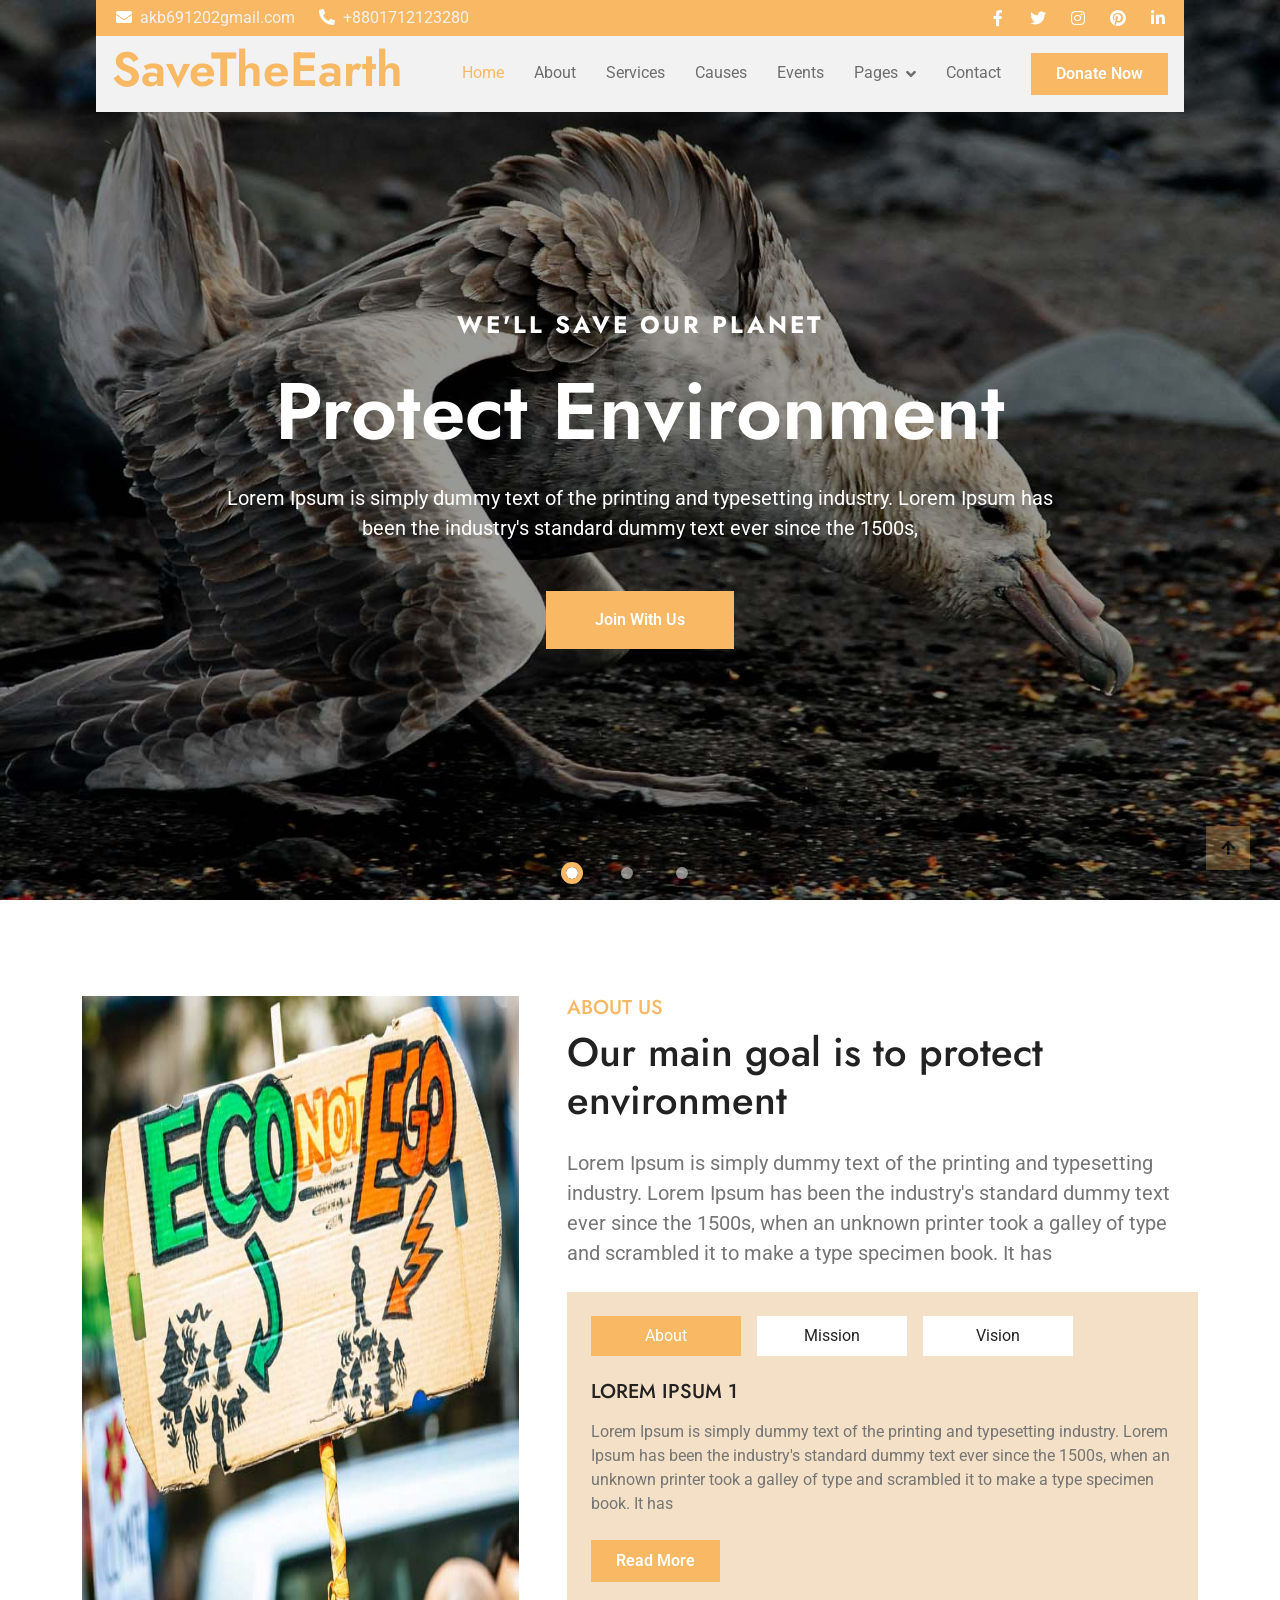
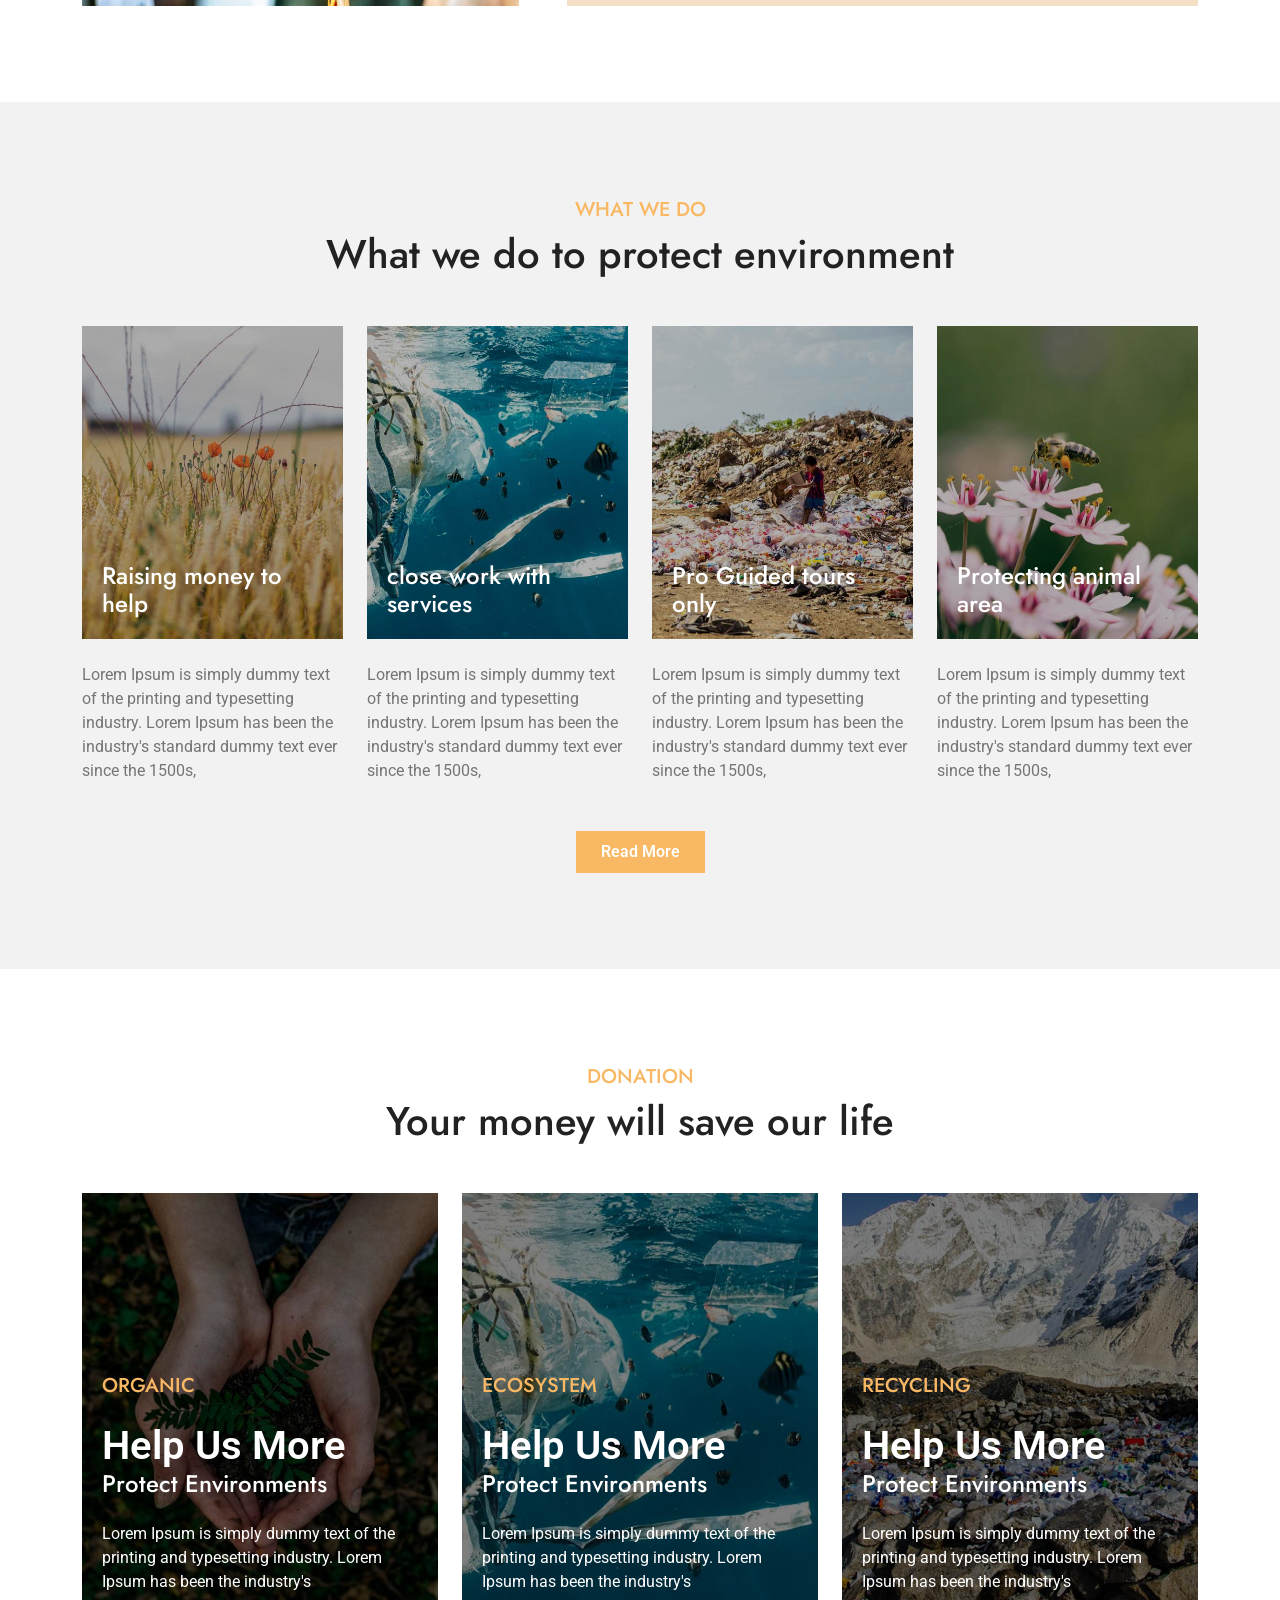
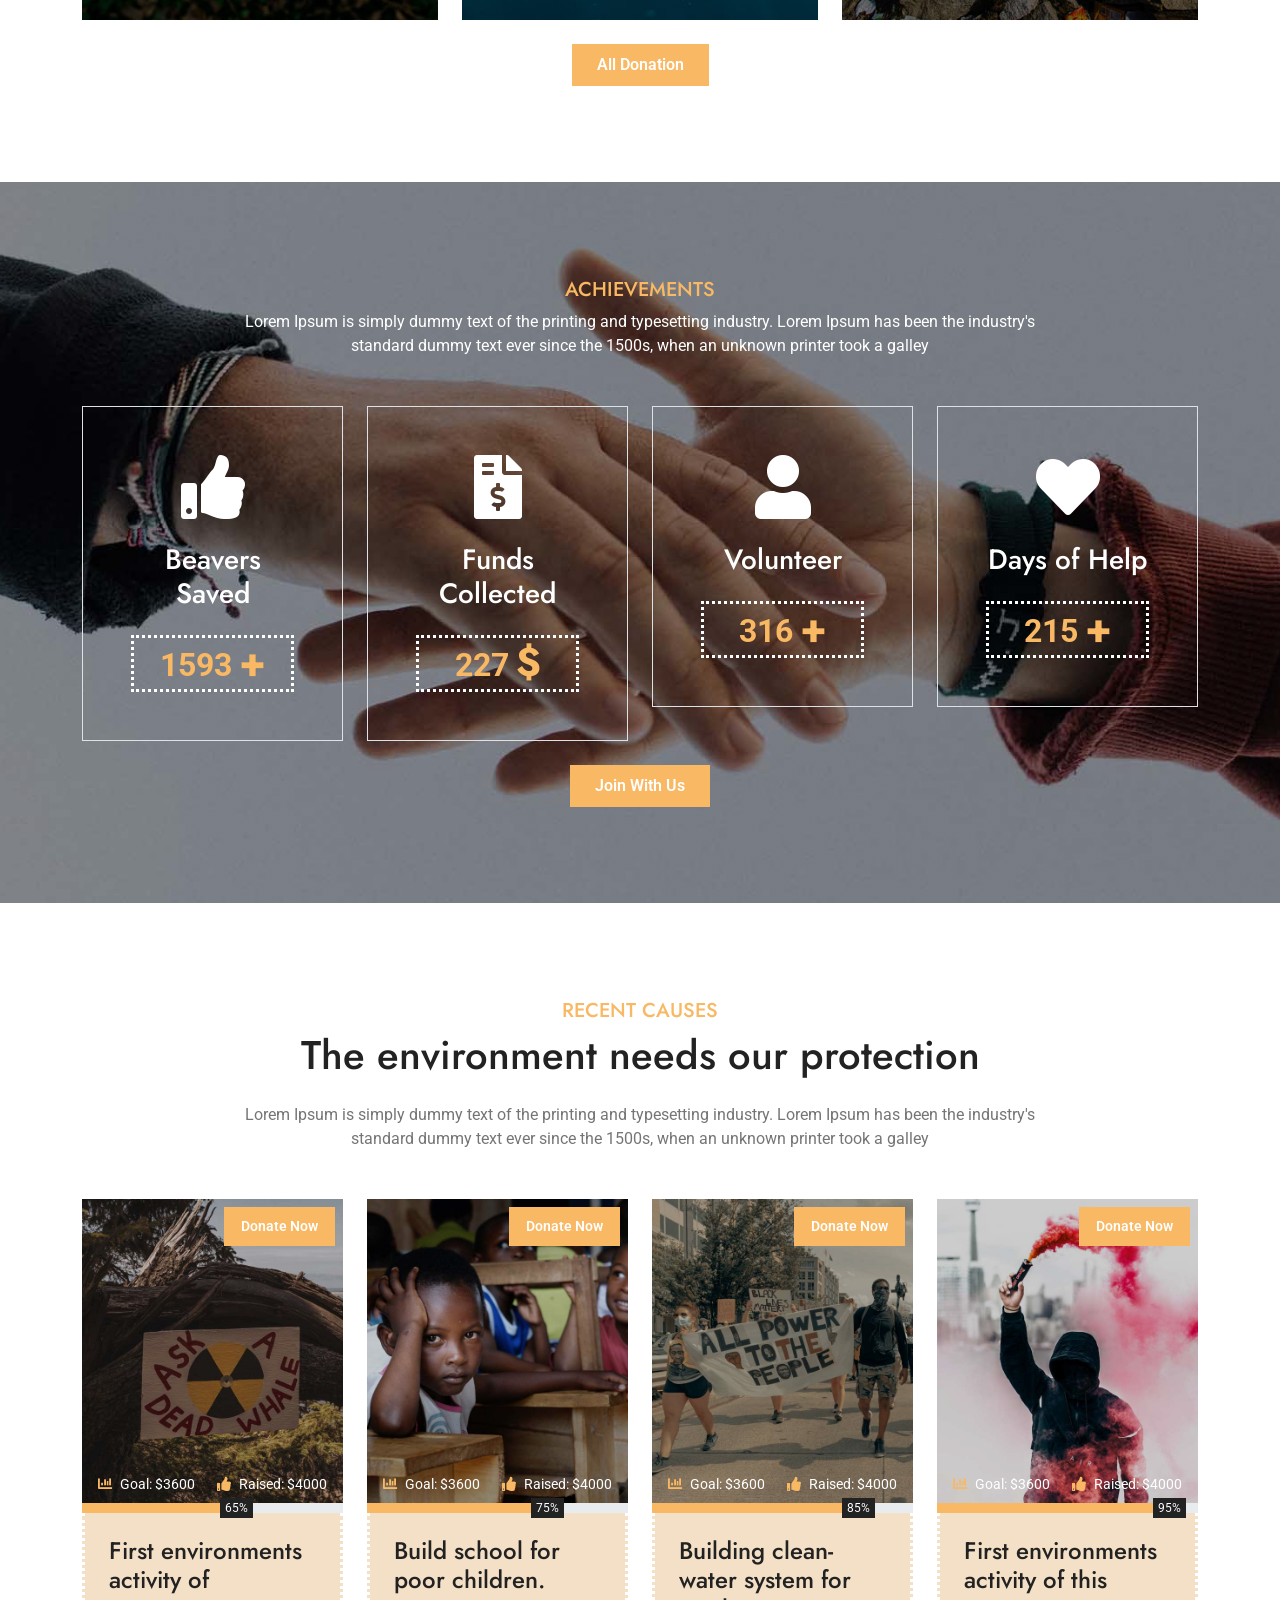
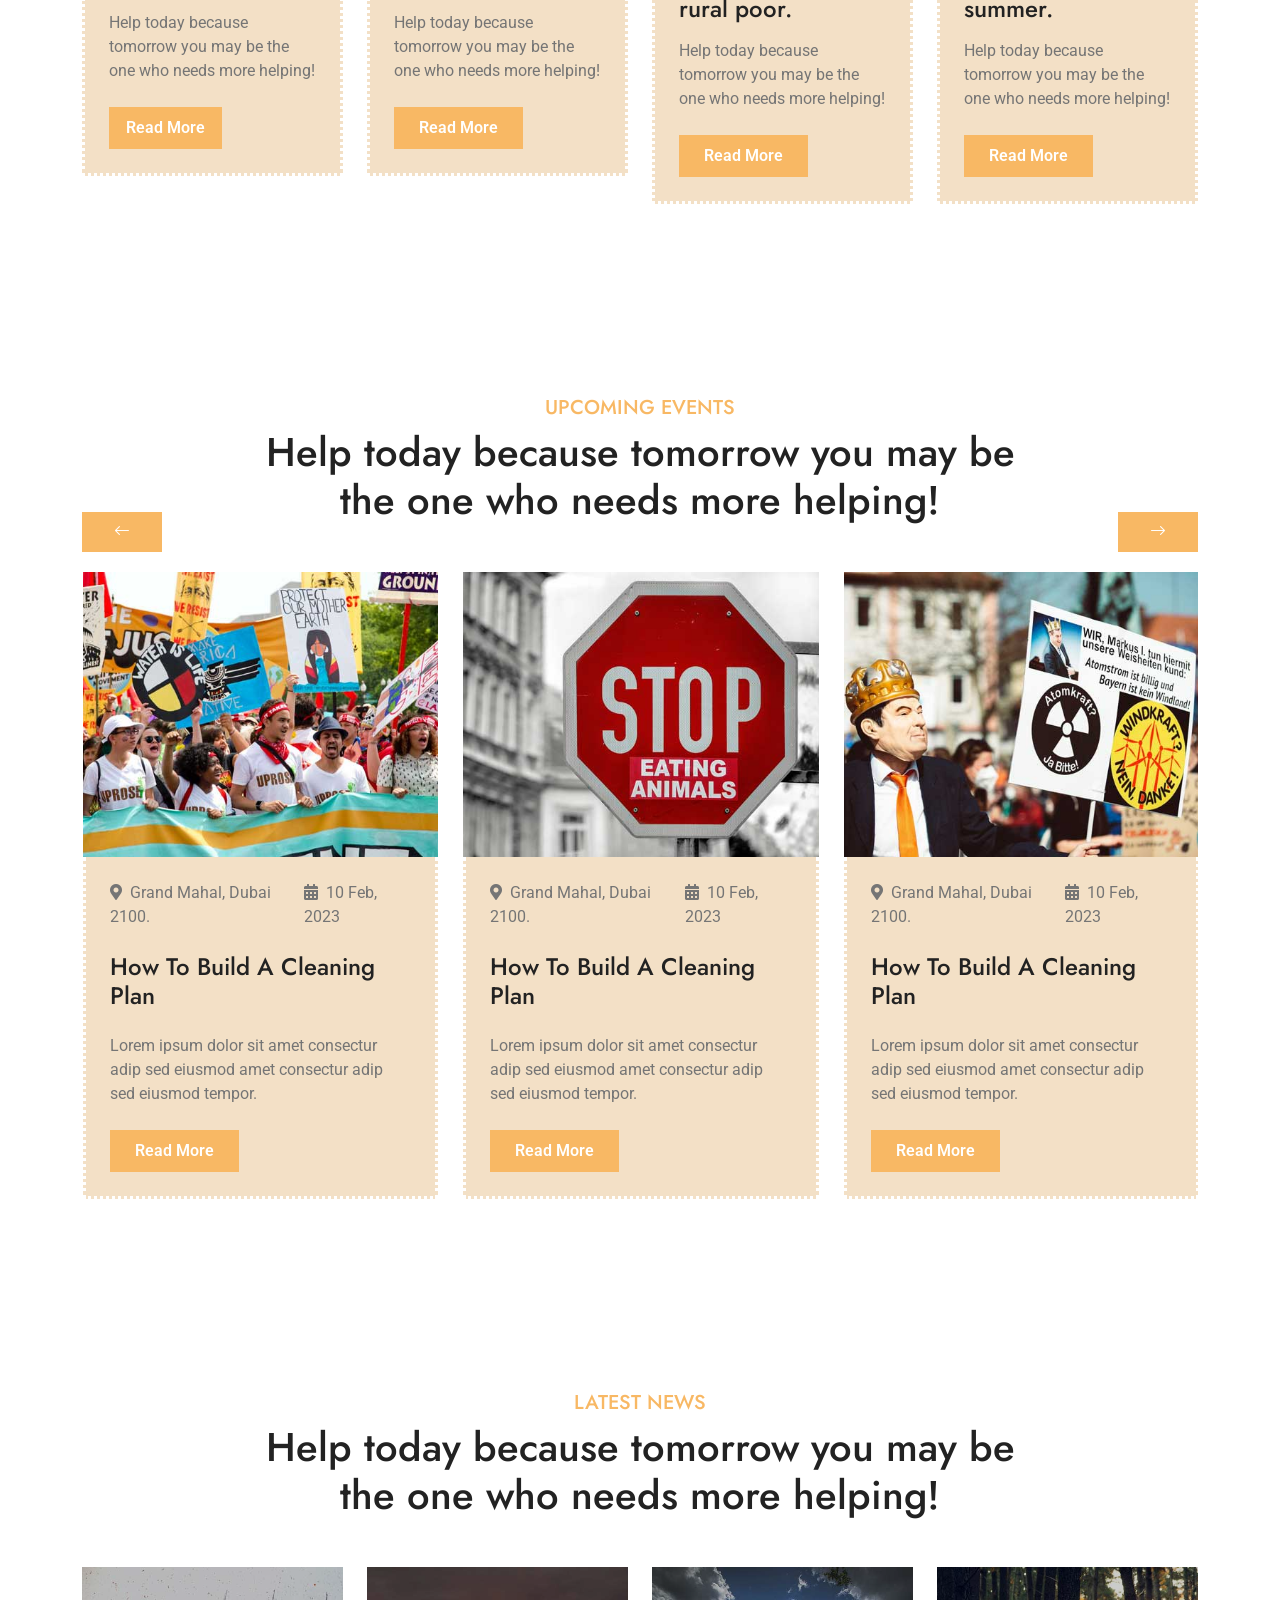
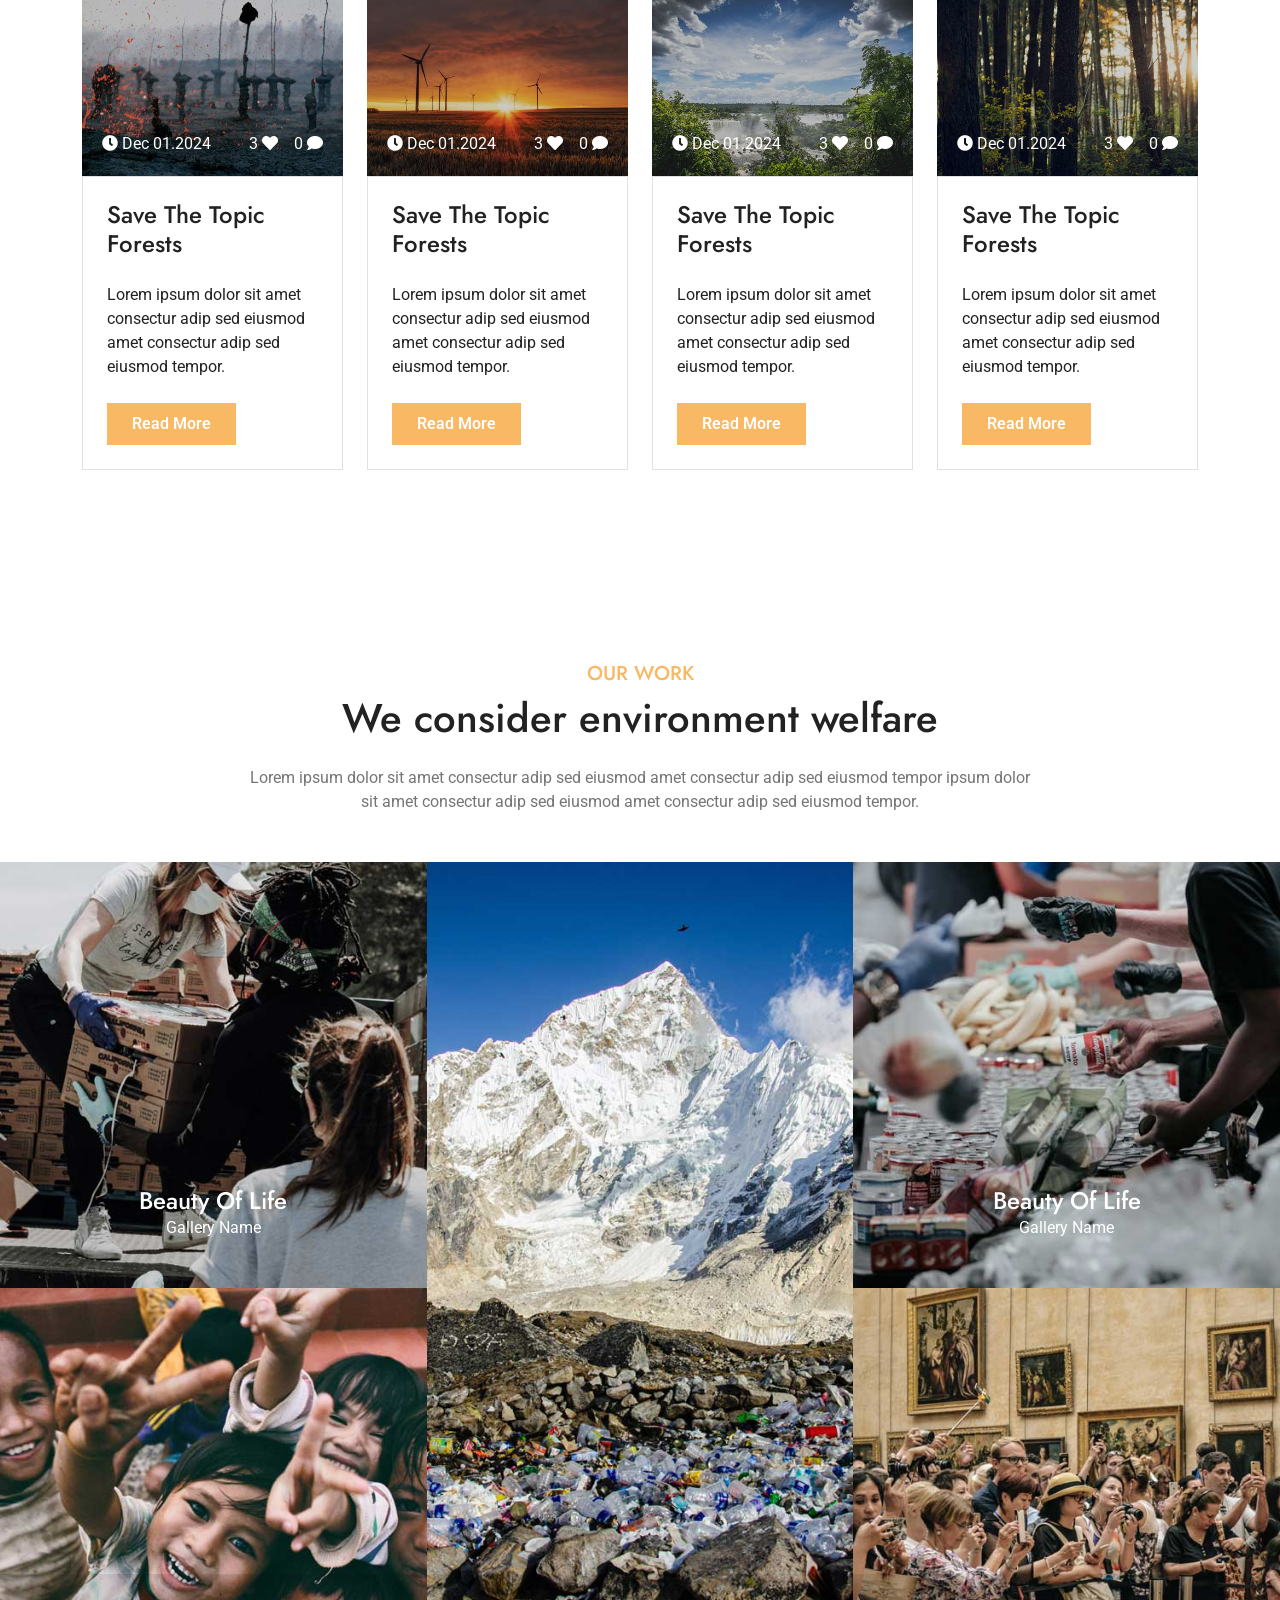
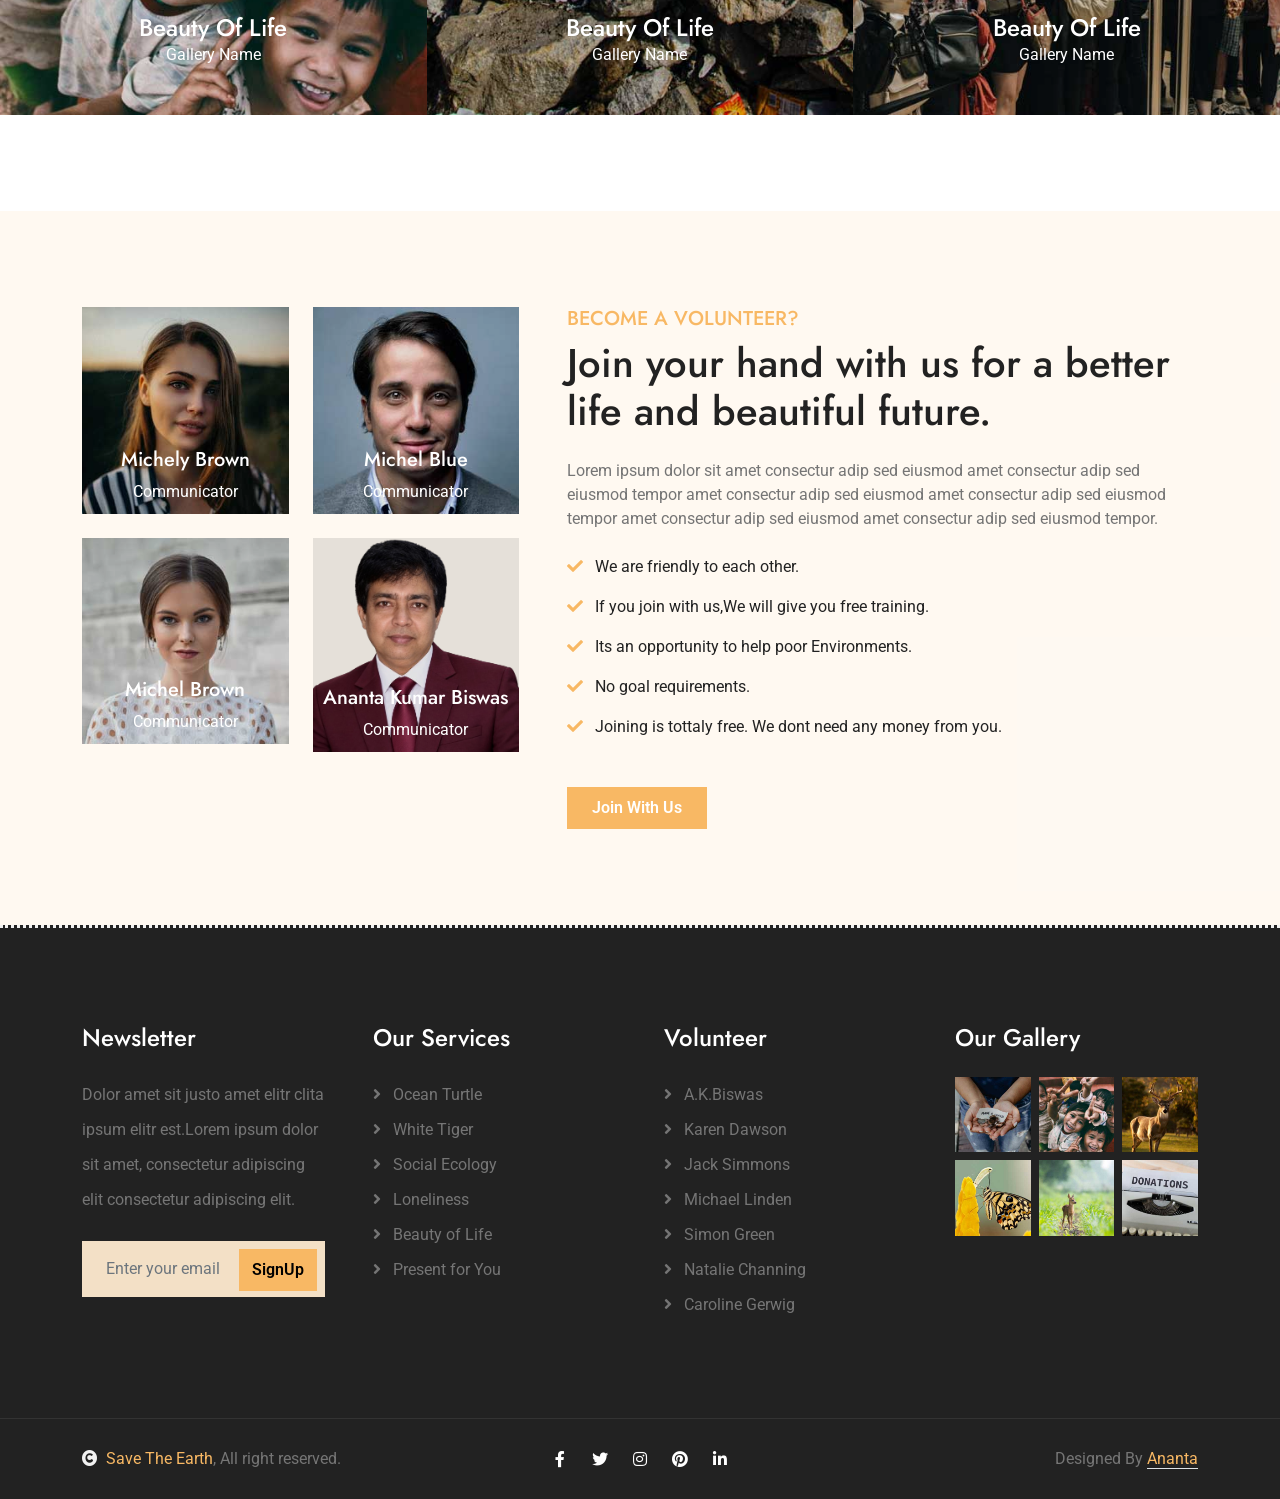
<file: index.html>
<!DOCTYPE html>
<html lang="en">

    <head>
        <meta charset="utf-8">
        <title>Environmental and Nature Website </title>
        <meta content="width=device-width, initial-scale=1.0" name="viewport">
        <meta content="" name="keywords">
        <meta content="" name="description">

        <!-- Google Web Fonts -->
        <link rel="preconnect" href="https://fonts.googleapis.com">
        <link rel="preconnect" href="https://fonts.gstatic.com" crossorigin>
        <link href="https://fonts.googleapis.com/css2?family=Jost:wght@500;600&family=Roboto&display=swap" rel="stylesheet"> 

        <!-- Icon Font Stylesheet -->
        <link rel="stylesheet" href="https://use.fontawesome.com/releases/v5.15.4/css/all.css"/>
        <link href="https://cdn.jsdelivr.net/npm/bootstrap-icons@1.4.1/font/bootstrap-icons.css" rel="stylesheet">

        <!-- Libraries Stylesheet -->
        <link href="lib/owlcarousel/assets/owl.carousel.min.css" rel="stylesheet">
        <link href="lib/lightbox/css/lightbox.min.css" rel="stylesheet">


        <!-- Customized Bootstrap Stylesheet -->
        <link href="css/bootstrap.min.css" rel="stylesheet">

        <!-- Template Stylesheet -->
        <link href="css/style.css" rel="stylesheet">
    </head>

    <body>

        <!-- Spinner Start -->
        <div id="spinner" class="show w-100 vh-100 bg-white position-fixed translate-middle top-50 start-50  d-flex align-items-center justify-content-center">
            <div class="spinner-grow text-primary" role="status"></div>
        </div>
        <!-- Spinner End -->


        <!-- Navbar start -->
        <div class="container-fluid fixed-top px-0">
            <div class="container px-0">
                <div class="topbar">
                    <div class="row align-items-center justify-content-center">
                        <div class="col-md-8">
                            <div class="topbar-info d-flex flex-wrap">
                                <a href="#" class="text-light me-4"><i class="fas fa-envelope text-white me-2"></i>akb691202gmail.com</a>
                                <a href="#" class="text-light"><i class="fas fa-phone-alt text-white me-2"></i>+8801712123280</a>
                            </div>
                        </div>
                        <div class="col-md-4">
                            <div class="topbar-icon d-flex align-items-center justify-content-end">
                                <a href="#" class="btn-square text-white me-2"><i class="fab fa-facebook-f"></i></a>
                                <a href="#" class="btn-square text-white me-2"><i class="fab fa-twitter"></i></a>
                                <a href="#" class="btn-square text-white me-2"><i class="fab fa-instagram"></i></a>
                                <a href="#" class="btn-square text-white me-2"><i class="fab fa-pinterest"></i></a>
                                <a href="#" class="btn-square text-white me-0"><i class="fab fa-linkedin-in"></i></a>
                            </div>
                        </div>
                    </div>
                </div>
                <nav class="navbar navbar-light bg-light navbar-expand-xl">
                    <a href="index.html" class="navbar-brand ms-3">
                        <h1 class="text-primary display-5">SaveTheEarth</h1>
                    </a>
                    <button class="navbar-toggler py-2 px-3 me-3" type="button" data-bs-toggle="collapse" data-bs-target="#navbarCollapse">
                        <span class="fa fa-bars text-primary"></span>
                    </button>
                    <div class="collapse navbar-collapse bg-light" id="navbarCollapse">
                        <div class="navbar-nav ms-auto">
                            <a href="index.html" class="nav-item nav-link active">Home</a>
                            <a href="about.html" class="nav-item nav-link">About</a>
                            <a href="service.html" class="nav-item nav-link">Services</a>
                            <a href="causes.html" class="nav-item nav-link">Causes</a>
                            <a href="events.html" class="nav-item nav-link">Events</a>
                            <div class="nav-item dropdown">
                                <a href="#" class="nav-link dropdown-toggle" data-bs-toggle="dropdown">Pages</a>
                                <div class="dropdown-menu m-0 bg-secondary rounded-0">
                                    <a href="blog.html" class="dropdown-item">Blog</a>
                                    <a href="gallery.html" class="dropdown-item">Gallery</a>
                                    <a href="volunteer.html" class="dropdown-item">Volunteers</a>
                                    <a href="donation.html" class="dropdown-item">Donation</a>
                                    <a href="404.html" class="dropdown-item">404 Error</a>
                                </div>
                            </div>
                            <a href="contact.html" class="nav-item nav-link">Contact</a>
                        </div>
                        <div class="d-flex align-items-center flex-nowrap pt-xl-0" style="margin-left: 15px;">
                            <a href="" class="btn-hover-bg btn btn-primary text-white py-2 px-4 me-3">Donate Now</a>
                        </div>
                    </div>
                </nav>
            </div>
        </div>
        <!-- Navbar End -->

        
       <!-- Carousel Start -->
        <div class="container-fluid carousel-header vh-100 px-0">
            <div id="carouselId" class="carousel slide" data-bs-ride="carousel">
                <ol class="carousel-indicators">
                    <li data-bs-target="#carouselId" data-bs-slide-to="0" class="active"></li>
                    <li data-bs-target="#carouselId" data-bs-slide-to="1"></li>
                    <li data-bs-target="#carouselId" data-bs-slide-to="2"></li>
                </ol>
                <div class="carousel-inner" role="listbox">
                    <div class="carousel-item active">
                        <img src="img/carousel-1.jpg" class="img-fluid" alt="Image">
                        <div class="carousel-caption">
                            <div class="p-3" style="max-width: 900px;">
                                <h4 class="text-white text-uppercase fw-bold mb-4" style="letter-spacing: 3px;">WE'll Save Our Planet</h4>
                                <h1 class="display-1 text-capitalize text-white mb-4">Protect Environment</h1>
                                <p class="mb-5 fs-5">Lorem Ipsum is simply dummy text of the printing and typesetting industry. Lorem Ipsum has been the industry's standard dummy text ever since the 1500s, 
                                </p>
                                <div class="d-flex align-items-center justify-content-center">
                                    <a class="btn-hover-bg btn btn-primary text-white py-3 px-5" href="#">Join With Us</a>
                                </div>
                            </div>
                        </div>
                    </div>
                    <div class="carousel-item">
                        <img src="img/carousel-2.jpg" class="img-fluid" alt="Image">
                        <div class="carousel-caption">
                            <div class="p-3" style="max-width: 900px;">
                                <h4 class="text-white text-uppercase fw-bold mb-4" style="letter-spacing: 3px;">WE'll Save Our Planet</h4>
                                <h1 class="display-1 text-capitalize text-white mb-4">Protect Environment</h1>
                                <p class="mb-5 fs-5">Lorem Ipsum is simply dummy text of the printing and typesetting industry. Lorem Ipsum has been the industry's standard dummy text ever since the 1500s, 
                                </p>
                                <div class="d-flex align-items-center justify-content-center">
                                    <a class="btn-hover-bg btn btn-primary text-white py-3 px-5" href="#">Join With Us</a>
                                </div>
                            </div>
                        </div>
                    </div>
                    <div class="carousel-item">
                        <img src="img/carousel-3.jpg" class="img-fluid" alt="Image">
                        <div class="carousel-caption">
                            <div class="p-3" style="max-width: 900px;">
                                <h4 class="text-white text-uppercase fw-bold mb-4" style="letter-spacing: 3px;">WE'll Save Our Planet</h4>
                                <h1 class="display-1 text-capitalize text-white mb-4">Protect Environment</h1>
                                <p class="mb-5 fs-5">Lorem Ipsum is simply dummy text of the printing and typesetting industry. Lorem Ipsum has been the industry's standard dummy text ever since the 1500s, 
                                </p>
                                <div class="d-flex align-items-center justify-content-center">
                                    <a class="btn-hover-bg btn btn-primary text-white py-3 px-5" href="#">Join With Us</a>
                                </div>
                            </div>
                        </div>
                    </div>
                </div>
                <button class="carousel-control-prev" type="button" data-bs-target="#carouselId" data-bs-slide="prev">
                    <span class="carousel-control-prev-icon" aria-hidden="true"></span>
                    <span class="visually-hidden">Previous</span>
                </button>
                <button class="carousel-control-next" type="button" data-bs-target="#carouselId" data-bs-slide="next">
                    <span class="carousel-control-next-icon" aria-hidden="true"></span>
                    <span class="visually-hidden">Next</span>
                </button>
            </div>
        </div>
        <!-- Carousel End -->





        <!-- About Start -->
        <div class="container-fluid about  py-5">
            <div class="container py-5">
                <div class="row g-5">
                    <div class="col-xl-5">
                        <div class="h-100">
                            <img src="img/about-1.jpg" class="img-fluid w-100 h-100" alt="Image">
                        </div>
                    </div>
                    <div class="col-xl-7">
                        <h5 class="text-uppercase text-primary">About Us</h5>
                        <h1 class="mb-4">Our main goal is to protect environment</h1>
                        <p class="fs-5 mb-4">Lorem Ipsum is simply dummy text of the printing and typesetting industry. Lorem Ipsum has been the industry's standard dummy text ever since the 1500s, when an unknown printer took a galley of type and scrambled it to make a type specimen book. It has
                        </p>
                        <div class="tab-class bg-secondary p-4">
                            <ul class="nav d-flex mb-2">
                                <li class="nav-item mb-3">
                                    <a class="d-flex py-2 text-center bg-white active" data-bs-toggle="pill" href="#tab-1">
                                        <span class="text-dark" style="width: 150px;">About</span>
                                    </a>
                                </li>
                                <li class="nav-item mb-3">
                                    <a class="d-flex py-2 mx-3 text-center bg-white" data-bs-toggle="pill" href="#tab-2">
                                        <span class="text-dark" style="width: 150px;">Mission</span>
                                    </a>
                                </li>
                                <li class="nav-item mb-3">
                                    <a class="d-flex py-2 text-center bg-white" data-bs-toggle="pill" href="#tab-3">
                                        <span class="text-dark" style="width: 150px;">Vision</span>
                                    </a>
                                </li>
                            </ul>
                            <div class="tab-content">
                                <div id="tab-1" class="tab-pane fade show p-0 active">
                                    <div class="row">
                                        <div class="col-12">
                                            <div class="d-flex">
                                                <div class="text-start my-auto">
                                                    <h5 class="text-uppercase mb-3">Lorem Ipsum 1</h5>
                                                    <p class="mb-4">Lorem Ipsum is simply dummy text of the printing and typesetting industry. Lorem Ipsum has been the industry's standard dummy text ever since the 1500s, when an unknown printer took a galley of type and scrambled it to make a type specimen book. It has
                                                    </p>
                                                    <div class="d-flex align-items-center justify-content-start">
                                                        <a class="btn-hover-bg btn btn-primary text-white py-2 px-4" href="#">Read More</a>
                                                    </div>
                                                </div>
                                            </div>
                                        </div>
                                    </div>
                                </div>
                                <div id="tab-2" class="tab-pane fade show p-0">
                                    <div class="row">
                                        <div class="col-12">
                                            <div class="d-flex">
                                                <div class="text-start my-auto">
                                                    <h5 class="text-uppercase mb-3">Lorem Ipsum 2</h5>
                                                    <p class="mb-4">Lorem Ipsum is simply dummy text of the printing and typesetting industry. Lorem Ipsum has been the industry's standard dummy text ever since the 1500s, when an unknown printer took a galley of type and scrambled it to make a type specimen book. It has
                                                    </p>
                                                    <div class="d-flex align-items-center justify-content-start">
                                                        <a class="btn-hover-bg btn btn-primary text-white py-2 px-4" href="#">Read More</a>
                                                    </div>
                                                </div>
                                            </div>
                                        </div>
                                    </div>
                                </div>
                                <div id="tab-3" class="tab-pane fade show p-0">
                                    <div class="row">
                                        <div class="col-12">
                                            <div class="d-flex">
                                                <div class="text-start my-auto">
                                                    <h5 class="text-uppercase mb-3">Lorem Ipsum 3</h5>
                                                    <p class="mb-4">Lorem Ipsum is simply dummy text of the printing and typesetting industry. Lorem Ipsum has been the industry's standard dummy text ever since the 1500s, when an unknown printer took a galley of type and scrambled it to make a type specimen book. It has
                                                    </p>
                                                    <div class="d-flex align-items-center justify-content-start">
                                                        <a class="btn-hover-bg btn btn-primary text-white py-2 px-4" href="#">Read More</a>
                                                    </div>
                                                </div>
                                            </div>
                                        </div>
                                    </div>
                                </div>
                            </div>
                        </div>
                    </div>
                </div>
            </div>
        </div>
        <!-- About End -->


        <!-- Services Start -->
        <div class="container-fluid service py-5 bg-light">
            <div class="container py-5">
                <div class="text-center mx-auto pb-5" style="max-width: 800px;">
                    <h5 class="text-uppercase text-primary">What we do</h5>
                    <h1 class="mb-0">What we do to protect environment</h1>
                </div>
                <div class="row g-4">
                    <div class="col-md-6 col-lg-6 col-xl-3">
                        <div class="service-item">
                            <img src="img/service-1.jpg" class="img-fluid w-100" alt="Image">
                            <div class="service-link">
                                <a href="#" class="h4 mb-0">Raising money to help</a>
                            </div>
                        </div>
                        <p class="my-4">Lorem Ipsum is simply dummy text of the printing and typesetting industry. Lorem Ipsum has been the industry's standard dummy text ever since the 1500s,
                        </p>
                    </div>
                    <div class="col-md-6 col-lg-6 col-xl-3">
                        <div class="service-item">
                            <img src="img/service-2.jpg" class="img-fluid w-100" alt="Image">
                            <div class="service-link">
                                <a href="#" class="h4 mb-0"> close work with services</a>
                            </div>
                        </div>
                        <p class="my-4">Lorem Ipsum is simply dummy text of the printing and typesetting industry. Lorem Ipsum has been the industry's standard dummy text ever since the 1500s,
                        </p>
                    </div>
                    <div class="col-md-6 col-lg-6 col-xl-3">
                        <div class="service-item">
                            <img src="img/service-3.jpg" class="img-fluid w-100" alt="Image">
                            <div class="service-link">
                                <a href="#" class="h4 mb-0">Pro Guided tours only</a>
                            </div>
                        </div>
                        <p class="my-4">Lorem Ipsum is simply dummy text of the printing and typesetting industry. Lorem Ipsum has been the industry's standard dummy text ever since the 1500s,
                        </p>
                    </div>
                    <div class="col-md-6 col-lg-6 col-xl-3">
                        <div class="service-item">
                            <img src="img/service-4.jpg" class="img-fluid w-100" alt="Image">
                            <div class="service-link">
                                <a href="#" class="h4 mb-0">Protecting animal area</a>
                            </div>
                        </div>
                        <p class="my-4">Lorem Ipsum is simply dummy text of the printing and typesetting industry. Lorem Ipsum has been the industry's standard dummy text ever since the 1500s,
                        </p>
                    </div>
                    <div class="col-12">
                        <div class="d-flex align-items-center justify-content-center">
                            <a class="btn-hover-bg btn btn-primary text-white py-2 px-4" href="#">Read More</a>
                        </div>
                    </div>
                </div>
            </div>
        </div>
        <!-- Services End -->


        <!-- Donation Start -->
        <div class="container-fluid donation py-5">
            <div class="container py-5">
                <div class="text-center mx-auto pb-5" style="max-width: 800px;">
                    <h5 class="text-uppercase text-primary">Donation</h5>
                    <h1 class="mb-0">Your money will save our life</h1>
                </div>
                <div class="row g-4">
                    <div class="col-lg-4">
                        <div class="donation-item">
                            <img src="img/donation-1.jpg" class="img-fluid w-100" alt="Image">
                            <div class="donation-content d-flex flex-column">
                                <h5 class="text-uppercase text-primary mb-4">Organic</h5>
                                <a href="#" class="btn-hover-color display-6 text-white">Help Us More</a>
                                <h4 class="text-white mb-4">Protect Environments</h4>
                                <p class="text-white mb-4">Lorem Ipsum is simply dummy text of the printing and typesetting industry. Lorem Ipsum has been the industry's</p>
                                <div class="donation-btn d-flex align-items-center justify-content-start">
                                    <a class="btn-hover-bg btn btn-primary text-white py-2 px-4" href="#">Donate !</a>
                                </div>
                            </div>
                        </div>
                    </div>
                    <div class="col-lg-4">
                        <div class="donation-item">
                            <img src="img/service-2.jpg" class="img-fluid w-100" alt="Image">
                            <div class="donation-content d-flex flex-column">
                                <h5 class="text-uppercase text-primary mb-4">Ecosystem</h5>
                                <a href="#" class="btn-hover-color display-6 text-white">Help Us More</a>
                                <h4 class="text-white mb-4">Protect Environments</h4>
                                <p class="text-white mb-4">Lorem Ipsum is simply dummy text of the printing and typesetting industry. Lorem Ipsum has been the industry's</p>
                                <div class="donation-btn d-flex align-items-center justify-content-start">
                                    <a class="btn-hover-bg btn btn-primary text-white py-2 px-4" href="#">Donate !</a>
                                </div>
                            </div>
                        </div>
                    </div>
                    <div class="col-lg-4">
                        <div class="donation-item">
                            <img src="img/donation-3.jpg" class="img-fluid w-100" alt="Image">
                            <div class="donation-content d-flex flex-column">
                                <h5 class="text-uppercase text-primary mb-4">Recycling</h5>
                                <a href="#" class="btn-hover-color display-6 text-white">Help Us More</a>
                                <h4 class="text-white mb-4">Protect Environments</h4>
                                <p class="text-white mb-4">Lorem Ipsum is simply dummy text of the printing and typesetting industry. Lorem Ipsum has been the industry's</p>
                                <div class="donation-btn d-flex align-items-center justify-content-start">
                                    <a class="btn-hover-bg btn btn-primary text-white py-2 px-4" href="#">Donate !</a>
                                </div>
                            </div>
                        </div>
                    </div>
                    <div class="col-12">
                        <div class="d-flex align-items-center justify-content-center">
                            <a class="btn-hover-bg btn btn-primary text-white py-2 px-4" href="#">All Donation</a>
                        </div>
                    </div>
                </div>
            </div>
        </div>
        <!-- Donation End -->


        <!-- Counter Start -->
        <div class="container-fluid counter py-5" style="background: linear-gradient(rgba(0, 0, 0, .4), rgba(0, 0, 0, 0.4)), url(img/volunteers-bg.jpg) center center; background-size: cover;">
            <div class="container py-5">
                <div class="text-center mx-auto pb-5" style="max-width: 800px;">
                    <h5 class="text-uppercase text-primary">Achievements</h5>
                    <p class="text-white mb-0">Lorem Ipsum is simply dummy text of the printing and typesetting industry. Lorem Ipsum has been the industry's standard dummy text ever since the 1500s, when an unknown printer took a galley
                    </p>
                </div>
                <div class="row g-4">
                    <div class="col-md-6 col-lg-6 col-xl-3">
                        <div class="counter-item text-center border p-5">
                            <i class="fas fa-thumbs-up fa-4x text-white"></i>
                            <h3 class="text-white my-4">Beavers Saved</h3>
                            <div class="counter-counting">
                                <span class="text-primary fs-2 fw-bold" data-toggle="counter-up">3600</span>
                                <span class="h1 fw-bold text-primary">+</span>
                            </div>
                        </div>
                    </div>
                    <div class="col-md-6 col-lg-6 col-xl-3">
                        <div class="counter-item text-center border p-5">
                            <i class="fas fa-file-invoice-dollar fa-4x text-white"></i>
                            <h3 class="text-white my-4">Funds Collected</h3>
                            <div class="counter-counting text-center border-white w-100" style="border-style: dotted; font-size: 30px;">
                                <span class="text-primary fs-2 fw-bold" data-toggle="counter-up">513</span>
                                <span class="h1 fw-bold text-primary">$</span>
                            </div>
                        </div>
                    </div>
                    <div class="col-md-6 col-lg-6 col-xl-3">
                        <div class="counter-item text-center border p-5">
                            <i class="fas fa-user fa-4x text-white"></i>
                            <h3 class="text-white my-4">Volunteer</h3>
                            <div class="counter-counting text-center border-white w-100" style="border-style: dotted; font-size: 30px;">
                                <span class="text-primary fs-2 fw-bold" data-toggle="counter-up">713</span>
                                <span class="h1 fw-bold text-primary">+</span>
                            </div>
                        </div>
                    </div>
                    <div class="col-md-6 col-lg-6 col-xl-3">
                        <div class="counter-item text-center border p-5">
                            <i class="fas fa-heart fa-4x text-white"></i>
                            <h3 class="text-white my-4">Days of Help</h3>
                            <div class="counter-counting text-center border-white w-100" style="border-style: dotted; font-size: 30px;">
                                <span class="text-primary fs-2 fw-bold" data-toggle="counter-up">487</span>
                                <span class="h1 fw-bold text-primary">+</span>
                            </div>
                        </div>
                    </div>
                    <div class="col-12">
                        <div class="d-flex align-items-center justify-content-center">
                            <a class="btn-hover-bg btn btn-primary text-white py-2 px-4" href="#">Join With Us</a>
                        </div>
                    </div>
                </div>
            </div>
        </div>
        <!-- Counter End -->


        <!-- Causes Start -->
        <div class="container-fluid causes py-5">
            <div class="container py-5">
                <div class="text-center mx-auto pb-5" style="max-width: 800px;">
                    <h5 class="text-uppercase text-primary">Recent Causes</h5>
                    <h1 class="mb-4">The environment needs our protection</h1>
                    <p class="mb-0">Lorem Ipsum is simply dummy text of the printing and typesetting industry. Lorem Ipsum has been the industry's standard dummy text ever since the 1500s, when an unknown printer took a galley
                    </p>
                </div>
                <div class="row g-4">
                    <div class="col-lg-6 col-xl-3">
                        <div class="causes-item">
                            <div class="causes-img">
                                <img src="img/causes-4.jpg" class="img-fluid w-100" alt="Image">
                                <div class="causes-link pb-2 px-3">
                                    <small class="text-white"><i class="fas fa-chart-bar text-primary me-2"></i>Goal: $3600</small>
                                    <small class="text-white"><i class="fa fa-thumbs-up text-primary me-2"></i>Raised: $4000</small>
                                </div>
                                <div class="causes-dination p-2">
                                    <a class="btn-hover-bg btn btn-primary text-white py-2 px-3" href="#">Donate Now</a>
                                </div>
                            </div>
                            <div class="progress">
                                <div class="progress-bar" role="progressbar" aria-valuenow="65" aria-valuemin="0" aria-valuemax="100">
                                    <span>65%</span>
                                </div>
                            </div>
                            <div class="causes-content p-4">
                                <h4 class="mb-3">First environments activity of</h4>
                                <p class="mb-4">Help today because tomorrow you may be the one who needs more helping!</p>
                                <a class="btn-hover-bg btn btn-primary text-white py-2 px-3" href="#">Read More</a>
                            </div>
                        </div>
                    </div>
                    <div class="col-lg-6 col-xl-3">
                        <div class="causes-item">
                            <div class="causes-img">
                                <img src="img/causes-2.jpg" class="img-fluid w-100" alt="Image">
                                <div class="causes-link pb-2 px-3">
                                    <small class="text-white"><i class="fas fa-chart-bar text-primary me-2"></i>Goal: $3600</small>
                                    <small class="text-white"><i class="fa fa-thumbs-up text-primary me-2"></i>Raised: $4000</small>
                                </div>
                                <div class="causes-dination p-2">
                                    <a class="btn-hover-bg btn btn-primary text-white py-2 px-3" href="#">Donate Now</a>
                                </div>
                            </div>
                            <div class="progress">
                                <div class="progress-bar" role="progressbar" aria-valuenow="75" aria-valuemin="0" aria-valuemax="100">
                                    <span>75%</span>
                                </div>
                            </div>
                            <div class="causes-content p-4">
                                <h4 class="mb-3">Build school for poor children.</h4>
                                <p class="mb-4">Help today because tomorrow you may be the one who needs more helping!</p>
                                <a class="btn-hover-bg btn btn-primary text-white py-2 px-4" href="#">Read More</a>
                            </div>
                        </div>
                    </div>
                    <div class="col-lg-6 col-xl-3">
                        <div class="causes-item">
                            <div class="causes-img">
                                <img src="img/causes-3.jpg" class="img-fluid w-100" alt="Image">
                                <div class="causes-link pb-2 px-3">
                                    <small class="text-white"><i class="fas fa-chart-bar text-primary me-2"></i>Goal: $3600</small>
                                    <small class="text-white"><i class="fa fa-thumbs-up text-primary me-2"></i>Raised: $4000</small>
                                </div>
                                <div class="causes-dination p-2">
                                    <a class="btn-hover-bg btn btn-primary text-white py-2 px-3" href="#">Donate Now</a>
                                </div>
                            </div>
                            <div class="progress">
                                <div class="progress-bar" role="progressbar" aria-valuenow="85" aria-valuemin="0" aria-valuemax="100">
                                    <span>85%</span>
                                </div>
                            </div>
                            <div class="causes-content p-4">
                                <h4 class="mb-3">Building clean-water system for rural poor.</h4>
                                <p class="mb-4">Help today because tomorrow you may be the one who needs more helping!</p>
                                <a class="btn-hover-bg btn btn-primary text-white py-2 px-4" href="#">Read More</a>
                            </div>
                        </div>
                    </div>
                    <div class="col-lg-6 col-xl-3">
                        <div class="causes-item">
                            <div class="causes-img">
                                <img src="img/causes-1.jpg" class="img-fluid w-100" alt="Image">
                                <div class="causes-link pb-2 px-3">
                                    <small class="text-white"><i class="fas fa-chart-bar text-primary me-2"></i>Goal: $3600</small>
                                    <small class="text-white"><i class="fa fa-thumbs-up text-primary me-2"></i>Raised: $4000</small>
                                </div>
                                <div class="causes-dination p-2">
                                    <a class="btn-hover-bg btn btn-primary text-white py-2 px-3" href="#">Donate Now</a>
                                </div>
                            </div>
                            <div class="progress">
                                <div class="progress-bar" role="progressbar" aria-valuenow="95" aria-valuemin="0" aria-valuemax="100">
                                    <span>95%</span>
                                </div>
                            </div>
                            <div class="causes-content p-4">
                                <h4 class="mb-3">First environments activity of this summer.</h4>
                                <p class="mb-4">Help today because tomorrow you may be the one who needs more helping!</p>
                                <a class="btn-hover-bg btn btn-primary text-white py-2 px-4" href="#">Read More</a>
                            </div>
                        </div>
                    </div>
                </div>
            </div>
        </div>
        <!-- Causes End -->


        <!-- Events Start -->
        <div class="container-fluid event py-5">
            <div class="container py-5">
                <div class="text-center mx-auto mb-5" style="max-width: 800px;">
                    <h5 class="text-uppercase text-primary">Upcoming Events</h5>
                    <h1 class="mb-0">Help today because tomorrow you may be the one who needs more helping!</h1>
                </div>
                <div class="event-carousel owl-carousel">
                    <div class="event-item">
                        <img src="img/events-1.jpg" class="img-fluid w-100" alt="Image">
                        <div class="event-content p-4">
                            <div class="d-flex justify-content-between mb-4">
                                <span class="text-body"><i class="fas fa-map-marker-alt me-2"></i>Grand Mahal, Dubai 2100.</span>
                                <span class="text-body"><i class="fas fa-calendar-alt me-2"></i>10 Feb, 2023</span>
                            </div>
                            <h4 class="mb-4">How To Build A Cleaning Plan</h4>
                            <p class="mb-4">Lorem ipsum dolor sit amet consectur adip sed eiusmod amet consectur adip sed eiusmod tempor.</p>
                            <a class="btn-hover-bg btn btn-primary text-white py-2 px-4" href="#">Read More</a>
                        </div>
                    </div>
                    <div class="event-item">
                        <img src="img/events-2.jpg" class="img-fluid w-100" alt="Image">
                        <div class="event-content p-4">
                            <div class="d-flex justify-content-between mb-4">
                                <span class="text-body"><i class="fas fa-map-marker-alt me-2"></i>Grand Mahal, Dubai 2100.</span>
                                <span class="text-body"><i class="fas fa-calendar-alt me-2"></i>10 Feb, 2023</span>
                            </div>
                            <h4 class="mb-4">How To Build A Cleaning Plan</h4>
                            <p class="mb-4">Lorem ipsum dolor sit amet consectur adip sed eiusmod amet consectur adip sed eiusmod tempor.</p>
                            <a class="btn-hover-bg btn btn-primary text-white py-2 px-4" href="#">Read More</a>
                        </div>
                    </div>
                    <div class="event-item">
                        <img src="img/events-3.jpg" class="img-fluid w-100" alt="Image">
                        <div class="event-content p-4">
                            <div class="d-flex justify-content-between mb-4">
                                <span class="text-body"><i class="fas fa-map-marker-alt me-2"></i>Grand Mahal, Dubai 2100.</span>
                                <span class="text-body"><i class="fas fa-calendar-alt me-2"></i>10 Feb, 2023</span>
                            </div>
                            <h4 class="mb-4">How To Build A Cleaning Plan</h4>
                            <p class="mb-4">Lorem ipsum dolor sit amet consectur adip sed eiusmod amet consectur adip sed eiusmod tempor.</p>
                            <a class="btn-hover-bg btn btn-primary text-white py-2 px-4" href="#">Read More</a>
                        </div>
                    </div>
                    <div class="event-item">
                        <img src="img/events-4.jpg" class="img-fluid w-100" alt="Image">
                        <div class="event-content p-4">
                            <div class="d-flex justify-content-between mb-4">
                                <span class="text-body"><i class="fas fa-map-marker-alt me-2"></i>Grand Mahal, Dubai 2100.</span>
                                <span class="text-body"><i class="fas fa-calendar-alt me-2"></i>10 Feb, 2023</span>
                            </div>
                            <h4 class="mb-4">How To Build A Cleaning Plan</h4>
                            <p class="mb-4">Lorem ipsum dolor sit amet consectur adip sed eiusmod amet consectur adip sed eiusmod tempor.</p>
                            <a class="btn-hover-bg btn btn-primary text-white py-2 px-4" href="#">Read More</a>
                        </div>
                    </div>
                </div>
            </div>
        </div>
        <!-- Events End -->

        <!-- Blog Start -->
        <div class="container-fluid blog py-5 mb-5">
            <div class="container py-5">
                <div class="text-center mx-auto pb-5" style="max-width: 800px;">
                    <h5 class="text-uppercase text-primary">Latest News</h5>
                    <h1 class="mb-0">Help today because tomorrow you may be the one who needs more helping!
                    </h1>
                </div>
                <div class="row g-4">
                    <div class="col-lg-6 col-xl-3">
                        <div class="blog-item">
                            <div class="blog-img">
                                <img src="img/blog-1.jpg" class="img-fluid w-100" alt="">
                                <div class="blog-info">
                                    <span><i class="fa fa-clock"></i> Dec 01.2024</span>
                                    <div class="d-flex">
                                        <span class="me-3"> 3 <i class="fa fa-heart"></i></span>
                                        <a href="#" class="text-white">0 <i class="fa fa-comment"></i></a>
                                    </div>
                                </div>
                                <div class="search-icon">
                                    <a href="img/blog-1.jpg" data-lightbox="Blog-1" class="my-auto"><i class="fas fa-search-plus btn-primary text-white p-3"></i></a>
                                </div>
                            </div>
                            <div class="text-dark border p-4 ">
                                <h4 class="mb-4">Save The Topic Forests</h4>
                                <p class="mb-4">Lorem ipsum dolor sit amet consectur adip sed eiusmod amet consectur adip sed eiusmod tempor.</p>
                                <a class="btn-hover-bg btn btn-primary text-white py-2 px-4" href="#">Read More</a>
                            </div>
                        </div>
                    </div>
                    <div class="col-lg-6 col-xl-3">
                        <div class="blog-item">
                            <div class="blog-img">
                                <img src="img/blog-2.jpg" class="img-fluid w-100" alt="">
                                <div class="blog-info">
                                    <span><i class="fa fa-clock"></i> Dec 01.2024</span>
                                    <div class="d-flex">
                                        <span class="me-3"> 3 <i class="fa fa-heart"></i></span>
                                        <a href="#" class="text-white">0 <i class="fa fa-comment"></i></a>
                                    </div>
                                </div>
                                <div class="search-icon">
                                    <a href="img/blog-2.jpg" data-lightbox="Blog-2" class="my-auto"><i class="fas fa-search-plus btn-primary text-white p-3"></i></a>
                                </div>
                            </div>
                            <div class="text-dark border p-4 ">
                                <h4 class="mb-4">Save The Topic Forests</h4>
                                <p class="mb-4">Lorem ipsum dolor sit amet consectur adip sed eiusmod amet consectur adip sed eiusmod tempor.</p>
                                <a class="btn-hover-bg btn btn-primary text-white py-2 px-4" href="#">Read More</a>
                            </div>
                        </div>
                    </div>
                    <div class="col-lg-6 col-xl-3">
                        <div class="blog-item">
                            <div class="blog-img">
                                <img src="img/blog-3.jpg" class="img-fluid w-100" alt="">
                                <div class="blog-info">
                                    <span><i class="fa fa-clock"></i> Dec 01.2024</span>
                                    <div class="d-flex">
                                        <span class="me-3"> 3 <i class="fa fa-heart"></i></span>
                                        <a href="#" class="text-white">0 <i class="fa fa-comment"></i></a>
                                    </div>
                                </div>
                                <div class="search-icon">
                                    <a href="img/blog-3.jpg" data-lightbox="Blog-3" class="my-auto"><i class="fas fa-search-plus btn-primary text-white p-3"></i></a>
                                </div>
                            </div>
                            <div class="text-dark border p-4 ">
                                <h4 class="mb-4">Save The Topic Forests</h4>
                                <p class="mb-4">Lorem ipsum dolor sit amet consectur adip sed eiusmod amet consectur adip sed eiusmod tempor.</p>
                                <a class="btn-hover-bg btn btn-primary text-white py-2 px-4" href="#">Read More</a>
                            </div>
                        </div>
                    </div>
                    <div class="col-lg-6 col-xl-3">
                        <div class="blog-item">
                            <div class="blog-img">
                                <img src="img/blog-4.jpg" class="img-fluid w-100" alt="">
                                <div class="blog-info">
                                    <span><i class="fa fa-clock"></i> Dec 01.2024</span>
                                    <div class="d-flex">
                                        <span class="me-3"> 3 <i class="fa fa-heart"></i></span>
                                        <a href="#" class="text-white">0 <i class="fa fa-comment"></i></a>
                                    </div>
                                </div>
                                <div class="search-icon">
                                    <a href="img/blog-4.jpg" data-lightbox="Blog-4" class="my-auto"><i class="fas fa-search-plus btn-primary text-white p-3"></i></a>
                                </div>
                            </div>
                            <div class="text-dark border p-4 ">
                                <h4 class="mb-4">Save The Topic Forests</h4>
                                <p class="mb-4">Lorem ipsum dolor sit amet consectur adip sed eiusmod amet consectur adip sed eiusmod tempor.</p>
                                <a class="btn-hover-bg btn btn-primary text-white py-2 px-4" href="#">Read More</a>
                            </div>
                        </div>
                    </div>
                </div>
            </div>
        </div>
        <!-- Blog End -->


        <!-- Gallery Start -->
        <div class="container-fluid gallery py-5 px-0">
            <div class="text-center mx-auto pb-5" style="max-width: 800px;">
                <h5 class="text-uppercase text-primary">Our work</h5>
                <h1 class="mb-4">We consider environment welfare</h1>
                <p class="mb-0">Lorem ipsum dolor sit amet consectur adip sed eiusmod amet consectur adip sed eiusmod tempor ipsum dolor sit amet consectur adip sed eiusmod amet consectur adip sed eiusmod tempor.</p>
            </div>
            <div class="row g-0">
                <div class="col-lg-4">
                    <div class="gallery-item">
                        <img src="img/gallery-2.jpg" class="img-fluid w-100" alt="">
                        <div class="search-icon">
                            <a href="img/gallery-2.jpg" data-lightbox="gallery-2" class="my-auto"><i class="fas fa-search-plus btn-hover-color bg-white text-primary p-3"></i></a>
                        </div>
                        <div class="gallery-content">
                            <div class="gallery-inner pb-5">
                                <a href="#" class="h4 text-white">Beauty Of Life</a>
                                <a href="#" class="text-white"><p class="mb-0">Gallery Name</p></a>
                            </div>
                        </div>
                    </div>
                    <div class="gallery-item">
                        <img src="img/gallery-3.jpg" class="img-fluid w-100" alt="">
                        <div class="search-icon">
                            <a href="img/gallery-3.jpg" data-lightbox="gallery-3" class="my-auto"><i class="fas fa-search-plus btn-hover-color bg-white text-primary p-3"></i></a>
                        </div>
                        <div class="gallery-content">
                            <div class="gallery-inner pb-5">
                                <a href="#" class="h4 text-white">Beauty Of Life</a>
                                <a href="#" class="text-white"><p class="mb-0">Gallery Name</p></a>
                            </div>
                        </div>
                    </div>
                </div>
                <div class="col-lg-4">
                    <div class="gallery-item">
                        <img src="img/gallery-1.jpg" class="img-fluid w-100" alt="">
                        <div class="search-icon">
                            <a href="img/gallery-1.jpg" data-lightbox="gallery-1" class="my-auto"><i class="fas fa-search-plus btn-hover-color bg-white text-primary p-3"></i></a>
                        </div>
                        <div class="gallery-content">
                            <div class="gallery-inner pb-5">
                                <a href="#" class="h4 text-white">Beauty Of Life</a>
                                <a href="#" class="text-white"><p class="mb-0">Gallery Name</p></a>
                            </div>
                        </div>
                    </div>
                </div>
                <div class="col-lg-4">
                    <div class="gallery-item">
                        <img src="img/gallery-4.jpg" class="img-fluid w-100" alt="">
                        <div class="search-icon">
                            <a href="img/gallery-4.jpg" data-lightbox="gallery-4" class="my-auto"><i class="fas fa-search-plus btn-hover-color bg-white text-primary p-3"></i></a>
                        </div>
                        <div class="gallery-content">
                            <div class="gallery-inner pb-5">
                                <a href="#" class="h4 text-white">Beauty Of Life</a>
                                <a href="#" class="text-white"><p class="mb-0">Gallery Name</p></a>
                            </div>
                        </div>
                    </div>
                    <div class="gallery-item">
                        <img src="img/gallery-5.jpg" class="img-fluid w-100" alt="">
                        <div class="search-icon">
                            <a href="img/gallery-5.jpg" data-lightbox="gallery-5" class="my-auto"><i class="fas fa-search-plus btn-hover-color bg-white text-primary p-3"></i></a>
                        </div>
                        <div class="gallery-content">
                            <div class="gallery-inner pb-5">
                                <a href="#" class="h4 text-white">Beauty Of Life</a>
                                <a href="#" class="text-white"><p class="mb-0">Gallery Name</p></a>
                            </div>
                        </div>
                    </div>
                </div>
            </div>
        </div>
        <!-- Gallery End -->


        <!-- Volunteers Start -->
        <div class="container-fluid volunteer py-5 mt-5">
            <div class="container py-5">
                <div class="row g-5">
                    <div class="col-lg-5">
                        <div class="row g-4">
                            <div class="col-lg-6">
                                <div class="volunteer-img">
                                    <img src="img/volunteers-1.jpg" class="img-fluid w-100" alt="Image">
                                    <div class="volunteer-title">
                                        <h5 class="mb-2 text-white">Michely Brown</h5>
                                        <p class="mb-0 text-white">Communicator</p>
                                    </div>
                                </div>
                            </div>
                            <div class="col-lg-6">
                                <div class="volunteer-img">
                                    <img src="img/volunteers-3.jpg" class="img-fluid w-100" alt="Image">
                                    <div class="volunteer-title">
                                        <h5 class="mb-2 text-white">Michel Blue</h5>
                                        <p class="mb-0 text-white">Communicator</p>
                                    </div>
                                </div>
                            </div>
                            <div class="col-lg-6">
                                <div class="volunteer-img">
                                    <img src="img/volunteers-2.jpg" class="img-fluid w-100" alt="Image">
                                    <div class="volunteer-title">
                                        <h5 class="mb-2 text-white">Michel Brown</h5>
                                        <p class="mb-0 text-white">Communicator</p>
                                    </div>
                                </div>
                            </div>
                            <div class="col-lg-6">
                                <div class="volunteer-img">
                                    <img src="img/volunteers-4.jpg" class="img-fluid w-100" alt="Image">
                                    <div class="volunteer-title">
                                        <h5 class="mb-2 text-white">Ananta Kumar Biswas</h5>
                                        <p class="mb-0 text-white">Communicator</p>
                                    </div>
                                </div>
                            </div>
                        </div>
                    </div>
                    <div class="col-lg-7">
                        <h5 class="text-uppercase text-primary">Become a Volunteer?</h5>
                        <h1 class="mb-4">Join your hand with us for a better life and beautiful future.</h1>
                        <p class="mb-4">Lorem ipsum dolor sit amet consectur adip sed eiusmod amet consectur adip sed eiusmod tempor amet consectur adip sed eiusmod amet consectur adip sed eiusmod tempor amet consectur adip sed eiusmod amet consectur adip sed eiusmod tempor.
                        </p>
                        <p class="text-dark"><i class=" fa fa-check text-primary me-2"></i> We are friendly to each other.</p>
                        <p class="text-dark"><i class=" fa fa-check text-primary me-2"></i> If you join with us,We will give you free training.</p>
                        <p class="text-dark"><i class=" fa fa-check text-primary me-2"></i> Its an opportunity to help poor Environments.</p>
                        <p class="text-dark"><i class=" fa fa-check text-primary me-2"></i> No goal requirements.</p>
                        <p class="text-dark mb-5"><i class=" fa fa-check text-primary me-2"></i> Joining is tottaly free. We dont need any money from you.</p>
                        <a class="btn-hover-bg btn btn-primary text-white py-2 px-4" href="#">Join With Us</a>
                    </div>
                </div>
            </div>
        </div>
        <!-- Volunteers End -->


        <!-- Footer Start -->
        <div class="container-fluid footer bg-dark text-body py-5">
            <div class="container py-5">
                <div class="row g-5">
                    <div class="col-md-6 col-lg-6 col-xl-3">
                        <div class="footer-item">
                            <h4 class="mb-4 text-white">Newsletter</h4>
                            <p class="mb-4">Dolor amet sit justo amet elitr clita ipsum elitr est.Lorem ipsum dolor sit amet, consectetur adipiscing elit consectetur adipiscing elit.</p>
                            <div class="position-relative mx-auto">
                                <input class="form-control border-0 bg-secondary w-100 py-3 ps-4 pe-5" type="text" placeholder="Enter your email">
                                <button type="button" class="btn-hover-bg btn btn-primary position-absolute top-0 end-0 py-2 mt-2 me-2">SignUp</button>
                            </div>
                        </div>
                    </div>
                    <div class="col-md-6 col-lg-6 col-xl-3">
                        <div class="footer-item d-flex flex-column">
                            <h4 class="mb-4 text-white">Our Services</h4>
                            <a href=""><i class="fas fa-angle-right me-2"></i> Ocean Turtle</a>
                            <a href=""><i class="fas fa-angle-right me-2"></i> White Tiger</a>
                            <a href=""><i class="fas fa-angle-right me-2"></i> Social Ecology</a>
                            <a href=""><i class="fas fa-angle-right me-2"></i> Loneliness</a>
                            <a href=""><i class="fas fa-angle-right me-2"></i> Beauty of Life</a>
                            <a href=""><i class="fas fa-angle-right me-2"></i> Present for You</a>
                        </div>
                    </div>
                    <div class="col-md-6 col-lg-6 col-xl-3">
                        <div class="footer-item d-flex flex-column">
                            <h4 class="mb-4 text-white">Volunteer</h4>
                            <a href=""><i class="fas fa-angle-right me-2"></i> A.K.Biswas</a>
                            <a href=""><i class="fas fa-angle-right me-2"></i> Karen Dawson</a>
                            <a href=""><i class="fas fa-angle-right me-2"></i> Jack Simmons</a>
                            <a href=""><i class="fas fa-angle-right me-2"></i> Michael Linden</a>
                            <a href=""><i class="fas fa-angle-right me-2"></i> Simon Green</a>
                            <a href=""><i class="fas fa-angle-right me-2"></i> Natalie Channing</a>
                            <a href=""><i class="fas fa-angle-right me-2"></i> Caroline Gerwig</a>
                        </div>
                    </div>
                    <div class="col-md-6 col-lg-6 col-xl-3">
                        <div class="footer-item">
                            <h4 class="mb-4 text-white">Our Gallery</h4>
                            <div class="row g-2">
                                <div class="col-4">
                                    <div class="footer-gallery">
                                        <img src="img/gallery-footer-1.jpg" class="img-fluid w-100" alt="">
                                        <div class="footer-search-icon">
                                            <a href="img/gallery-footer-1.jpg" data-lightbox="footerGallery-1" class="my-auto"><i class="fas fa-search-plus text-white"></i></a>
                                        </div>
                                    </div>
                               </div>
                               <div class="col-4">
                                    <div class="footer-gallery">
                                        <img src="img/gallery-footer-2.jpg" class="img-fluid w-100" alt="">
                                        <div class="footer-search-icon">
                                            <a href="img/gallery-footer-2.jpg" data-lightbox="footerGallery-2" class="my-auto"><i class="fas fa-search-plus text-white"></i></a>
                                        </div>
                                    </div>
                               </div>
                                <div class="col-4">
                                    <div class="footer-gallery">
                                        <img src="img/gallery-footer-3.jpg" class="img-fluid w-100" alt="">
                                        <div class="footer-search-icon">
                                            <a href="img/gallery-footer-3.jpg" data-lightbox="footerGallery-3" class="my-auto"><i class="fas fa-search-plus text-white"></i></a>
                                        </div>
                                    </div>
                               </div>
                                <div class="col-4">
                                    <div class="footer-gallery">
                                        <img src="img/gallery-footer-4.jpg" class="img-fluid w-100" alt="">
                                        <div class="footer-search-icon">
                                            <a href="img/gallery-footer-4.jpg" data-lightbox="footerGallery-4" class="my-auto"><i class="fas fa-search-plus text-white"></i></a>
                                        </div>
                                    </div>
                               </div>
                                <div class="col-4">
                                    <div class="footer-gallery">
                                        <img src="img/gallery-footer-5.jpg" class="img-fluid w-100" alt="">
                                        <div class="footer-search-icon">
                                            <a href="img/gallery-footer-5.jpg" data-lightbox="footerGallery-5" class="my-auto"><i class="fas fa-search-plus text-white"></i></a>
                                        </div>
                                    </div>
                               </div>
                               <div class="col-4">
									<div class="footer-gallery">
										<img src="img/gallery-footer-6.jpg" class="img-fluid w-100" alt="">
                                        <div class="footer-search-icon">
                                            <a href="img/gallery-footer-6.jpg" data-lightbox="footerGallery-6" class="my-auto"><i class="fas fa-search-plus text-white"></i></a>
                                        </div>
									</div>
								</div>
                            </div>
                        </div>
                    </div>
                </div>
            </div>
        </div>
        <!-- Footer End -->


        <!-- Copyright Start -->
        <div class="container-fluid copyright py-4">
            <div class="container">
                <div class="row g-4 align-items-center">
                    <div class="col-md-4 text-center text-md-start mb-md-0">
                        <span class="text-body"><a href="#"><i class="fas fa-copyright text-light me-2"></i>Save The Earth</a>, All right reserved.</span>
                    </div>
                    <div class="col-md-4 text-center">
                        <div class="d-flex align-items-center justify-content-center">
                            <a href="#" class="btn-hover-color btn-square text-white me-2"><i class="fab fa-facebook-f"></i></a>
                            <a href="#" class="btn-hover-color btn-square text-white me-2"><i class="fab fa-twitter"></i></a>
                            <a href="#" class="btn-hover-color btn-square text-white me-2"><i class="fab fa-instagram"></i></a>
                            <a href="#" class="btn-hover-color btn-square text-white me-2"><i class="fab fa-pinterest"></i></a>
                            <a href="#" class="btn-hover-color btn-square text-white me-0"><i class="fab fa-linkedin-in"></i></a>
                        </div>
                    </div>
                    <div class="col-md-4 text-center text-md-end text-body">
                        
                        Designed By <a class="border-bottom" href="https://htmlcodex.com">Ananta</a>
                    </div>
                </div>
            </div>
        </div>
        <!-- Copyright End -->


        <!-- Back to Top -->
        <a href="#" class="btn btn-primary btn-primary-outline-0 btn-md-square back-to-top"><i class="fa fa-arrow-up"></i></a>   

        
        <!-- JavaScript Libraries -->
        <script src="https://ajax.googleapis.com/ajax/libs/jquery/3.6.4/jquery.min.js"></script>
        <script src="https://cdn.jsdelivr.net/npm/bootstrap@5.0.0/dist/js/bootstrap.bundle.min.js"></script>
        <script src="lib/easing/easing.min.js"></script>
        <script src="lib/waypoints/waypoints.min.js"></script>
        <script src="lib/counterup/counterup.min.js"></script>
        <script src="lib/owlcarousel/owl.carousel.min.js"></script>
        <script src="lib/lightbox/js/lightbox.min.js"></script>
        

        <!-- Template Javascript -->
        <script src="js/main.js"></script>

    </body>

</html>
</file>
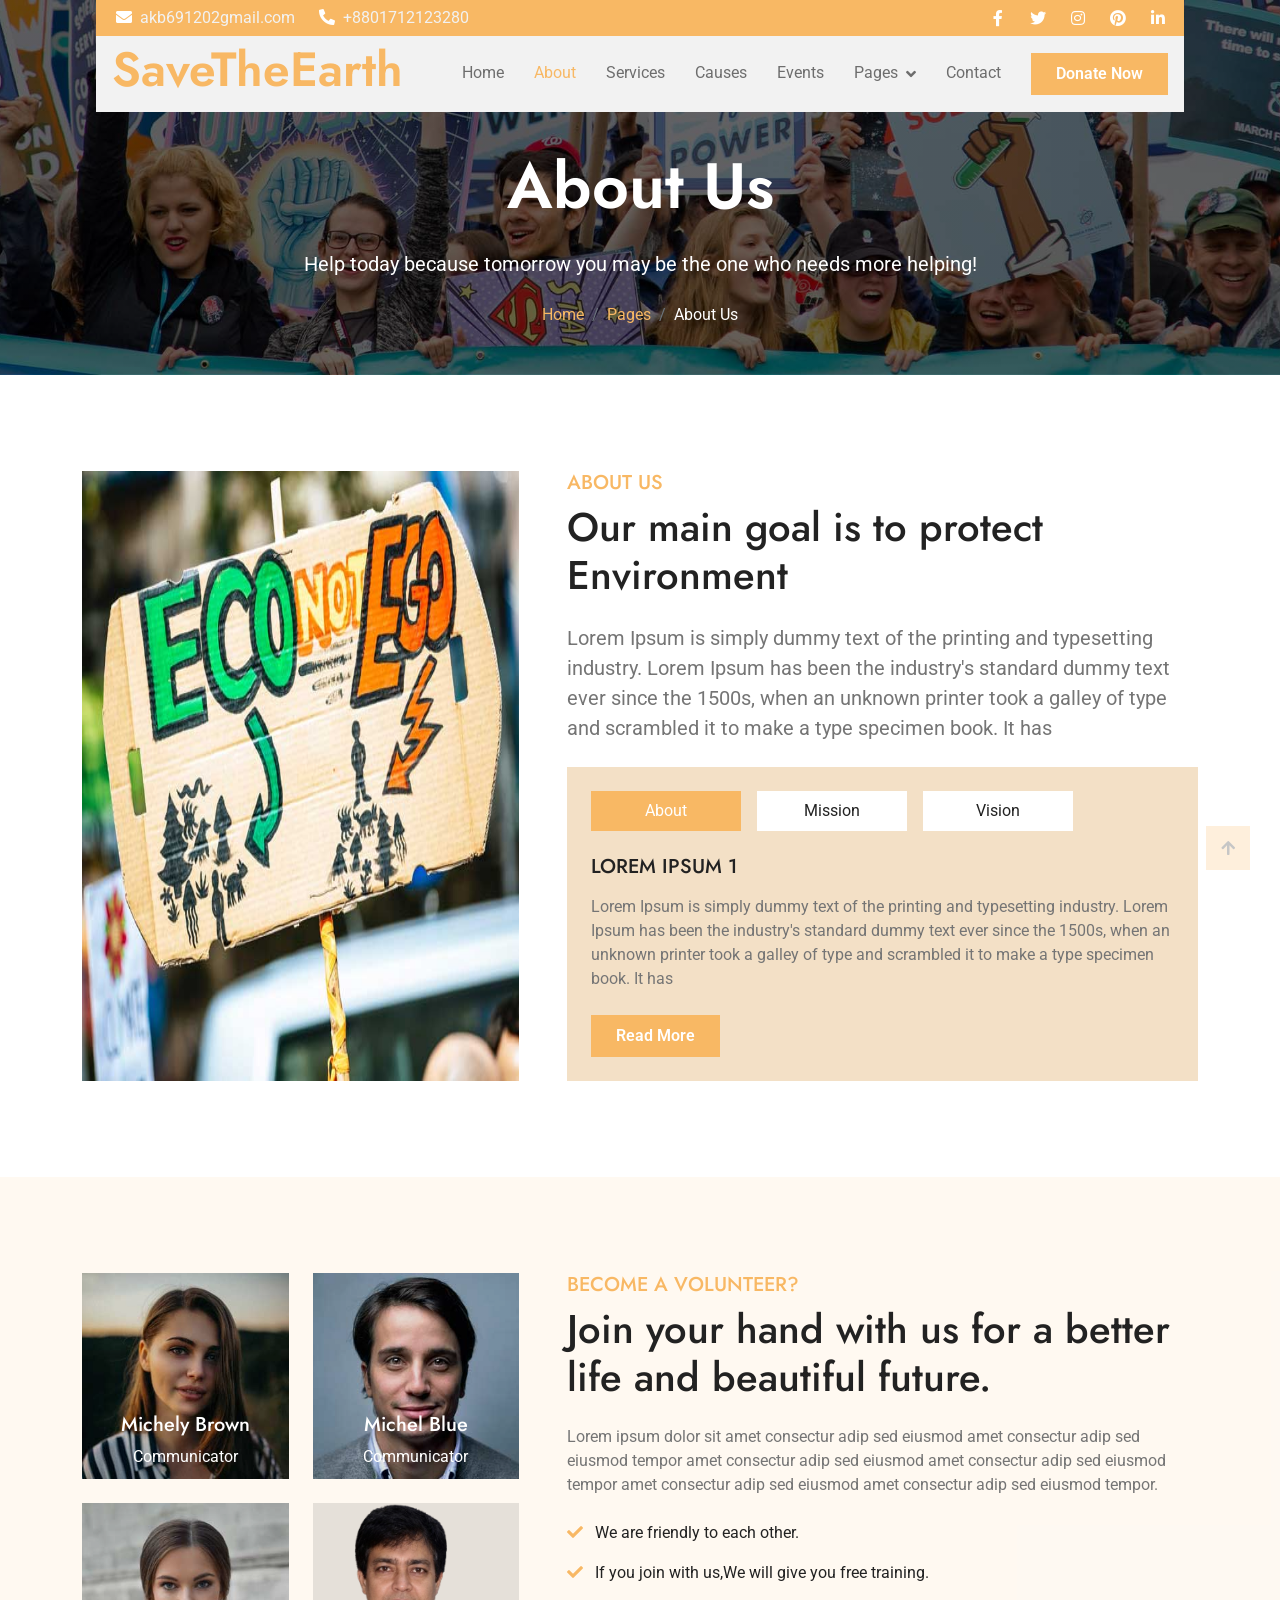
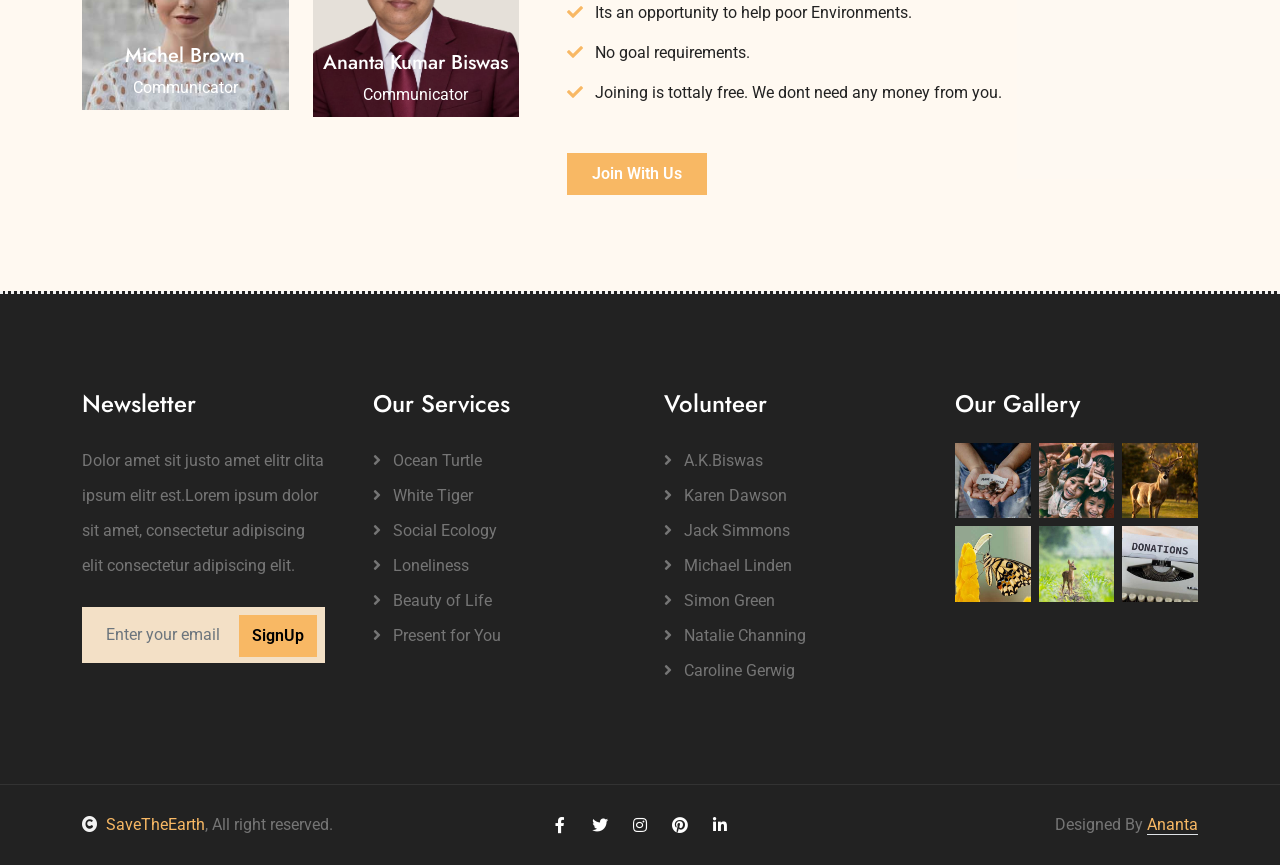
<file: about.html>
<!DOCTYPE html>
<html lang="en">

    <head>
        <meta charset="utf-8">
        <title>Environmental and Nature Website</title>
        <meta content="width=device-width, initial-scale=1.0" name="viewport">
        <meta content="" name="keywords">
        <meta content="" name="description">

        <!-- Google Web Fonts -->
        <link rel="preconnect" href="https://fonts.googleapis.com">
        <link rel="preconnect" href="https://fonts.gstatic.com" crossorigin>
        <link href="https://fonts.googleapis.com/css2?family=Jost:wght@500;600&family=Roboto&display=swap" rel="stylesheet"> 

        <!-- Icon Font Stylesheet -->
        <link rel="stylesheet" href="https://use.fontawesome.com/releases/v5.15.4/css/all.css"/>
        <link href="https://cdn.jsdelivr.net/npm/bootstrap-icons@1.4.1/font/bootstrap-icons.css" rel="stylesheet">

        <!-- Libraries Stylesheet -->
        <link href="lib/owlcarousel/assets/owl.carousel.min.css" rel="stylesheet">
        <link href="lib/lightbox/css/lightbox.min.css" rel="stylesheet">


        <!-- Customized Bootstrap Stylesheet -->
        <link href="css/bootstrap.min.css" rel="stylesheet">

        <!-- Template Stylesheet -->
        <link href="css/style.css" rel="stylesheet">
    </head>

    <body>

        <!-- Spinner Start -->
        <div id="spinner" class="show w-100 vh-100 bg-white position-fixed translate-middle top-50 start-50  d-flex align-items-center justify-content-center">
            <div class="spinner-grow text-primary" role="status"></div>
        </div>
        <!-- Spinner End -->


        <!-- Navbar start -->
        <div class="container-fluid fixed-top px-0">
            <div class="container px-0">
                <div class="topbar">
                    <div class="row align-items-center justify-content-center">
                        <div class="col-md-8">
                            <div class="topbar-info d-flex flex-wrap">
                                <a href="#" class="text-light me-4"><i class="fas fa-envelope text-white me-2"></i>akb691202gmail.com</a>
                                <a href="#" class="text-light"><i class="fas fa-phone-alt text-white me-2"></i>+8801712123280</a>
                            </div>
                        </div>
                        <div class="col-md-4">
                            <div class="topbar-icon d-flex align-items-center justify-content-end">
                                <a href="#" class="btn-square text-white me-2"><i class="fab fa-facebook-f"></i></a>
                                <a href="#" class="btn-square text-white me-2"><i class="fab fa-twitter"></i></a>
                                <a href="#" class="btn-square text-white me-2"><i class="fab fa-instagram"></i></a>
                                <a href="#" class="btn-square text-white me-2"><i class="fab fa-pinterest"></i></a>
                                <a href="#" class="btn-square text-white me-0"><i class="fab fa-linkedin-in"></i></a>
                            </div>
                        </div>
                    </div>
                </div>
                <nav class="navbar navbar-light bg-light navbar-expand-xl">
                    <a href="index.html" class="navbar-brand ms-3">
                        <h1 class="text-primary display-5">SaveTheEarth</h1>
                    </a>
                    <button class="navbar-toggler py-2 px-3 me-3" type="button" data-bs-toggle="collapse" data-bs-target="#navbarCollapse">
                        <span class="fa fa-bars text-primary"></span>
                    </button>
                    <div class="collapse navbar-collapse bg-light" id="navbarCollapse">
                        <div class="navbar-nav ms-auto">
                            <a href="index.html" class="nav-item nav-link">Home</a>
                            <a href="about.html" class="nav-item nav-link active">About</a>
                            <a href="service.html" class="nav-item nav-link">Services</a>
                            <a href="causes.html" class="nav-item nav-link">Causes</a>
                            <a href="events.html" class="nav-item nav-link">Events</a>
                            <div class="nav-item dropdown">
                                <a href="#" class="nav-link dropdown-toggle" data-bs-toggle="dropdown">Pages</a>
                                <div class="dropdown-menu m-0 bg-secondary rounded-0">
                                    <a href="blog.html" class="dropdown-item">Blog</a>
                                    <a href="gallery.html" class="dropdown-item">Gallery</a>
                                    <a href="volunteer.html" class="dropdown-item">Volunteers</a>
                                    <a href="donation.html" class="dropdown-item">Donation</a>
                                    <a href="404.html" class="dropdown-item">404 Error</a>
                                </div>
                            </div>
                            <a href="contact.html" class="nav-item nav-link">Contact</a>
                        </div>
                        <div class="d-flex align-items-center flex-nowrap pt-xl-0" style="margin-left: 15px;">
                            <a href="" class="btn-hover-bg btn btn-primary text-white py-2 px-4 me-3">Donate Now</a>
                        </div>
                    </div>
                </nav>
            </div>
        </div>
        <!-- Navbar End -->

        <!-- Header Start -->
        <div class="container-fluid bg-breadcrumb">
            <div class="container text-center py-5" style="max-width: 900px;">
                <h3 class="text-white display-3 mb-4">About Us</h1>
                <p class="fs-5 text-white mb-4">Help today because tomorrow you may be the one who needs more helping!</p>
                <ol class="breadcrumb justify-content-center mb-0">
                    <li class="breadcrumb-item"><a href="index.html">Home</a></li>
                    <li class="breadcrumb-item"><a href="#">Pages</a></li>
                    <li class="breadcrumb-item active text-white">About Us</li>
                </ol>    
            </div>
        </div>
        <!-- Header End -->

        <!-- About Start -->
        <div class="container-fluid about  py-5">
            <div class="container py-5">
                <div class="row g-5">
                    <div class="col-xl-5">
                        <div class="h-100">
                            <img src="img/about-1.jpg" class="img-fluid w-100 h-100" alt="Image">
                        </div>
                    </div>
                    <div class="col-xl-7">
                        <h5 class="text-uppercase text-primary">About Us</h5>
                        <h1 class="mb-4">Our main goal is to protect Environment</h1>
                        <p class="fs-5 mb-4">Lorem Ipsum is simply dummy text of the printing and typesetting industry. Lorem Ipsum has been the industry's standard dummy text ever since the 1500s, when an unknown printer took a galley of type and scrambled it to make a type specimen book. It has
                        </p>
                        <div class="tab-class bg-secondary p-4">
                            <ul class="nav d-flex mb-2">
                                <li class="nav-item mb-3">
                                    <a class="d-flex py-2 text-center bg-white active" data-bs-toggle="pill" href="#tab-1">
                                        <span class="text-dark" style="width: 150px;">About</span>
                                    </a>
                                </li>
                                <li class="nav-item mb-3">
                                    <a class="d-flex py-2 mx-3 text-center bg-white" data-bs-toggle="pill" href="#tab-2">
                                        <span class="text-dark" style="width: 150px;">Mission</span>
                                    </a>
                                </li>
                                <li class="nav-item mb-3">
                                    <a class="d-flex py-2 text-center bg-white" data-bs-toggle="pill" href="#tab-3">
                                        <span class="text-dark" style="width: 150px;">Vision</span>
                                    </a>
                                </li>
                            </ul>
                            <div class="tab-content">
                                <div id="tab-1" class="tab-pane fade show p-0 active">
                                    <div class="row">
                                        <div class="col-12">
                                            <div class="d-flex">
                                                <div class="text-start my-auto">
                                                    <h5 class="text-uppercase mb-3">Lorem Ipsum 1</h5>
                                                    <p class="mb-4">Lorem Ipsum is simply dummy text of the printing and typesetting industry. Lorem Ipsum has been the industry's standard dummy text ever since the 1500s, when an unknown printer took a galley of type and scrambled it to make a type specimen book. It has
                                                    </p>
                                                    <div class="d-flex align-items-center justify-content-start">
                                                        <a class="btn-hover-bg btn btn-primary text-white py-2 px-4" href="#">Read More</a>
                                                    </div>
                                                </div>
                                            </div>
                                        </div>
                                    </div>
                                </div>
                                <div id="tab-2" class="tab-pane fade show p-0">
                                    <div class="row">
                                        <div class="col-12">
                                            <div class="d-flex">
                                                <div class="text-start my-auto">
                                                    <h5 class="text-uppercase mb-3">Lorem Ipsum 2</h5>
                                                    <p class="mb-4">Lorem Ipsum is simply dummy text of the printing and typesetting industry. Lorem Ipsum has been the industry's standard dummy text ever since the 1500s, when an unknown printer took a galley of type and scrambled it to make a type specimen book. It has
                                                    </p>
                                                    <div class="d-flex align-items-center justify-content-start">
                                                        <a class="btn-hover-bg btn btn-primary text-white py-2 px-4" href="#">Read More</a>
                                                    </div>
                                                </div>
                                            </div>
                                        </div>
                                    </div>
                                </div>
                                <div id="tab-3" class="tab-pane fade show p-0">
                                    <div class="row">
                                        <div class="col-12">
                                            <div class="d-flex">
                                                <div class="text-start my-auto">
                                                    <h5 class="text-uppercase mb-3">Lorem Ipsum 3</h5>
                                                    <p class="mb-4">Lorem Ipsum is simply dummy text of the printing and typesetting industry. Lorem Ipsum has been the industry's standard dummy text ever since the 1500s, when an unknown printer took a galley of type and scrambled it to make a type specimen book. It has
                                                    </p>
                                                    <div class="d-flex align-items-center justify-content-start">
                                                        <a class="btn-hover-bg btn btn-primary text-white py-2 px-4" href="#">Read More</a>
                                                    </div>
                                                </div>
                                            </div>
                                        </div>
                                    </div>
                                </div>
                            </div>
                        </div>
                    </div>
                </div>
            </div>
        </div>
        <!-- About End -->


        <!-- Volunteers Start -->
        <div class="container-fluid volunteer py-5">
            <div class="container py-5">
                <div class="row g-5">
                    <div class="col-lg-5">
                        <div class="row g-4">
                            <div class="col-lg-6">
                                <div class="volunteer-img">
                                    <img src="img/volunteers-1.jpg" class="img-fluid w-100" alt="Image">
                                    <div class="volunteer-title">
                                        <h5 class="mb-2 text-white">Michely Brown</h5>
                                        <p class="mb-0 text-white">Communicator</p>
                                    </div>
                                </div>
                            </div>
                            <div class="col-lg-6">
                                <div class="volunteer-img">
                                    <img src="img/volunteers-3.jpg" class="img-fluid w-100" alt="Image">
                                    <div class="volunteer-title">
                                        <h5 class="mb-2 text-white">Michel Blue</h5>
                                        <p class="mb-0 text-white">Communicator</p>
                                    </div>
                                </div>
                            </div>
                            <div class="col-lg-6">
                                <div class="volunteer-img">
                                    <img src="img/volunteers-2.jpg" class="img-fluid w-100" alt="Image">
                                    <div class="volunteer-title">
                                        <h5 class="mb-2 text-white">Michel Brown</h5>
                                        <p class="mb-0 text-white">Communicator</p>
                                    </div>
                                </div>
                            </div>
                            <div class="col-lg-6">
                                <div class="volunteer-img">
                                    <img src="img/volunteers-4.jpg" class="img-fluid w-100" alt="Image">
                                    <div class="volunteer-title">
                                        <h5 class="mb-2 text-white">Ananta Kumar Biswas</h5>
                                        <p class="mb-0 text-white">Communicator</p>
                                    </div>
                                </div>
                            </div>
                        </div>
                    </div>
                    <div class="col-lg-7">
                        <h5 class="text-uppercase text-primary">Become a Volunteer?</h5>
                        <h1 class="mb-4">Join your hand with us for a better life and beautiful future.</h1>
                        <p class="mb-4">Lorem ipsum dolor sit amet consectur adip sed eiusmod amet consectur adip sed eiusmod tempor amet consectur adip sed eiusmod amet consectur adip sed eiusmod tempor amet consectur adip sed eiusmod amet consectur adip sed eiusmod tempor.
                        </p>
                        <p class="text-dark"><i class=" fa fa-check text-primary me-2"></i> We are friendly to each other.</p>
                        <p class="text-dark"><i class=" fa fa-check text-primary me-2"></i> If you join with us,We will give you free training.</p>
                        <p class="text-dark"><i class=" fa fa-check text-primary me-2"></i> Its an opportunity to help poor Environments.</p>
                        <p class="text-dark"><i class=" fa fa-check text-primary me-2"></i> No goal requirements.</p>
                        <p class="text-dark mb-5"><i class=" fa fa-check text-primary me-2"></i> Joining is tottaly free. We dont need any money from you.</p>
                        <a class="btn-hover-bg btn btn-primary text-white py-2 px-4" href="#">Join With Us</a>
                    </div>
                </div>
            </div>
        </div>
        <!-- Volunteers End -->


        <!-- Footer Start -->
        <div class="container-fluid footer bg-dark text-body py-5">
            <div class="container py-5">
                <div class="row g-5">
                    <div class="col-md-6 col-lg-6 col-xl-3">
                        <div class="footer-item">
                            <h4 class="mb-4 text-white">Newsletter</h4>
                            <p class="mb-4">Dolor amet sit justo amet elitr clita ipsum elitr est.Lorem ipsum dolor sit amet, consectetur adipiscing elit consectetur adipiscing elit.</p>
                            <div class="position-relative mx-auto">
                                <input class="form-control border-0 bg-secondary w-100 py-3 ps-4 pe-5" type="text" placeholder="Enter your email">
                                <button type="button" class="btn-hover-bg btn btn-primary position-absolute top-0 end-0 py-2 mt-2 me-2">SignUp</button>
                            </div>
                        </div>
                    </div>
                    <div class="col-md-6 col-lg-6 col-xl-3">
                        <div class="footer-item d-flex flex-column">
                            <h4 class="mb-4 text-white">Our Services</h4>
                            <a href=""><i class="fas fa-angle-right me-2"></i> Ocean Turtle</a>
                            <a href=""><i class="fas fa-angle-right me-2"></i> White Tiger</a>
                            <a href=""><i class="fas fa-angle-right me-2"></i> Social Ecology</a>
                            <a href=""><i class="fas fa-angle-right me-2"></i> Loneliness</a>
                            <a href=""><i class="fas fa-angle-right me-2"></i> Beauty of Life</a>
                            <a href=""><i class="fas fa-angle-right me-2"></i> Present for You</a>
                        </div>
                    </div>
                    <div class="col-md-6 col-lg-6 col-xl-3">
                        <div class="footer-item d-flex flex-column">
                            <h4 class="mb-4 text-white">Volunteer</h4>
                            <a href=""><i class="fas fa-angle-right me-2"></i> A.K.Biswas</a>
                            <a href=""><i class="fas fa-angle-right me-2"></i> Karen Dawson</a>
                            <a href=""><i class="fas fa-angle-right me-2"></i> Jack Simmons</a>
                            <a href=""><i class="fas fa-angle-right me-2"></i> Michael Linden</a>
                            <a href=""><i class="fas fa-angle-right me-2"></i> Simon Green</a>
                            <a href=""><i class="fas fa-angle-right me-2"></i> Natalie Channing</a>
                            <a href=""><i class="fas fa-angle-right me-2"></i> Caroline Gerwig</a>
                        </div>
                    </div>
                    <div class="col-md-6 col-lg-6 col-xl-3">
                        <div class="footer-item">
                            <h4 class="mb-4 text-white">Our Gallery</h4>
                            <div class="row g-2">
                                <div class="col-4">
                                    <div class="footer-gallery">
                                        <img src="img/gallery-footer-1.jpg" class="img-fluid w-100" alt="">
                                        <div class="footer-search-icon">
                                            <a href="img/gallery-footer-1.jpg" data-lightbox="footerGallery-1" class="my-auto"><i class="fas fa-search-plus text-white"></i></a>
                                        </div>
                                    </div>
                               </div>
                               <div class="col-4">
                                    <div class="footer-gallery">
                                        <img src="img/gallery-footer-2.jpg" class="img-fluid w-100" alt="">
                                        <div class="footer-search-icon">
                                            <a href="img/gallery-footer-2.jpg" data-lightbox="footerGallery-2" class="my-auto"><i class="fas fa-search-plus text-white"></i></a>
                                        </div>
                                    </div>
                               </div>
                                <div class="col-4">
                                    <div class="footer-gallery">
                                        <img src="img/gallery-footer-3.jpg" class="img-fluid w-100" alt="">
                                        <div class="footer-search-icon">
                                            <a href="img/gallery-footer-3.jpg" data-lightbox="footerGallery-3" class="my-auto"><i class="fas fa-search-plus text-white"></i></a>
                                        </div>
                                    </div>
                               </div>
                                <div class="col-4">
                                    <div class="footer-gallery">
                                        <img src="img/gallery-footer-4.jpg" class="img-fluid w-100" alt="">
                                        <div class="footer-search-icon">
                                            <a href="img/gallery-footer-4.jpg" data-lightbox="footerGallery-4" class="my-auto"><i class="fas fa-search-plus text-white"></i></a>
                                        </div>
                                    </div>
                               </div>
                                <div class="col-4">
                                    <div class="footer-gallery">
                                        <img src="img/gallery-footer-5.jpg" class="img-fluid w-100" alt="">
                                        <div class="footer-search-icon">
                                            <a href="img/gallery-footer-5.jpg" data-lightbox="footerGallery-5" class="my-auto"><i class="fas fa-search-plus text-white"></i></a>
                                        </div>
                                    </div>
                               </div>
                               <div class="col-4">
									<div class="footer-gallery">
										<img src="img/gallery-footer-6.jpg" class="img-fluid w-100" alt="">
                                        <div class="footer-search-icon">
                                            <a href="img/gallery-footer-6.jpg" data-lightbox="footerGallery-6" class="my-auto"><i class="fas fa-search-plus text-white"></i></a>
                                        </div>
									</div>
								</div>
                            </div>
                        </div>
                    </div>
                </div>
            </div>
        </div>
        <!-- Footer End -->
        

        <!-- Copyright Start -->
        <div class="container-fluid copyright py-4">
            <div class="container">
                <div class="row g-4 align-items-center">
                    <div class="col-md-4 text-center text-md-start mb-md-0">
                        <span class="text-body"><a href="#"><i class="fas fa-copyright text-light me-2"></i>SaveTheEarth</a>, All right reserved.</span>
                    </div>
                    <div class="col-md-4 text-center">
                        <div class="d-flex align-items-center justify-content-center">
                            <a href="#" class="btn-hover-color btn-square text-white me-2"><i class="fab fa-facebook-f"></i></a>
                            <a href="#" class="btn-hover-color btn-square text-white me-2"><i class="fab fa-twitter"></i></a>
                            <a href="#" class="btn-hover-color btn-square text-white me-2"><i class="fab fa-instagram"></i></a>
                            <a href="#" class="btn-hover-color btn-square text-white me-2"><i class="fab fa-pinterest"></i></a>
                            <a href="#" class="btn-hover-color btn-square text-white me-0"><i class="fab fa-linkedin-in"></i></a>
                        </div>
                    </div>
                    <div class="col-md-4 text-center text-md-end text-body">
                        
                        Designed By <a class="border-bottom" href="https://htmlcodex.com">Ananta</a>
                    </div>
                </div>
            </div>
        </div>
        <!-- Copyright End -->


        <!-- Back to Top -->
        <a href="#" class="btn btn-primary btn-primary-outline-0 btn-md-square back-to-top"><i class="fa fa-arrow-up"></i></a>   

        
        <!-- JavaScript Libraries -->
        <script src="https://ajax.googleapis.com/ajax/libs/jquery/3.6.4/jquery.min.js"></script>
        <script src="https://cdn.jsdelivr.net/npm/bootstrap@5.0.0/dist/js/bootstrap.bundle.min.js"></script>
        <script src="lib/easing/easing.min.js"></script>
        <script src="lib/waypoints/waypoints.min.js"></script>
        <script src="lib/counterup/counterup.min.js"></script>
        <script src="lib/owlcarousel/owl.carousel.min.js"></script>
        <script src="lib/lightbox/js/lightbox.min.js"></script>
        

        <!-- Template Javascript -->
        <script src="js/main.js"></script>

    </body>

</html>
</file>
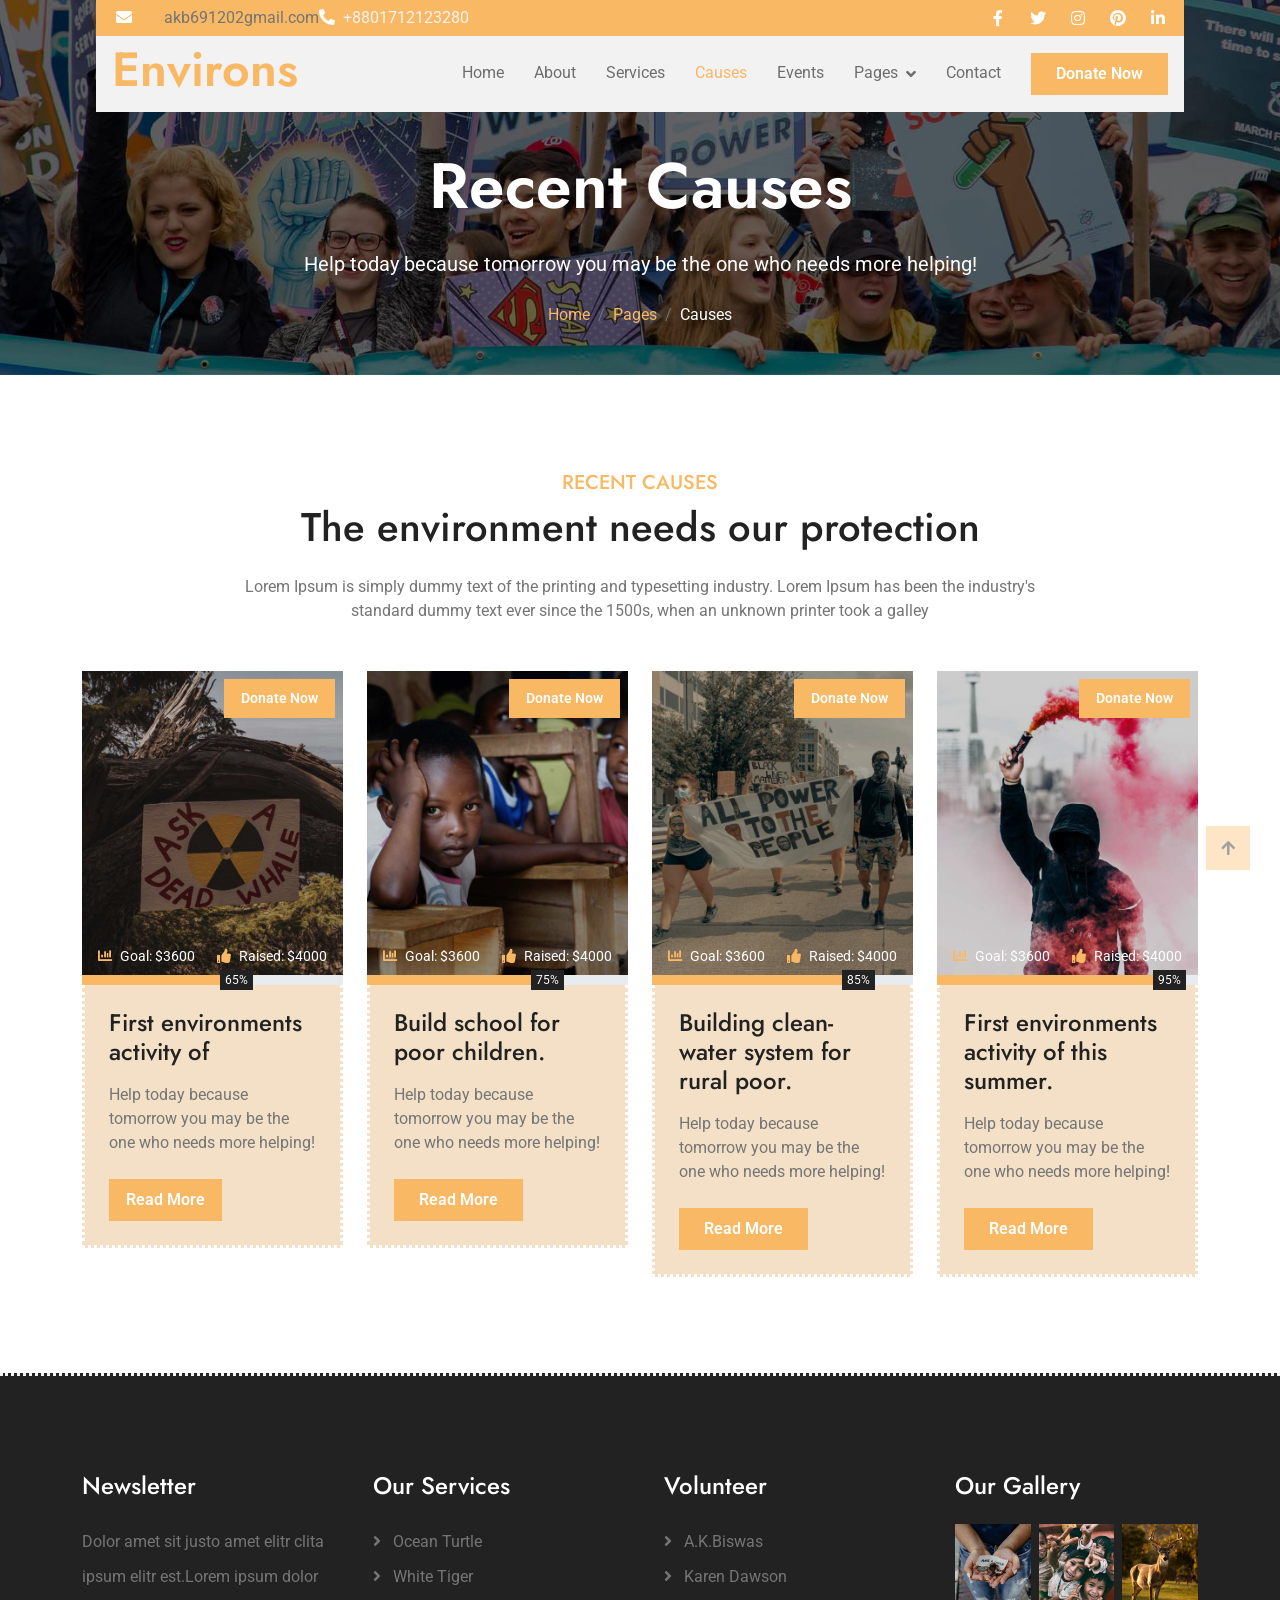
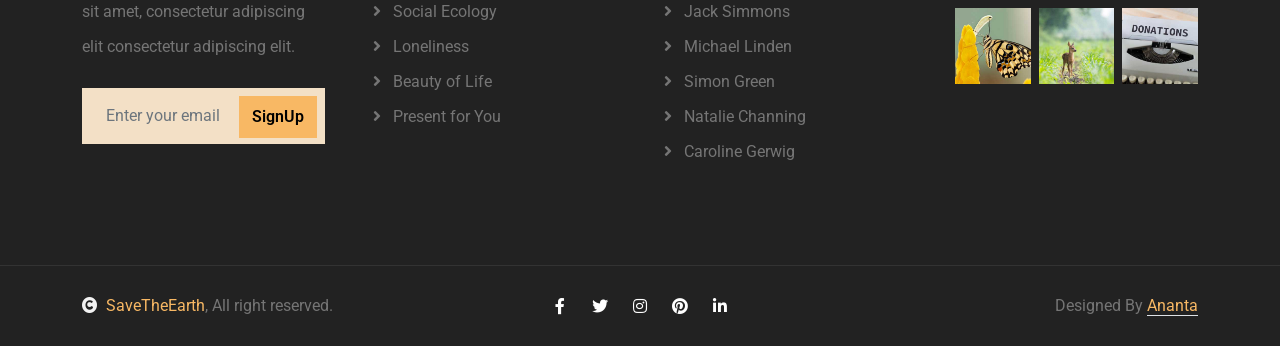
<file: causes.html>
<!DOCTYPE html>
<html lang="en">

    <head>
        <meta charset="utf-8">
        <title>Environmental and Nature Website</title>
        <meta content="width=device-width, initial-scale=1.0" name="viewport">
        <meta content="" name="keywords">
        <meta content="" name="description">

        <!-- Google Web Fonts -->
        <link rel="preconnect" href="https://fonts.googleapis.com">
        <link rel="preconnect" href="https://fonts.gstatic.com" crossorigin>
        <link href="https://fonts.googleapis.com/css2?family=Jost:wght@500;600&family=Roboto&display=swap" rel="stylesheet"> 

        <!-- Icon Font Stylesheet -->
        <link rel="stylesheet" href="https://use.fontawesome.com/releases/v5.15.4/css/all.css"/>
        <link href="https://cdn.jsdelivr.net/npm/bootstrap-icons@1.4.1/font/bootstrap-icons.css" rel="stylesheet">

        <!-- Libraries Stylesheet -->
        <link href="lib/owlcarousel/assets/owl.carousel.min.css" rel="stylesheet">
        <link href="lib/lightbox/css/lightbox.min.css" rel="stylesheet">


        <!-- Customized Bootstrap Stylesheet -->
        <link href="css/bootstrap.min.css" rel="stylesheet">

        <!-- Template Stylesheet -->
        <link href="css/style.css" rel="stylesheet">
    </head>

    <body>

        <!-- Spinner Start -->
        <div id="spinner" class="show w-100 vh-100 bg-white position-fixed translate-middle top-50 start-50  d-flex align-items-center justify-content-center">
            <div class="spinner-grow text-primary" role="status"></div>
        </div>
        <!-- Spinner End -->


        <!-- Navbar start -->
        <div class="container-fluid fixed-top px-0">
            <div class="container px-0">
                <div class="topbar">
                    <div class="row align-items-center justify-content-center">
                        <div class="col-md-8">
                            <div class="topbar-info d-flex flex-wrap">
                                <a href="#" class="text-light me-4"><i class="fas fa-envelope text-white me-2"></i></a>akb691202gmail.com
                                <a href="#" class="text-light"><i class="fas fa-phone-alt text-white me-2"></i>+8801712123280</a>
                            </div>
                        </div>
                        <div class="col-md-4">
                            <div class="topbar-icon d-flex align-items-center justify-content-end">
                                <a href="#" class="btn-square text-white me-2"><i class="fab fa-facebook-f"></i></a>
                                <a href="#" class="btn-square text-white me-2"><i class="fab fa-twitter"></i></a>
                                <a href="#" class="btn-square text-white me-2"><i class="fab fa-instagram"></i></a>
                                <a href="#" class="btn-square text-white me-2"><i class="fab fa-pinterest"></i></a>
                                <a href="#" class="btn-square text-white me-0"><i class="fab fa-linkedin-in"></i></a>
                            </div>
                        </div>
                    </div>
                </div>
                <nav class="navbar navbar-light bg-light navbar-expand-xl">
                    <a href="index.html" class="navbar-brand ms-3">
                        <h1 class="text-primary display-5">Environs</h1>
                    </a>
                    <button class="navbar-toggler py-2 px-3 me-3" type="button" data-bs-toggle="collapse" data-bs-target="#navbarCollapse">
                        <span class="fa fa-bars text-primary"></span>
                    </button>
                    <div class="collapse navbar-collapse bg-light" id="navbarCollapse">
                        <div class="navbar-nav ms-auto">
                            <a href="index.html" class="nav-item nav-link">Home</a>
                            <a href="about.html" class="nav-item nav-link">About</a>
                            <a href="service.html" class="nav-item nav-link">Services</a>
                            <a href="causes.html" class="nav-item nav-link active">Causes</a>
                            <a href="events.html" class="nav-item nav-link">Events</a>
                            <div class="nav-item dropdown">
                                <a href="#" class="nav-link dropdown-toggle" data-bs-toggle="dropdown">Pages</a>
                                <div class="dropdown-menu m-0 bg-secondary rounded-0">
                                    <a href="blog.html" class="dropdown-item">Blog</a>
                                    <a href="gallery.html" class="dropdown-item">Gallery</a>
                                    <a href="volunteer.html" class="dropdown-item">Volunteers</a>
                                    <a href="donation.html" class="dropdown-item">Donation</a>
                                    <a href="404.html" class="dropdown-item">404 Error</a>
                                </div>
                            </div>
                            <a href="contact.html" class="nav-item nav-link">Contact</a>
                        </div>
                        <div class="d-flex align-items-center flex-nowrap pt-xl-0" style="margin-left: 15px;">
                            <a href="" class="btn-hover-bg btn btn-primary text-white py-2 px-4 me-3">Donate Now</a>
                        </div>
                    </div>
                </nav>
            </div>
        </div>
        <!-- Navbar End -->

        <!-- Header Start -->
        <div class="container-fluid bg-breadcrumb">
            <div class="container text-center py-5" style="max-width: 900px;">
                <h3 class="text-white display-3 mb-4">Recent Causes</h1>
                <p class="fs-5 text-white mb-4">Help today because tomorrow you may be the one who needs more helping!</p>
                <ol class="breadcrumb justify-content-center mb-0">
                    <li class="breadcrumb-item"><a href="index.html">Home</a></li>
                    <li class="breadcrumb-item"><a href="#">Pages</a></li>
                    <li class="breadcrumb-item active text-white">Causes</li>
                </ol>    
            </div>
        </div>
        <!-- Header End -->

        <!-- Causes Start -->
        <div class="container-fluid causes py-5">
            <div class="container py-5">
                <div class="text-center mx-auto pb-5" style="max-width: 800px;">
                    <h5 class="text-uppercase text-primary">Recent Causes</h5>
                    <h1 class="mb-4">The environment needs our protection</h1>
                    <p class="mb-0">Lorem Ipsum is simply dummy text of the printing and typesetting industry. Lorem Ipsum has been the industry's standard dummy text ever since the 1500s, when an unknown printer took a galley
                    </p>
                </div>
                <div class="row g-4">
                    <div class="col-lg-6 col-xl-3">
                        <div class="causes-item">
                            <div class="causes-img">
                                <img src="img/causes-4.jpg" class="img-fluid w-100" alt="Image">
                                <div class="causes-link pb-2 px-3">
                                    <small class="text-white"><i class="fas fa-chart-bar text-primary me-2"></i>Goal: $3600</small>
                                    <small class="text-white"><i class="fa fa-thumbs-up text-primary me-2"></i>Raised: $4000</small>
                                </div>
                                <div class="causes-dination p-2">
                                    <a class="btn-hover-bg btn btn-primary text-white py-2 px-3" href="#">Donate Now</a>
                                </div>
                            </div>
                            <div class="progress">
                                <div class="progress-bar" role="progressbar" aria-valuenow="65" aria-valuemin="0" aria-valuemax="100">
                                    <span>65%</span>
                                </div>
                            </div>
                            <div class="causes-content p-4">
                                <h4 class="mb-3">First environments activity of</h4>
                                <p class="mb-4">Help today because tomorrow you may be the one who needs more helping!</p>
                                <a class="btn-hover-bg btn btn-primary text-white py-2 px-3" href="#">Read More</a>
                            </div>
                        </div>
                    </div>
                    <div class="col-lg-6 col-xl-3">
                        <div class="causes-item">
                            <div class="causes-img">
                                <img src="img/causes-2.jpg" class="img-fluid w-100" alt="Image">
                                <div class="causes-link pb-2 px-3">
                                    <small class="text-white"><i class="fas fa-chart-bar text-primary me-2"></i>Goal: $3600</small>
                                    <small class="text-white"><i class="fa fa-thumbs-up text-primary me-2"></i>Raised: $4000</small>
                                </div>
                                <div class="causes-dination p-2">
                                    <a class="btn-hover-bg btn btn-primary text-white py-2 px-3" href="#">Donate Now</a>
                                </div>
                            </div>
                            <div class="progress">
                                <div class="progress-bar" role="progressbar" aria-valuenow="75" aria-valuemin="0" aria-valuemax="100">
                                    <span>75%</span>
                                </div>
                            </div>
                            <div class="causes-content p-4">
                                <h4 class="mb-3">Build school for poor children.</h4>
                                <p class="mb-4">Help today because tomorrow you may be the one who needs more helping!</p>
                                <a class="btn-hover-bg btn btn-primary text-white py-2 px-4" href="#">Read More</a>
                            </div>
                        </div>
                    </div>
                    <div class="col-lg-6 col-xl-3">
                        <div class="causes-item">
                            <div class="causes-img">
                                <img src="img/causes-3.jpg" class="img-fluid w-100" alt="Image">
                                <div class="causes-link pb-2 px-3">
                                    <small class="text-white"><i class="fas fa-chart-bar text-primary me-2"></i>Goal: $3600</small>
                                    <small class="text-white"><i class="fa fa-thumbs-up text-primary me-2"></i>Raised: $4000</small>
                                </div>
                                <div class="causes-dination p-2">
                                    <a class="btn-hover-bg btn btn-primary text-white py-2 px-3" href="#">Donate Now</a>
                                </div>
                            </div>
                            <div class="progress">
                                <div class="progress-bar" role="progressbar" aria-valuenow="85" aria-valuemin="0" aria-valuemax="100">
                                    <span>85%</span>
                                </div>
                            </div>
                            <div class="causes-content p-4">
                                <h4 class="mb-3">Building clean-water system for rural poor.</h4>
                                <p class="mb-4">Help today because tomorrow you may be the one who needs more helping!</p>
                                <a class="btn-hover-bg btn btn-primary text-white py-2 px-4" href="#">Read More</a>
                            </div>
                        </div>
                    </div>
                    <div class="col-lg-6 col-xl-3">
                        <div class="causes-item">
                            <div class="causes-img">
                                <img src="img/causes-1.jpg" class="img-fluid w-100" alt="Image">
                                <div class="causes-link pb-2 px-3">
                                    <small class="text-white"><i class="fas fa-chart-bar text-primary me-2"></i>Goal: $3600</small>
                                    <small class="text-white"><i class="fa fa-thumbs-up text-primary me-2"></i>Raised: $4000</small>
                                </div>
                                <div class="causes-dination p-2">
                                    <a class="btn-hover-bg btn btn-primary text-white py-2 px-3" href="#">Donate Now</a>
                                </div>
                            </div>
                            <div class="progress">
                                <div class="progress-bar" role="progressbar" aria-valuenow="95" aria-valuemin="0" aria-valuemax="100">
                                    <span>95%</span>
                                </div>
                            </div>
                            <div class="causes-content p-4">
                                <h4 class="mb-3">First environments activity of this summer.</h4>
                                <p class="mb-4">Help today because tomorrow you may be the one who needs more helping!</p>
                                <a class="btn-hover-bg btn btn-primary text-white py-2 px-4" href="#">Read More</a>
                            </div>
                        </div>
                    </div>
                </div>
            </div>
        </div>
        <!-- Causes End -->


        <!-- Footer Start -->
        <div class="container-fluid footer bg-dark text-body py-5">
            <div class="container py-5">
                <div class="row g-5">
                    <div class="col-md-6 col-lg-6 col-xl-3">
                        <div class="footer-item">
                            <h4 class="mb-4 text-white">Newsletter</h4>
                            <p class="mb-4">Dolor amet sit justo amet elitr clita ipsum elitr est.Lorem ipsum dolor sit amet, consectetur adipiscing elit consectetur adipiscing elit.</p>
                            <div class="position-relative mx-auto">
                                <input class="form-control border-0 bg-secondary w-100 py-3 ps-4 pe-5" type="text" placeholder="Enter your email">
                                <button type="button" class="btn-hover-bg btn btn-primary position-absolute top-0 end-0 py-2 mt-2 me-2">SignUp</button>
                            </div>
                        </div>
                    </div>
                    <div class="col-md-6 col-lg-6 col-xl-3">
                        <div class="footer-item d-flex flex-column">
                            <h4 class="mb-4 text-white">Our Services</h4>
                            <a href=""><i class="fas fa-angle-right me-2"></i> Ocean Turtle</a>
                            <a href=""><i class="fas fa-angle-right me-2"></i> White Tiger</a>
                            <a href=""><i class="fas fa-angle-right me-2"></i> Social Ecology</a>
                            <a href=""><i class="fas fa-angle-right me-2"></i> Loneliness</a>
                            <a href=""><i class="fas fa-angle-right me-2"></i> Beauty of Life</a>
                            <a href=""><i class="fas fa-angle-right me-2"></i> Present for You</a>
                        </div>
                    </div>
                    <div class="col-md-6 col-lg-6 col-xl-3">
                        <div class="footer-item d-flex flex-column">
                            <h4 class="mb-4 text-white">Volunteer</h4>
                            <a href=""><i class="fas fa-angle-right me-2"></i> A.K.Biswas</a>
                            <a href=""><i class="fas fa-angle-right me-2"></i> Karen Dawson</a>
                            <a href=""><i class="fas fa-angle-right me-2"></i> Jack Simmons</a>
                            <a href=""><i class="fas fa-angle-right me-2"></i> Michael Linden</a>
                            <a href=""><i class="fas fa-angle-right me-2"></i> Simon Green</a>
                            <a href=""><i class="fas fa-angle-right me-2"></i> Natalie Channing</a>
                            <a href=""><i class="fas fa-angle-right me-2"></i> Caroline Gerwig</a>
                        </div>
                    </div>
                    <div class="col-md-6 col-lg-6 col-xl-3">
                        <div class="footer-item">
                            <h4 class="mb-4 text-white">Our Gallery</h4>
                            <div class="row g-2">
                                <div class="col-4">
                                    <div class="footer-gallery">
                                        <img src="img/gallery-footer-1.jpg" class="img-fluid w-100" alt="">
                                        <div class="footer-search-icon">
                                            <a href="img/gallery-footer-1.jpg" data-lightbox="footerGallery-1" class="my-auto"><i class="fas fa-search-plus text-white"></i></a>
                                        </div>
                                    </div>
                               </div>
                               <div class="col-4">
                                    <div class="footer-gallery">
                                        <img src="img/gallery-footer-2.jpg" class="img-fluid w-100" alt="">
                                        <div class="footer-search-icon">
                                            <a href="img/gallery-footer-2.jpg" data-lightbox="footerGallery-2" class="my-auto"><i class="fas fa-search-plus text-white"></i></a>
                                        </div>
                                    </div>
                               </div>
                                <div class="col-4">
                                    <div class="footer-gallery">
                                        <img src="img/gallery-footer-3.jpg" class="img-fluid w-100" alt="">
                                        <div class="footer-search-icon">
                                            <a href="img/gallery-footer-3.jpg" data-lightbox="footerGallery-3" class="my-auto"><i class="fas fa-search-plus text-white"></i></a>
                                        </div>
                                    </div>
                               </div>
                                <div class="col-4">
                                    <div class="footer-gallery">
                                        <img src="img/gallery-footer-4.jpg" class="img-fluid w-100" alt="">
                                        <div class="footer-search-icon">
                                            <a href="img/gallery-footer-4.jpg" data-lightbox="footerGallery-4" class="my-auto"><i class="fas fa-search-plus text-white"></i></a>
                                        </div>
                                    </div>
                               </div>
                                <div class="col-4">
                                    <div class="footer-gallery">
                                        <img src="img/gallery-footer-5.jpg" class="img-fluid w-100" alt="">
                                        <div class="footer-search-icon">
                                            <a href="img/gallery-footer-5.jpg" data-lightbox="footerGallery-5" class="my-auto"><i class="fas fa-search-plus text-white"></i></a>
                                        </div>
                                    </div>
                               </div>
                               <div class="col-4">
									<div class="footer-gallery">
										<img src="img/gallery-footer-6.jpg" class="img-fluid w-100" alt="">
                                        <div class="footer-search-icon">
                                            <a href="img/gallery-footer-6.jpg" data-lightbox="footerGallery-6" class="my-auto"><i class="fas fa-search-plus text-white"></i></a>
                                        </div>
									</div>
								</div>
                            </div>
                        </div>
                    </div>
                </div>
            </div>
        </div>
        <!-- Footer End -->


        <!-- Copyright Start -->
        <div class="container-fluid copyright py-4">
            <div class="container">
                <div class="row g-4 align-items-center">
                    <div class="col-md-4 text-center text-md-start mb-md-0">
                        <span class="text-body"><a href="#"><i class="fas fa-copyright text-light me-2"></i>SaveTheEarth</a>, All right reserved.</span>
                    </div>
                    <div class="col-md-4 text-center">
                        <div class="d-flex align-items-center justify-content-center">
                            <a href="#" class="btn-hover-color btn-square text-white me-2"><i class="fab fa-facebook-f"></i></a>
                            <a href="#" class="btn-hover-color btn-square text-white me-2"><i class="fab fa-twitter"></i></a>
                            <a href="#" class="btn-hover-color btn-square text-white me-2"><i class="fab fa-instagram"></i></a>
                            <a href="#" class="btn-hover-color btn-square text-white me-2"><i class="fab fa-pinterest"></i></a>
                            <a href="#" class="btn-hover-color btn-square text-white me-0"><i class="fab fa-linkedin-in"></i></a>
                        </div>
                    </div>
                    <div class="col-md-4 text-center text-md-end text-body">
                        
                        Designed By <a class="border-bottom" href="https://htmlcodex.com">Ananta</a>
                    </div>
                </div>
            </div>
        </div>
        <!-- Copyright End -->


        <!-- Back to Top -->
        <a href="#" class="btn btn-primary btn-primary-outline-0 btn-md-square back-to-top"><i class="fa fa-arrow-up"></i></a>   

        
        <!-- JavaScript Libraries -->
        <script src="https://ajax.googleapis.com/ajax/libs/jquery/3.6.4/jquery.min.js"></script>
        <script src="https://cdn.jsdelivr.net/npm/bootstrap@5.0.0/dist/js/bootstrap.bundle.min.js"></script>
        <script src="lib/easing/easing.min.js"></script>
        <script src="lib/waypoints/waypoints.min.js"></script>
        <script src="lib/counterup/counterup.min.js"></script>
        <script src="lib/owlcarousel/owl.carousel.min.js"></script>
        <script src="lib/lightbox/js/lightbox.min.js"></script>
        

        <!-- Template Javascript -->
        <script src="js/main.js"></script>

    </body>

</html>
</file>
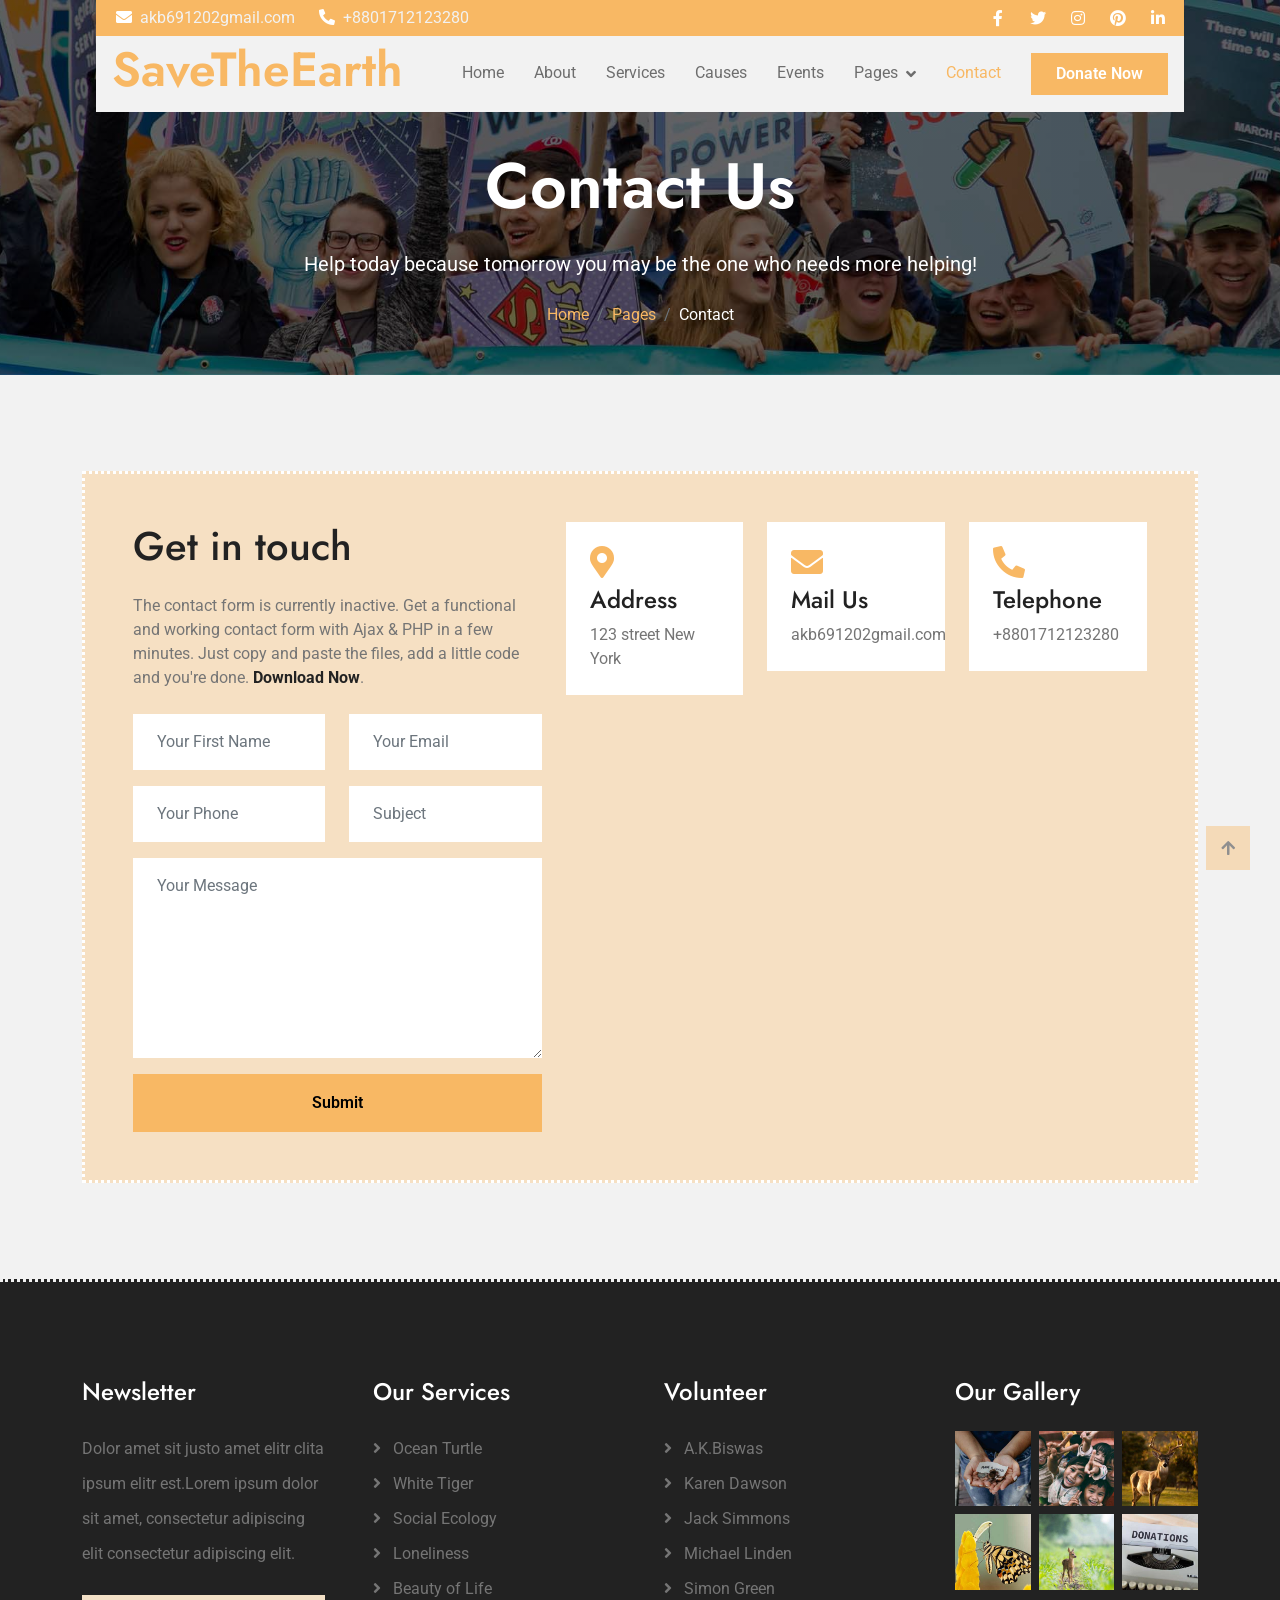
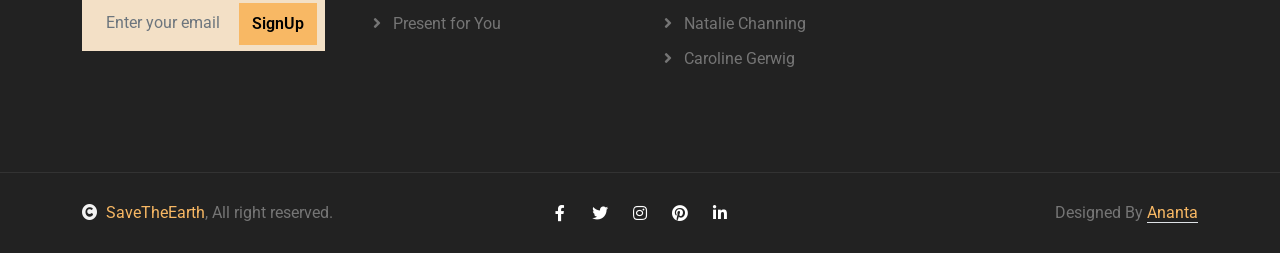
<file: contact.html>
<!DOCTYPE html>
<html lang="en">

    <head>
        <meta charset="utf-8">
        <title>Environmental and Nature Website</title>
        <meta content="width=device-width, initial-scale=1.0" name="viewport">
        <meta content="" name="keywords">
        <meta content="" name="description">

        <!-- Google Web Fonts -->
        <link rel="preconnect" href="https://fonts.googleapis.com">
        <link rel="preconnect" href="https://fonts.gstatic.com" crossorigin>
        <link href="https://fonts.googleapis.com/css2?family=Jost:wght@500;600&family=Roboto&display=swap" rel="stylesheet"> 

        <!-- Icon Font Stylesheet -->
        <link rel="stylesheet" href="https://use.fontawesome.com/releases/v5.15.4/css/all.css"/>
        <link href="https://cdn.jsdelivr.net/npm/bootstrap-icons@1.4.1/font/bootstrap-icons.css" rel="stylesheet">

        <!-- Libraries Stylesheet -->
        <link href="lib/owlcarousel/assets/owl.carousel.min.css" rel="stylesheet">
        <link href="lib/lightbox/css/lightbox.min.css" rel="stylesheet">


        <!-- Customized Bootstrap Stylesheet -->
        <link href="css/bootstrap.min.css" rel="stylesheet">

        <!-- Template Stylesheet -->
        <link href="css/style.css" rel="stylesheet">
    </head>

    <body>

        <!-- Spinner Start -->
        <div id="spinner" class="show w-100 vh-100 bg-white position-fixed translate-middle top-50 start-50  d-flex align-items-center justify-content-center">
            <div class="spinner-grow text-primary" role="status"></div>
        </div>
        <!-- Spinner End -->


        <!-- Navbar start -->
        <div class="container-fluid fixed-top px-0">
            <div class="container px-0">
                <div class="topbar">
                    <div class="row align-items-center justify-content-center">
                        <div class="col-md-8">
                            <div class="topbar-info d-flex flex-wrap">
                                <a href="#" class="text-light me-4"><i class="fas fa-envelope text-white me-2"></i>akb691202gmail.com</a>
                                <a href="#" class="text-light"><i class="fas fa-phone-alt text-white me-2"></i>+8801712123280</a>
                            </div>
                        </div>
                        <div class="col-md-4">
                            <div class="topbar-icon d-flex align-items-center justify-content-end">
                                <a href="#" class="btn-square text-white me-2"><i class="fab fa-facebook-f"></i></a>
                                <a href="#" class="btn-square text-white me-2"><i class="fab fa-twitter"></i></a>
                                <a href="#" class="btn-square text-white me-2"><i class="fab fa-instagram"></i></a>
                                <a href="#" class="btn-square text-white me-2"><i class="fab fa-pinterest"></i></a>
                                <a href="#" class="btn-square text-white me-0"><i class="fab fa-linkedin-in"></i></a>
                            </div>
                        </div>
                    </div>
                </div>
                <nav class="navbar navbar-light bg-light navbar-expand-xl">
                    <a href="index.html" class="navbar-brand ms-3">
                        <h1 class="text-primary display-5">SaveTheEarth</h1>
                    </a>
                    <button class="navbar-toggler py-2 px-3 me-3" type="button" data-bs-toggle="collapse" data-bs-target="#navbarCollapse">
                        <span class="fa fa-bars text-primary"></span>
                    </button>
                    <div class="collapse navbar-collapse bg-light" id="navbarCollapse">
                        <div class="navbar-nav ms-auto">
                            <a href="index.html" class="nav-item nav-link">Home</a>
                            <a href="about.html" class="nav-item nav-link">About</a>
                            <a href="service.html" class="nav-item nav-link">Services</a>
                            <a href="causes.html" class="nav-item nav-link">Causes</a>
                            <a href="events.html" class="nav-item nav-link">Events</a>
                            <div class="nav-item dropdown">
                                <a href="#" class="nav-link dropdown-toggle" data-bs-toggle="dropdown">Pages</a>
                                <div class="dropdown-menu m-0 bg-secondary rounded-0">
                                    <a href="blog.html" class="dropdown-item">Blog</a>
                                    <a href="gallery.html" class="dropdown-item">Gallery</a>
                                    <a href="volunteer.html" class="dropdown-item">Volunteers</a>
                                    <a href="donation.html" class="dropdown-item">Donation</a>
                                    <a href="404.html" class="dropdown-item">404 Error</a>
                                </div>
                            </div>
                            <a href="contact.html" class="nav-item nav-link active">Contact</a>
                        </div>
                        <div class="d-flex align-items-center flex-nowrap pt-xl-0" style="margin-left: 15px;">
                            <a href="" class="btn-hover-bg btn btn-primary text-white py-2 px-4 me-3">Donate Now</a>
                        </div>
                    </div>
                </nav>
            </div>
        </div>
        <!-- Navbar End -->

        <!-- Header Start -->
        <div class="container-fluid bg-breadcrumb">
            <div class="container text-center py-5" style="max-width: 900px;">
                <h3 class="text-white display-3 mb-4">Contact Us</h1>
                <p class="fs-5 text-white mb-4">Help today because tomorrow you may be the one who needs more helping!</p>
                <ol class="breadcrumb justify-content-center mb-0">
                    <li class="breadcrumb-item"><a href="index.html">Home</a></li>
                    <li class="breadcrumb-item"><a href="#">Pages</a></li>
                    <li class="breadcrumb-item active text-white">Contact</li>
                </ol>    
            </div>
        </div>
        <!-- Header End -->

        <!-- Contact Start -->
        <div class="container-fluid bg-light py-5">
            <div class="container py-5">
                <div class="contact p-5">
                    <div class="row g-4">
                        <div class="col-xl-5">
                            <h1 class="mb-4">Get in touch</h1>
                            <p class="mb-4">The contact form is currently inactive. Get a functional and working contact form with Ajax & PHP in a few minutes. Just copy and paste the files, add a little code and you're done. <a class="text-dark fw-bold" href="https://htmlcodex.com/contact-form">Download Now</a>.</p>
                            <form>
                                <div class="row gx-4 gy-3">
                                    <div class="col-xl-6">
                                        <input type="text" class="form-control bg-white border-0 py-3 px-4" placeholder="Your First Name">
                                    </div>
                                    <div class="col-xl-6">
                                        <input type="email" class="form-control bg-white border-0 py-3 px-4" placeholder="Your Email">
                                    </div>
                                    <div class="col-xl-6">
                                        <input type="text" class="form-control bg-white border-0 py-3 px-4" placeholder="Your Phone">
                                    </div>
                                    <div class="col-xl-6">
                                        <input type="text" class="form-control bg-white border-0 py-3 px-4" placeholder="Subject">
                                    </div>
                                    <div class="col-12">
                                        <textarea class="form-control bg-white border-0 py-3 px-4" rows="7" cols="10" placeholder="Your Message"></textarea>
                                    </div>
                                    <div class="col-12">
                                        <button class="btn-hover-bg btn btn-primary w-100 py-3 px-5" type="submit">Submit</button>
                                    </div>
                                </div>
                            </form>
                        </div>
                        <div class="col-xl-7">
                            <div>
                                <div class="row g-4">
                                    <div class="col-lg-4">
                                        <div class="bg-white p-4">
                                            <i class="fas fa-map-marker-alt fa-2x text-primary mb-2"></i>
                                            <h4>Address</h4>
                                            <p class="mb-0">123 street New York</p>
                                        </div>
                                    </div>
                                    <div class="col-lg-4">
                                        <div class="bg-white p-4">
                                            <i class="fas fa-envelope fa-2x text-primary mb-2"></i>
                                            <h4>Mail Us</h4>
                                            <p class="mb-0">akb691202gmail.com</p>
                                        </div>
                                    </div>
                                    <div class="col-lg-4">
                                        <div class="bg-white p-4">
                                            <i class="fa fa-phone-alt fa-2x text-primary mb-2"></i>
                                            <h4>Telephone</h4>
                                            <p class="mb-0">+8801712123280</p>
                                        </div>
                                    </div>
                                    <div class="col-lg-12">
                                        <iframe class="w-100" style="height: 412px; margin-bottom: -6px;" src="https://www.google.com/maps/embed?pb=!1m18!1m12!1m3!1d387191.33750346623!2d-73.97968099999999!3d40.6974881!2m3!1f0!2f0!3f0!3m2!1i1024!2i768!4f13.1!3m3!1m2!1s0x89c24fa5d33f083b%3A0xc80b8f06e177fe62!2sNew%20York%2C%20NY%2C%20USA!5e0!3m2!1sen!2sbd!4v1694259649153!5m2!1sen!2sbd" 
                                            loading="lazy" referrerpolicy="no-referrer-when-downgrade"></iframe>
                                    </div>
                                </div>
                            </div>
                        </div>
                    </div>
                </div>
            </div>
        </div>
        <!-- Contact End -->


        <!-- Footer Start -->
        <div class="container-fluid footer bg-dark text-body py-5">
            <div class="container py-5">
                <div class="row g-5">
                    <div class="col-md-6 col-lg-6 col-xl-3">
                        <div class="footer-item">
                            <h4 class="mb-4 text-white">Newsletter</h4>
                            <p class="mb-4">Dolor amet sit justo amet elitr clita ipsum elitr est.Lorem ipsum dolor sit amet, consectetur adipiscing elit consectetur adipiscing elit.</p>
                            <div class="position-relative mx-auto">
                                <input class="form-control border-0 bg-secondary w-100 py-3 ps-4 pe-5" type="text" placeholder="Enter your email">
                                <button type="button" class="btn-hover-bg btn btn-primary position-absolute top-0 end-0 py-2 mt-2 me-2">SignUp</button>
                            </div>
                        </div>
                    </div>
                    <div class="col-md-6 col-lg-6 col-xl-3">
                        <div class="footer-item d-flex flex-column">
                            <h4 class="mb-4 text-white">Our Services</h4>
                            <a href=""><i class="fas fa-angle-right me-2"></i> Ocean Turtle</a>
                            <a href=""><i class="fas fa-angle-right me-2"></i> White Tiger</a>
                            <a href=""><i class="fas fa-angle-right me-2"></i> Social Ecology</a>
                            <a href=""><i class="fas fa-angle-right me-2"></i> Loneliness</a>
                            <a href=""><i class="fas fa-angle-right me-2"></i> Beauty of Life</a>
                            <a href=""><i class="fas fa-angle-right me-2"></i> Present for You</a>
                        </div>
                    </div>
                    <div class="col-md-6 col-lg-6 col-xl-3">
                        <div class="footer-item d-flex flex-column">
                            <h4 class="mb-4 text-white">Volunteer</h4>
                            <a href=""><i class="fas fa-angle-right me-2"></i> A.K.Biswas</a>
                            <a href=""><i class="fas fa-angle-right me-2"></i> Karen Dawson</a>
                            <a href=""><i class="fas fa-angle-right me-2"></i> Jack Simmons</a>
                            <a href=""><i class="fas fa-angle-right me-2"></i> Michael Linden</a>
                            <a href=""><i class="fas fa-angle-right me-2"></i> Simon Green</a>
                            <a href=""><i class="fas fa-angle-right me-2"></i> Natalie Channing</a>
                            <a href=""><i class="fas fa-angle-right me-2"></i> Caroline Gerwig</a>
                        </div>
                    </div>
                    <div class="col-md-6 col-lg-6 col-xl-3">
                        <div class="footer-item">
                            <h4 class="mb-4 text-white">Our Gallery</h4>
                            <div class="row g-2">
                                <div class="col-4">
                                    <div class="footer-gallery">
                                        <img src="img/gallery-footer-1.jpg" class="img-fluid w-100" alt="">
                                        <div class="footer-search-icon">
                                            <a href="img/gallery-footer-1.jpg" data-lightbox="footerGallery-1" class="my-auto"><i class="fas fa-search-plus text-white"></i></a>
                                        </div>
                                    </div>
                               </div>
                               <div class="col-4">
                                    <div class="footer-gallery">
                                        <img src="img/gallery-footer-2.jpg" class="img-fluid w-100" alt="">
                                        <div class="footer-search-icon">
                                            <a href="img/gallery-footer-2.jpg" data-lightbox="footerGallery-2" class="my-auto"><i class="fas fa-search-plus text-white"></i></a>
                                        </div>
                                    </div>
                               </div>
                                <div class="col-4">
                                    <div class="footer-gallery">
                                        <img src="img/gallery-footer-3.jpg" class="img-fluid w-100" alt="">
                                        <div class="footer-search-icon">
                                            <a href="img/gallery-footer-3.jpg" data-lightbox="footerGallery-3" class="my-auto"><i class="fas fa-search-plus text-white"></i></a>
                                        </div>
                                    </div>
                               </div>
                                <div class="col-4">
                                    <div class="footer-gallery">
                                        <img src="img/gallery-footer-4.jpg" class="img-fluid w-100" alt="">
                                        <div class="footer-search-icon">
                                            <a href="img/gallery-footer-4.jpg" data-lightbox="footerGallery-4" class="my-auto"><i class="fas fa-search-plus text-white"></i></a>
                                        </div>
                                    </div>
                               </div>
                                <div class="col-4">
                                    <div class="footer-gallery">
                                        <img src="img/gallery-footer-5.jpg" class="img-fluid w-100" alt="">
                                        <div class="footer-search-icon">
                                            <a href="img/gallery-footer-5.jpg" data-lightbox="footerGallery-5" class="my-auto"><i class="fas fa-search-plus text-white"></i></a>
                                        </div>
                                    </div>
                               </div>
                               <div class="col-4">
									<div class="footer-gallery">
										<img src="img/gallery-footer-6.jpg" class="img-fluid w-100" alt="">
                                        <div class="footer-search-icon">
                                            <a href="img/gallery-footer-6.jpg" data-lightbox="footerGallery-6" class="my-auto"><i class="fas fa-search-plus text-white"></i></a>
                                        </div>
									</div>
								</div>
                            </div>
                        </div>
                    </div>
                </div>
            </div>
        </div>
        <!-- Footer End -->
        

        <!-- Copyright Start -->
        <div class="container-fluid copyright py-4">
            <div class="container">
                <div class="row g-4 align-items-center">
                    <div class="col-md-4 text-center text-md-start mb-md-0">
                        <span class="text-body"><a href="#"><i class="fas fa-copyright text-light me-2"></i>SaveTheEarth</a>, All right reserved.</span>
                    </div>
                    <div class="col-md-4 text-center">
                        <div class="d-flex align-items-center justify-content-center">
                            <a href="#" class="btn-hover-color btn-square text-white me-2"><i class="fab fa-facebook-f"></i></a>
                            <a href="#" class="btn-hover-color btn-square text-white me-2"><i class="fab fa-twitter"></i></a>
                            <a href="#" class="btn-hover-color btn-square text-white me-2"><i class="fab fa-instagram"></i></a>
                            <a href="#" class="btn-hover-color btn-square text-white me-2"><i class="fab fa-pinterest"></i></a>
                            <a href="#" class="btn-hover-color btn-square text-white me-0"><i class="fab fa-linkedin-in"></i></a>
                        </div>
                    </div>
                    <div class="col-md-4 text-center text-md-end text-body">
                        
                        Designed By <a class="border-bottom" href="https://htmlcodex.com">Ananta</a>
                    </div>
                </div>
            </div>
        </div>
        <!-- Copyright End -->


        <!-- Back to Top -->
        <a href="#" class="btn btn-primary btn-primary-outline-0 btn-md-square back-to-top"><i class="fa fa-arrow-up"></i></a>   

        
        <!-- JavaScript Libraries -->
        <script src="https://ajax.googleapis.com/ajax/libs/jquery/3.6.4/jquery.min.js"></script>
        <script src="https://cdn.jsdelivr.net/npm/bootstrap@5.0.0/dist/js/bootstrap.bundle.min.js"></script>
        <script src="lib/easing/easing.min.js"></script>
        <script src="lib/waypoints/waypoints.min.js"></script>
        <script src="lib/counterup/counterup.min.js"></script>
        <script src="lib/owlcarousel/owl.carousel.min.js"></script>
        <script src="lib/lightbox/js/lightbox.min.js"></script>
        

        <!-- Template Javascript -->
        <script src="js/main.js"></script>

    </body>

</html>
</file>
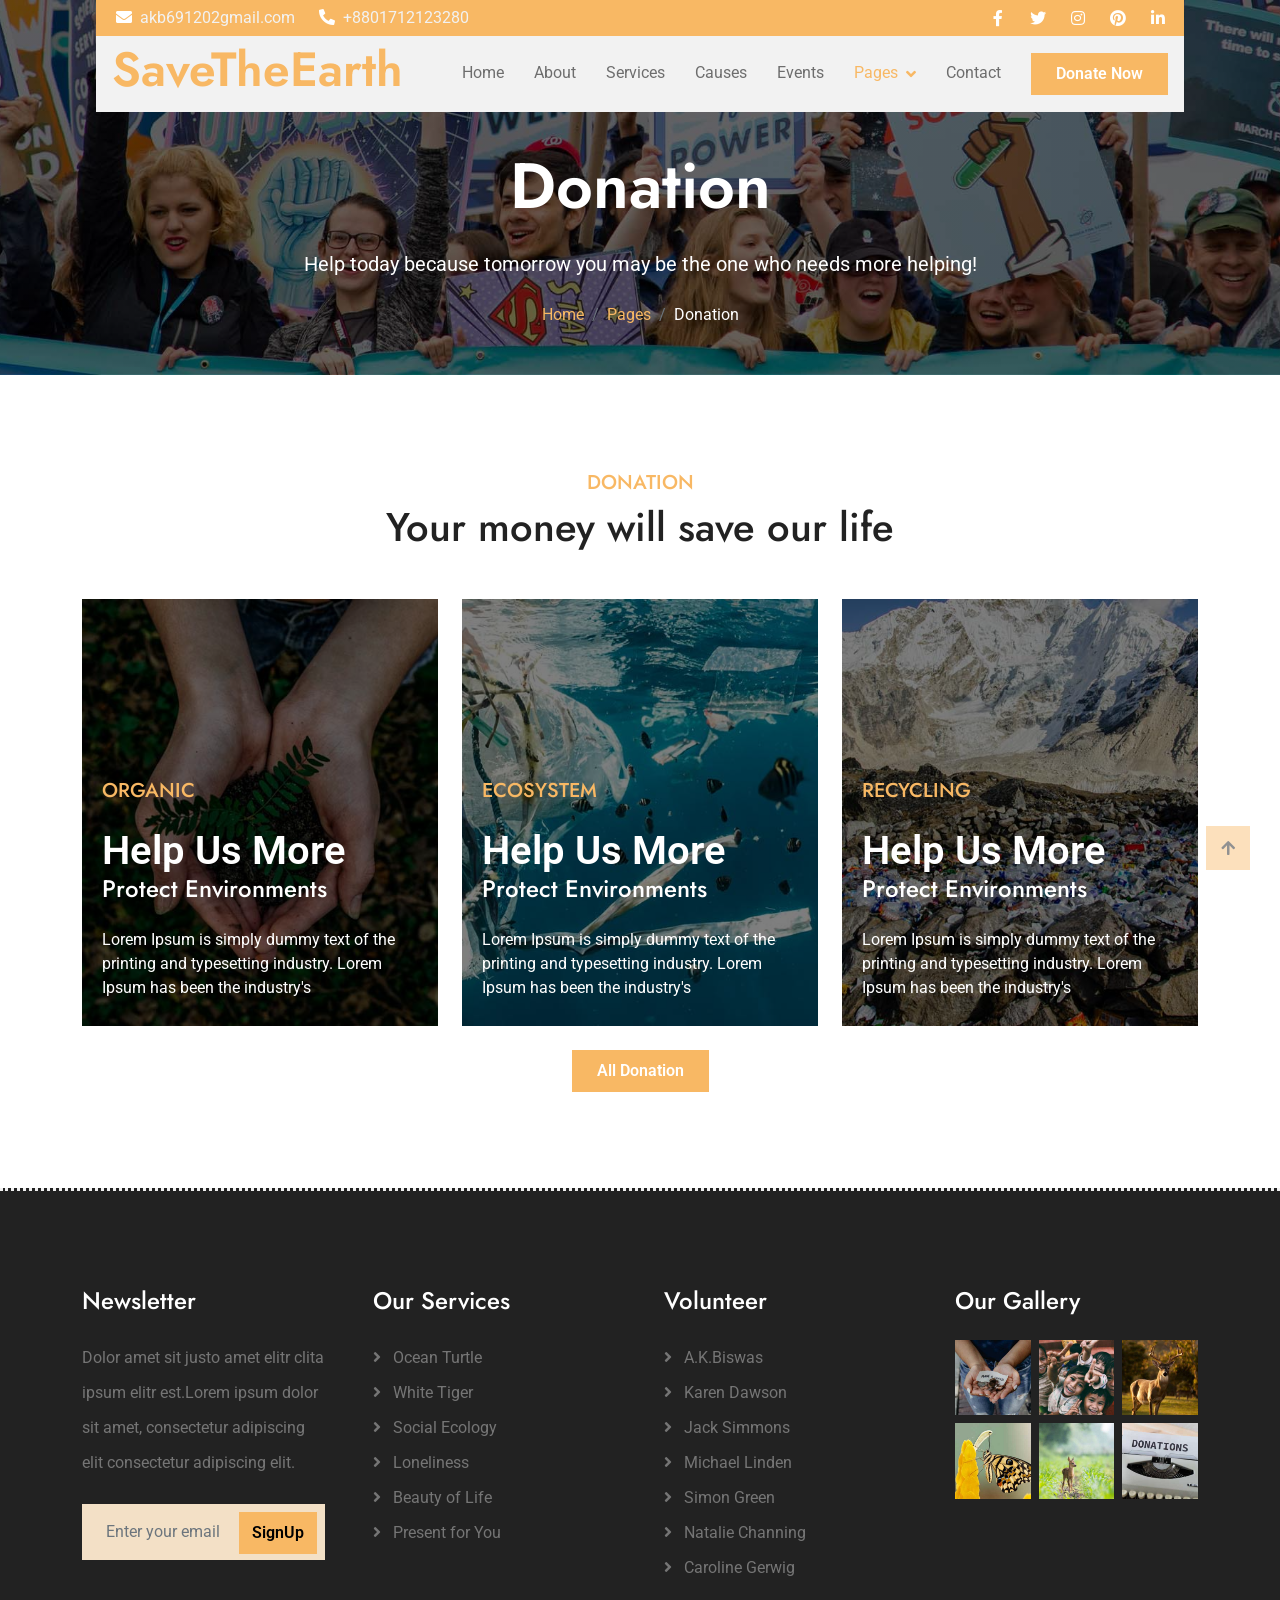
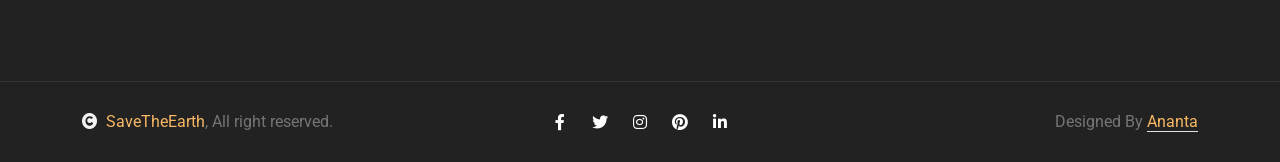
<file: donation.html>
<!DOCTYPE html>
<html lang="en">

    <head>
        <meta charset="utf-8">
        <title>Environmental and Nature Website</title>
        <meta content="width=device-width, initial-scale=1.0" name="viewport">
        <meta content="" name="keywords">
        <meta content="" name="description">

        <!-- Google Web Fonts -->
        <link rel="preconnect" href="https://fonts.googleapis.com">
        <link rel="preconnect" href="https://fonts.gstatic.com" crossorigin>
        <link href="https://fonts.googleapis.com/css2?family=Jost:wght@500;600&family=Roboto&display=swap" rel="stylesheet"> 

        <!-- Icon Font Stylesheet -->
        <link rel="stylesheet" href="https://use.fontawesome.com/releases/v5.15.4/css/all.css"/>
        <link href="https://cdn.jsdelivr.net/npm/bootstrap-icons@1.4.1/font/bootstrap-icons.css" rel="stylesheet">

        <!-- Libraries Stylesheet -->
        <link href="lib/owlcarousel/assets/owl.carousel.min.css" rel="stylesheet">
        <link href="lib/lightbox/css/lightbox.min.css" rel="stylesheet">


        <!-- Customized Bootstrap Stylesheet -->
        <link href="css/bootstrap.min.css" rel="stylesheet">

        <!-- Template Stylesheet -->
        <link href="css/style.css" rel="stylesheet">
    </head>

    <body>

        <!-- Spinner Start -->
        <div id="spinner" class="show w-100 vh-100 bg-white position-fixed translate-middle top-50 start-50  d-flex align-items-center justify-content-center">
            <div class="spinner-grow text-primary" role="status"></div>
        </div>
        <!-- Spinner End -->


        <!-- Navbar start -->
        <div class="container-fluid fixed-top px-0">
            <div class="container px-0">
                <div class="topbar">
                    <div class="row align-items-center justify-content-center">
                        <div class="col-md-8">
                            <div class="topbar-info d-flex flex-wrap">
                                <a href="#" class="text-light me-4"><i class="fas fa-envelope text-white me-2"></i>akb691202gmail.com</a>
                                <a href="#" class="text-light"><i class="fas fa-phone-alt text-white me-2"></i>+8801712123280</a>
                            </div>
                        </div>
                        <div class="col-md-4">
                            <div class="topbar-icon d-flex align-items-center justify-content-end">
                                <a href="#" class="btn-square text-white me-2"><i class="fab fa-facebook-f"></i></a>
                                <a href="#" class="btn-square text-white me-2"><i class="fab fa-twitter"></i></a>
                                <a href="#" class="btn-square text-white me-2"><i class="fab fa-instagram"></i></a>
                                <a href="#" class="btn-square text-white me-2"><i class="fab fa-pinterest"></i></a>
                                <a href="#" class="btn-square text-white me-0"><i class="fab fa-linkedin-in"></i></a>
                            </div>
                        </div>
                    </div>
                </div>
                <nav class="navbar navbar-light bg-light navbar-expand-xl">
                    <a href="index.html" class="navbar-brand ms-3">
                        <h1 class="text-primary display-5">SaveTheEarth</h1>
                    </a>
                    <button class="navbar-toggler py-2 px-3 me-3" type="button" data-bs-toggle="collapse" data-bs-target="#navbarCollapse">
                        <span class="fa fa-bars text-primary"></span>
                    </button>
                    <div class="collapse navbar-collapse bg-light" id="navbarCollapse">
                        <div class="navbar-nav ms-auto">
                            <a href="index.html" class="nav-item nav-link">Home</a>
                            <a href="about.html" class="nav-item nav-link">About</a>
                            <a href="service.html" class="nav-item nav-link">Services</a>
                            <a href="causes.html" class="nav-item nav-link">Causes</a>
                            <a href="events.html" class="nav-item nav-link">Events</a>
                            <div class="nav-item dropdown">
                                <a href="#" class="nav-link dropdown-toggle active" data-bs-toggle="dropdown">Pages</a>
                                <div class="dropdown-menu m-0 bg-secondary rounded-0">
                                    <a href="blog.html" class="dropdown-item">Blog</a>
                                    <a href="gallery.html" class="dropdown-item">Gallery</a>
                                    <a href="volunteer.html" class="dropdown-item">Volunteers</a>
                                    <a href="donation.html" class="dropdown-item active">Donation</a>
                                    <a href="404.html" class="dropdown-item">404 Error</a>
                                </div>
                            </div>
                            <a href="contact.html" class="nav-item nav-link">Contact</a>
                        </div>
                        <div class="d-flex align-items-center flex-nowrap pt-xl-0" style="margin-left: 15px;">
                            <a href="" class="btn-hover-bg btn btn-primary text-white py-2 px-4 me-3">Donate Now</a>
                        </div>
                    </div>
                </nav>
            </div>
        </div>
        <!-- Navbar End -->

        <!-- Header Start -->
        <div class="container-fluid bg-breadcrumb">
            <div class="container text-center py-5" style="max-width: 900px;">
                <h3 class="text-white display-3 mb-4">Donation</h1>
                <p class="fs-5 text-white mb-4">Help today because tomorrow you may be the one who needs more helping!</p>
                <ol class="breadcrumb justify-content-center mb-0">
                    <li class="breadcrumb-item"><a href="index.html">Home</a></li>
                    <li class="breadcrumb-item"><a href="#">Pages</a></li>
                    <li class="breadcrumb-item active text-white">Donation</li>
                </ol>    
            </div>
        </div>
        <!-- Header End -->

        <!-- Donation Start -->
        <div class="container-fluid donation py-5">
            <div class="container py-5">
                <div class="text-center mx-auto pb-5" style="max-width: 800px;">
                    <h5 class="text-uppercase text-primary">Donation</h5>
                    <h1 class="mb-0">Your money will save our life</h1>
                </div>
                <div class="row g-4">
                    <div class="col-lg-4">
                        <div class="donation-item">
                            <img src="img/donation-1.jpg" class="img-fluid w-100" alt="Image">
                            <div class="donation-content d-flex flex-column">
                                <h5 class="text-uppercase text-primary mb-4">Organic</h5>
                                <a href="#" class="btn-hover-color display-6 text-white">Help Us More</a>
                                <h4 class="text-white mb-4">Protect Environments</h4>
                                <p class="text-white mb-4">Lorem Ipsum is simply dummy text of the printing and typesetting industry. Lorem Ipsum has been the industry's</p>
                                <div class="donation-btn d-flex align-items-center justify-content-start">
                                    <a class="btn-hover-bg btn btn-primary text-white py-2 px-4" href="#">Donate !</a>
                                </div>
                            </div>
                        </div>
                    </div>
                    <div class="col-lg-4">
                        <div class="donation-item">
                            <img src="img/service-2.jpg" class="img-fluid w-100" alt="Image">
                            <div class="donation-content d-flex flex-column">
                                <h5 class="text-uppercase text-primary mb-4">Ecosystem</h5>
                                <a href="#" class="btn-hover-color display-6 text-white">Help Us More</a>
                                <h4 class="text-white mb-4">Protect Environments</h4>
                                <p class="text-white mb-4">Lorem Ipsum is simply dummy text of the printing and typesetting industry. Lorem Ipsum has been the industry's</p>
                                <div class="donation-btn d-flex align-items-center justify-content-start">
                                    <a class="btn-hover-bg btn btn-primary text-white py-2 px-4" href="#">Donate !</a>
                                </div>
                            </div>
                        </div>
                    </div>
                    <div class="col-lg-4">
                        <div class="donation-item">
                            <img src="img/donation-3.jpg" class="img-fluid w-100" alt="Image">
                            <div class="donation-content d-flex flex-column">
                                <h5 class="text-uppercase text-primary mb-4">Recycling</h5>
                                <a href="#" class="btn-hover-color display-6 text-white">Help Us More</a>
                                <h4 class="text-white mb-4">Protect Environments</h4>
                                <p class="text-white mb-4">Lorem Ipsum is simply dummy text of the printing and typesetting industry. Lorem Ipsum has been the industry's</p>
                                <div class="donation-btn d-flex align-items-center justify-content-start">
                                    <a class="btn-hover-bg btn btn-primary text-white py-2 px-4" href="#">Donate !</a>
                                </div>
                            </div>
                        </div>
                    </div>
                    <div class="col-12">
                        <div class="d-flex align-items-center justify-content-center">
                            <a class="btn-hover-bg btn btn-primary text-white py-2 px-4" href="#">All Donation</a>
                        </div>
                    </div>
                </div>
            </div>
        </div>
        <!-- Donation End -->


        <!-- Footer Start -->
        <div class="container-fluid footer bg-dark text-body py-5">
            <div class="container py-5">
                <div class="row g-5">
                    <div class="col-md-6 col-lg-6 col-xl-3">
                        <div class="footer-item">
                            <h4 class="mb-4 text-white">Newsletter</h4>
                            <p class="mb-4">Dolor amet sit justo amet elitr clita ipsum elitr est.Lorem ipsum dolor sit amet, consectetur adipiscing elit consectetur adipiscing elit.</p>
                            <div class="position-relative mx-auto">
                                <input class="form-control border-0 bg-secondary w-100 py-3 ps-4 pe-5" type="text" placeholder="Enter your email">
                                <button type="button" class="btn-hover-bg btn btn-primary position-absolute top-0 end-0 py-2 mt-2 me-2">SignUp</button>
                            </div>
                        </div>
                    </div>
                    <div class="col-md-6 col-lg-6 col-xl-3">
                        <div class="footer-item d-flex flex-column">
                            <h4 class="mb-4 text-white">Our Services</h4>
                            <a href=""><i class="fas fa-angle-right me-2"></i> Ocean Turtle</a>
                            <a href=""><i class="fas fa-angle-right me-2"></i> White Tiger</a>
                            <a href=""><i class="fas fa-angle-right me-2"></i> Social Ecology</a>
                            <a href=""><i class="fas fa-angle-right me-2"></i> Loneliness</a>
                            <a href=""><i class="fas fa-angle-right me-2"></i> Beauty of Life</a>
                            <a href=""><i class="fas fa-angle-right me-2"></i> Present for You</a>
                        </div>
                    </div>
                    <div class="col-md-6 col-lg-6 col-xl-3">
                        <div class="footer-item d-flex flex-column">
                            <h4 class="mb-4 text-white">Volunteer</h4>
                            <a href=""><i class="fas fa-angle-right me-2"></i> A.K.Biswas</a>
                            <a href=""><i class="fas fa-angle-right me-2"></i> Karen Dawson</a>
                            <a href=""><i class="fas fa-angle-right me-2"></i> Jack Simmons</a>
                            <a href=""><i class="fas fa-angle-right me-2"></i> Michael Linden</a>
                            <a href=""><i class="fas fa-angle-right me-2"></i> Simon Green</a>
                            <a href=""><i class="fas fa-angle-right me-2"></i> Natalie Channing</a>
                            <a href=""><i class="fas fa-angle-right me-2"></i> Caroline Gerwig</a>
                        </div>
                    </div>
                    <div class="col-md-6 col-lg-6 col-xl-3">
                        <div class="footer-item">
                            <h4 class="mb-4 text-white">Our Gallery</h4>
                            <div class="row g-2">
                                <div class="col-4">
                                    <div class="footer-gallery">
                                        <img src="img/gallery-footer-1.jpg" class="img-fluid w-100" alt="">
                                        <div class="footer-search-icon">
                                            <a href="img/gallery-footer-1.jpg" data-lightbox="footerGallery-1" class="my-auto"><i class="fas fa-search-plus text-white"></i></a>
                                        </div>
                                    </div>
                               </div>
                               <div class="col-4">
                                    <div class="footer-gallery">
                                        <img src="img/gallery-footer-2.jpg" class="img-fluid w-100" alt="">
                                        <div class="footer-search-icon">
                                            <a href="img/gallery-footer-2.jpg" data-lightbox="footerGallery-2" class="my-auto"><i class="fas fa-search-plus text-white"></i></a>
                                        </div>
                                    </div>
                               </div>
                                <div class="col-4">
                                    <div class="footer-gallery">
                                        <img src="img/gallery-footer-3.jpg" class="img-fluid w-100" alt="">
                                        <div class="footer-search-icon">
                                            <a href="img/gallery-footer-3.jpg" data-lightbox="footerGallery-3" class="my-auto"><i class="fas fa-search-plus text-white"></i></a>
                                        </div>
                                    </div>
                               </div>
                                <div class="col-4">
                                    <div class="footer-gallery">
                                        <img src="img/gallery-footer-4.jpg" class="img-fluid w-100" alt="">
                                        <div class="footer-search-icon">
                                            <a href="img/gallery-footer-4.jpg" data-lightbox="footerGallery-4" class="my-auto"><i class="fas fa-search-plus text-white"></i></a>
                                        </div>
                                    </div>
                               </div>
                                <div class="col-4">
                                    <div class="footer-gallery">
                                        <img src="img/gallery-footer-5.jpg" class="img-fluid w-100" alt="">
                                        <div class="footer-search-icon">
                                            <a href="img/gallery-footer-5.jpg" data-lightbox="footerGallery-5" class="my-auto"><i class="fas fa-search-plus text-white"></i></a>
                                        </div>
                                    </div>
                               </div>
                               <div class="col-4">
									<div class="footer-gallery">
										<img src="img/gallery-footer-6.jpg" class="img-fluid w-100" alt="">
                                        <div class="footer-search-icon">
                                            <a href="img/gallery-footer-6.jpg" data-lightbox="footerGallery-6" class="my-auto"><i class="fas fa-search-plus text-white"></i></a>
                                        </div>
									</div>
								</div>
                            </div>
                        </div>
                    </div>
                </div>
            </div>
        </div>
        <!-- Footer End -->
        

        <!-- Copyright Start -->
        <div class="container-fluid copyright py-4">
            <div class="container">
                <div class="row g-4 align-items-center">
                    <div class="col-md-4 text-center text-md-start mb-md-0">
                        <span class="text-body"><a href="#"><i class="fas fa-copyright text-light me-2"></i>SaveTheEarth</a>, All right reserved.</span>
                    </div>
                    <div class="col-md-4 text-center">
                        <div class="d-flex align-items-center justify-content-center">
                            <a href="#" class="btn-hover-color btn-square text-white me-2"><i class="fab fa-facebook-f"></i></a>
                            <a href="#" class="btn-hover-color btn-square text-white me-2"><i class="fab fa-twitter"></i></a>
                            <a href="#" class="btn-hover-color btn-square text-white me-2"><i class="fab fa-instagram"></i></a>
                            <a href="#" class="btn-hover-color btn-square text-white me-2"><i class="fab fa-pinterest"></i></a>
                            <a href="#" class="btn-hover-color btn-square text-white me-0"><i class="fab fa-linkedin-in"></i></a>
                        </div>
                    </div>
                    <div class="col-md-4 text-center text-md-end text-body">
                        
                        Designed By <a class="border-bottom" href="https://htmlcodex.com">Ananta</a>
                    </div>
                </div>
            </div>
        </div>
        <!-- Copyright End -->


        <!-- Back to Top -->
        <a href="#" class="btn btn-primary btn-primary-outline-0 btn-md-square back-to-top"><i class="fa fa-arrow-up"></i></a>   

        
        <!-- JavaScript Libraries -->
        <script src="https://ajax.googleapis.com/ajax/libs/jquery/3.6.4/jquery.min.js"></script>
        <script src="https://cdn.jsdelivr.net/npm/bootstrap@5.0.0/dist/js/bootstrap.bundle.min.js"></script>
        <script src="lib/easing/easing.min.js"></script>
        <script src="lib/waypoints/waypoints.min.js"></script>
        <script src="lib/counterup/counterup.min.js"></script>
        <script src="lib/owlcarousel/owl.carousel.min.js"></script>
        <script src="lib/lightbox/js/lightbox.min.js"></script>
        

        <!-- Template Javascript -->
        <script src="js/main.js"></script>

    </body>

</html>
</file>
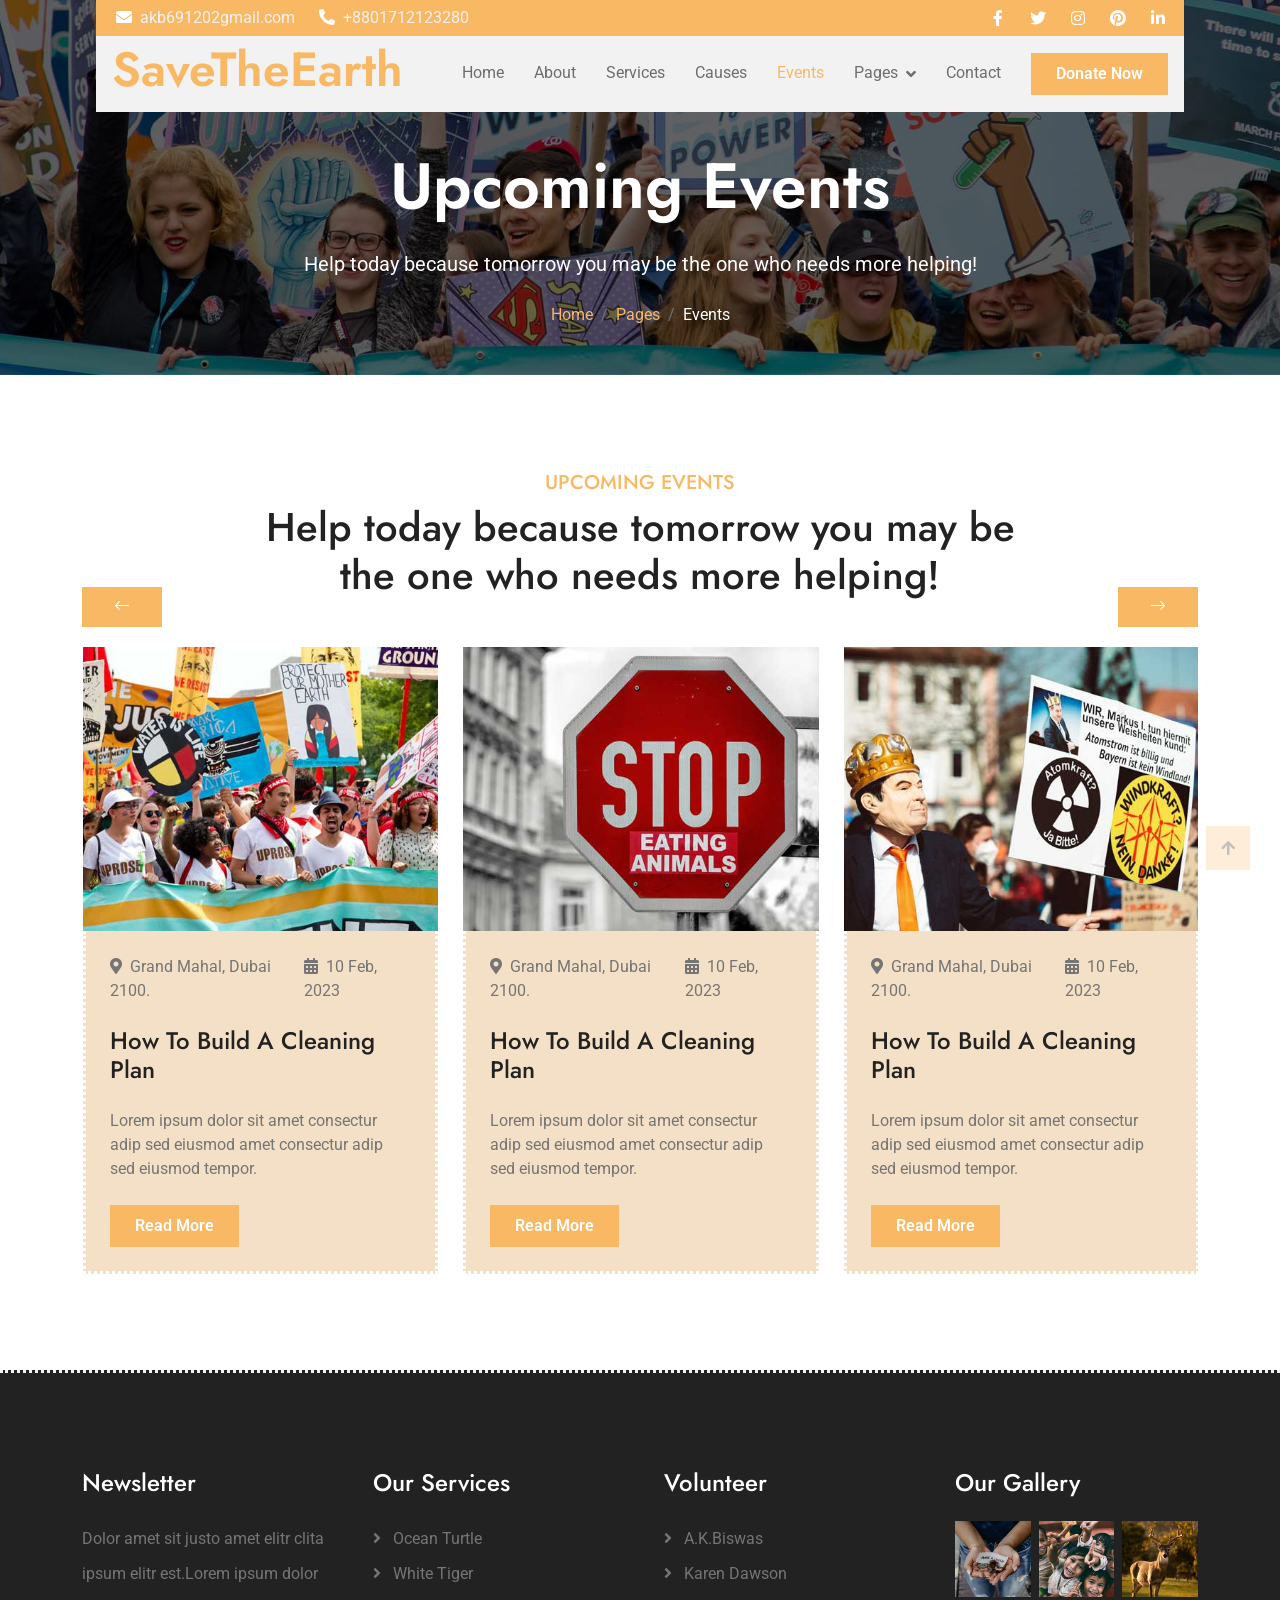
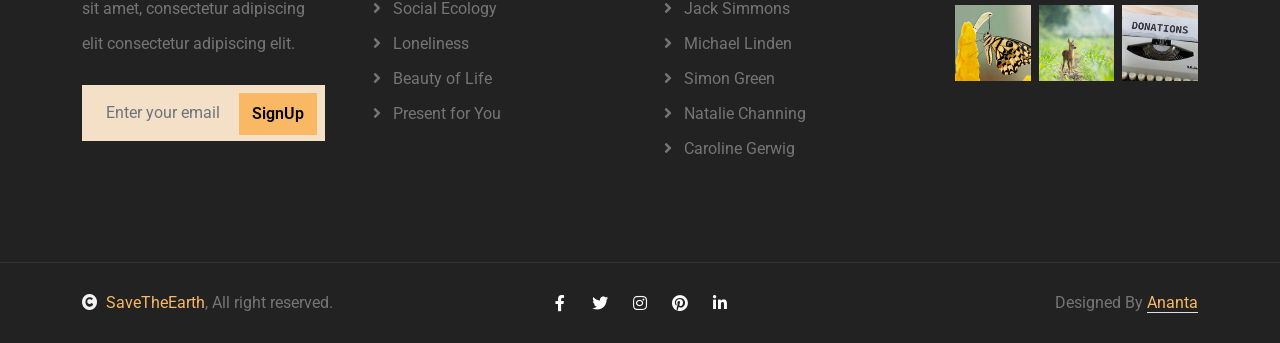
<file: events.html>
<!DOCTYPE html>
<html lang="en">

    <head>
        <meta charset="utf-8">
        <title>Environmental and Nature Website</title>
        <meta content="width=device-width, initial-scale=1.0" name="viewport">
        <meta content="" name="keywords">
        <meta content="" name="description">

        <!-- Google Web Fonts -->
        <link rel="preconnect" href="https://fonts.googleapis.com">
        <link rel="preconnect" href="https://fonts.gstatic.com" crossorigin>
        <link href="https://fonts.googleapis.com/css2?family=Jost:wght@500;600&family=Roboto&display=swap" rel="stylesheet"> 

        <!-- Icon Font Stylesheet -->
        <link rel="stylesheet" href="https://use.fontawesome.com/releases/v5.15.4/css/all.css"/>
        <link href="https://cdn.jsdelivr.net/npm/bootstrap-icons@1.4.1/font/bootstrap-icons.css" rel="stylesheet">

        <!-- Libraries Stylesheet -->
        <link href="lib/owlcarousel/assets/owl.carousel.min.css" rel="stylesheet">
        <link href="lib/lightbox/css/lightbox.min.css" rel="stylesheet">


        <!-- Customized Bootstrap Stylesheet -->
        <link href="css/bootstrap.min.css" rel="stylesheet">

        <!-- Template Stylesheet -->
        <link href="css/style.css" rel="stylesheet">
    </head>

    <body>

        <!-- Spinner Start -->
        <div id="spinner" class="show w-100 vh-100 bg-white position-fixed translate-middle top-50 start-50  d-flex align-items-center justify-content-center">
            <div class="spinner-grow text-primary" role="status"></div>
        </div>
        <!-- Spinner End -->


        <!-- Navbar start -->
        <div class="container-fluid fixed-top px-0">
            <div class="container px-0">
                <div class="topbar">
                    <div class="row align-items-center justify-content-center">
                        <div class="col-md-8">
                            <div class="topbar-info d-flex flex-wrap">
                                <a href="#" class="text-light me-4"><i class="fas fa-envelope text-white me-2"></i>akb691202gmail.com</a>
                                <a href="#" class="text-light"><i class="fas fa-phone-alt text-white me-2"></i>+8801712123280</a>
                            </div>
                        </div>
                        <div class="col-md-4">
                            <div class="topbar-icon d-flex align-items-center justify-content-end">
                                <a href="#" class="btn-square text-white me-2"><i class="fab fa-facebook-f"></i></a>
                                <a href="#" class="btn-square text-white me-2"><i class="fab fa-twitter"></i></a>
                                <a href="#" class="btn-square text-white me-2"><i class="fab fa-instagram"></i></a>
                                <a href="#" class="btn-square text-white me-2"><i class="fab fa-pinterest"></i></a>
                                <a href="#" class="btn-square text-white me-0"><i class="fab fa-linkedin-in"></i></a>
                            </div>
                        </div>
                    </div>
                </div>
                <nav class="navbar navbar-light bg-light navbar-expand-xl">
                    <a href="index.html" class="navbar-brand ms-3">
                        <h1 class="text-primary display-5">SaveTheEarth</h1>
                    </a>
                    <button class="navbar-toggler py-2 px-3 me-3" type="button" data-bs-toggle="collapse" data-bs-target="#navbarCollapse">
                        <span class="fa fa-bars text-primary"></span>
                    </button>
                    <div class="collapse navbar-collapse bg-light" id="navbarCollapse">
                        <div class="navbar-nav ms-auto">
                            <a href="index.html" class="nav-item nav-link">Home</a>
                            <a href="about.html" class="nav-item nav-link">About</a>
                            <a href="service.html" class="nav-item nav-link">Services</a>
                            <a href="causes.html" class="nav-item nav-link">Causes</a>
                            <a href="events.html" class="nav-item nav-link active">Events</a>
                            <div class="nav-item dropdown">
                                <a href="#" class="nav-link dropdown-toggle" data-bs-toggle="dropdown">Pages</a>
                                <div class="dropdown-menu m-0 bg-secondary rounded-0">
                                    <a href="blog.html" class="dropdown-item">Blog</a>
                                    <a href="gallery.html" class="dropdown-item">Gallery</a>
                                    <a href="volunteer.html" class="dropdown-item">Volunteers</a>
                                    <a href="donation.html" class="dropdown-item">Donation</a>
                                    <a href="404.html" class="dropdown-item">404 Error</a>
                                </div>
                            </div>
                            <a href="contact.html" class="nav-item nav-link">Contact</a>
                        </div>
                        <div class="d-flex align-items-center flex-nowrap pt-xl-0" style="margin-left: 15px;">
                            <a href="" class="btn-hover-bg btn btn-primary text-white py-2 px-4 me-3">Donate Now</a>
                        </div>
                    </div>
                </nav>
            </div>
        </div>
        <!-- Navbar End -->

        <!-- Header Start -->
        <div class="container-fluid bg-breadcrumb">
            <div class="container text-center py-5" style="max-width: 900px;">
                <h3 class="text-white display-3 mb-4">Upcoming Events</h1>
                <p class="fs-5 text-white mb-4">Help today because tomorrow you may be the one who needs more helping!</p>
                <ol class="breadcrumb justify-content-center mb-0">
                    <li class="breadcrumb-item"><a href="index.html">Home</a></li>
                    <li class="breadcrumb-item"><a href="#">Pages</a></li>
                    <li class="breadcrumb-item active text-white">Events</li>
                </ol>    
            </div>
        </div>
        <!-- Header End -->

        <!-- Events Start -->
        <div class="container-fluid event py-5">
            <div class="container py-5">
                <div class="text-center mx-auto mb-5" style="max-width: 800px;">
                    <h5 class="text-uppercase text-primary">Upcoming Events</h5>
                    <h1 class="mb-0">Help today because tomorrow you may be the one who needs more helping!</h1>
                </div>
                <div class="event-carousel owl-carousel">
                    <div class="event-item">
                        <img src="img/events-1.jpg" class="img-fluid w-100" alt="Image">
                        <div class="event-content p-4">
                            <div class="d-flex justify-content-between mb-4">
                                <span class="text-body"><i class="fas fa-map-marker-alt me-2"></i>Grand Mahal, Dubai 2100.</span>
                                <span class="text-body"><i class="fas fa-calendar-alt me-2"></i>10 Feb, 2023</span>
                            </div>
                            <h4 class="mb-4">How To Build A Cleaning Plan</h4>
                            <p class="mb-4">Lorem ipsum dolor sit amet consectur adip sed eiusmod amet consectur adip sed eiusmod tempor.</p>
                            <a class="btn-hover-bg btn btn-primary text-white py-2 px-4" href="#">Read More</a>
                        </div>
                    </div>
                    <div class="event-item">
                        <img src="img/events-2.jpg" class="img-fluid w-100" alt="Image">
                        <div class="event-content p-4">
                            <div class="d-flex justify-content-between mb-4">
                                <span class="text-body"><i class="fas fa-map-marker-alt me-2"></i>Grand Mahal, Dubai 2100.</span>
                                <span class="text-body"><i class="fas fa-calendar-alt me-2"></i>10 Feb, 2023</span>
                            </div>
                            <h4 class="mb-4">How To Build A Cleaning Plan</h4>
                            <p class="mb-4">Lorem ipsum dolor sit amet consectur adip sed eiusmod amet consectur adip sed eiusmod tempor.</p>
                            <a class="btn-hover-bg btn btn-primary text-white py-2 px-4" href="#">Read More</a>
                        </div>
                    </div>
                    <div class="event-item">
                        <img src="img/events-3.jpg" class="img-fluid w-100" alt="Image">
                        <div class="event-content p-4">
                            <div class="d-flex justify-content-between mb-4">
                                <span class="text-body"><i class="fas fa-map-marker-alt me-2"></i>Grand Mahal, Dubai 2100.</span>
                                <span class="text-body"><i class="fas fa-calendar-alt me-2"></i>10 Feb, 2023</span>
                            </div>
                            <h4 class="mb-4">How To Build A Cleaning Plan</h4>
                            <p class="mb-4">Lorem ipsum dolor sit amet consectur adip sed eiusmod amet consectur adip sed eiusmod tempor.</p>
                            <a class="btn-hover-bg btn btn-primary text-white py-2 px-4" href="#">Read More</a>
                        </div>
                    </div>
                    <div class="event-item">
                        <img src="img/events-4.jpg" class="img-fluid w-100" alt="Image">
                        <div class="event-content p-4">
                            <div class="d-flex justify-content-between mb-4">
                                <span class="text-body"><i class="fas fa-map-marker-alt me-2"></i>Grand Mahal, Dubai 2100.</span>
                                <span class="text-body"><i class="fas fa-calendar-alt me-2"></i>10 Feb, 2023</span>
                            </div>
                            <h4 class="mb-4">How To Build A Cleaning Plan</h4>
                            <p class="mb-4">Lorem ipsum dolor sit amet consectur adip sed eiusmod amet consectur adip sed eiusmod tempor.</p>
                            <a class="btn-hover-bg btn btn-primary text-white py-2 px-4" href="#">Read More</a>
                        </div>
                    </div>
                </div>
            </div>
        </div>
        <!-- Events End -->


        <!-- Footer Start -->
        <div class="container-fluid footer bg-dark text-body py-5">
            <div class="container py-5">
                <div class="row g-5">
                    <div class="col-md-6 col-lg-6 col-xl-3">
                        <div class="footer-item">
                            <h4 class="mb-4 text-white">Newsletter</h4>
                            <p class="mb-4">Dolor amet sit justo amet elitr clita ipsum elitr est.Lorem ipsum dolor sit amet, consectetur adipiscing elit consectetur adipiscing elit.</p>
                            <div class="position-relative mx-auto">
                                <input class="form-control border-0 bg-secondary w-100 py-3 ps-4 pe-5" type="text" placeholder="Enter your email">
                                <button type="button" class="btn-hover-bg btn btn-primary position-absolute top-0 end-0 py-2 mt-2 me-2">SignUp</button>
                            </div>
                        </div>
                    </div>
                    <div class="col-md-6 col-lg-6 col-xl-3">
                        <div class="footer-item d-flex flex-column">
                            <h4 class="mb-4 text-white">Our Services</h4>
                            <a href=""><i class="fas fa-angle-right me-2"></i> Ocean Turtle</a>
                            <a href=""><i class="fas fa-angle-right me-2"></i> White Tiger</a>
                            <a href=""><i class="fas fa-angle-right me-2"></i> Social Ecology</a>
                            <a href=""><i class="fas fa-angle-right me-2"></i> Loneliness</a>
                            <a href=""><i class="fas fa-angle-right me-2"></i> Beauty of Life</a>
                            <a href=""><i class="fas fa-angle-right me-2"></i> Present for You</a>
                        </div>
                    </div>
                    <div class="col-md-6 col-lg-6 col-xl-3">
                        <div class="footer-item d-flex flex-column">
                            <h4 class="mb-4 text-white">Volunteer</h4>
                            <a href=""><i class="fas fa-angle-right me-2"></i> A.K.Biswas</a>
                            <a href=""><i class="fas fa-angle-right me-2"></i> Karen Dawson</a>
                            <a href=""><i class="fas fa-angle-right me-2"></i> Jack Simmons</a>
                            <a href=""><i class="fas fa-angle-right me-2"></i> Michael Linden</a>
                            <a href=""><i class="fas fa-angle-right me-2"></i> Simon Green</a>
                            <a href=""><i class="fas fa-angle-right me-2"></i> Natalie Channing</a>
                            <a href=""><i class="fas fa-angle-right me-2"></i> Caroline Gerwig</a>
                        </div>
                    </div>
                    <div class="col-md-6 col-lg-6 col-xl-3">
                        <div class="footer-item">
                            <h4 class="mb-4 text-white">Our Gallery</h4>
                            <div class="row g-2">
                                <div class="col-4">
                                    <div class="footer-gallery">
                                        <img src="img/gallery-footer-1.jpg" class="img-fluid w-100" alt="">
                                        <div class="footer-search-icon">
                                            <a href="img/gallery-footer-1.jpg" data-lightbox="footerGallery-1" class="my-auto"><i class="fas fa-search-plus text-white"></i></a>
                                        </div>
                                    </div>
                               </div>
                               <div class="col-4">
                                    <div class="footer-gallery">
                                        <img src="img/gallery-footer-2.jpg" class="img-fluid w-100" alt="">
                                        <div class="footer-search-icon">
                                            <a href="img/gallery-footer-2.jpg" data-lightbox="footerGallery-2" class="my-auto"><i class="fas fa-search-plus text-white"></i></a>
                                        </div>
                                    </div>
                               </div>
                                <div class="col-4">
                                    <div class="footer-gallery">
                                        <img src="img/gallery-footer-3.jpg" class="img-fluid w-100" alt="">
                                        <div class="footer-search-icon">
                                            <a href="img/gallery-footer-3.jpg" data-lightbox="footerGallery-3" class="my-auto"><i class="fas fa-search-plus text-white"></i></a>
                                        </div>
                                    </div>
                               </div>
                                <div class="col-4">
                                    <div class="footer-gallery">
                                        <img src="img/gallery-footer-4.jpg" class="img-fluid w-100" alt="">
                                        <div class="footer-search-icon">
                                            <a href="img/gallery-footer-4.jpg" data-lightbox="footerGallery-4" class="my-auto"><i class="fas fa-search-plus text-white"></i></a>
                                        </div>
                                    </div>
                               </div>
                                <div class="col-4">
                                    <div class="footer-gallery">
                                        <img src="img/gallery-footer-5.jpg" class="img-fluid w-100" alt="">
                                        <div class="footer-search-icon">
                                            <a href="img/gallery-footer-5.jpg" data-lightbox="footerGallery-5" class="my-auto"><i class="fas fa-search-plus text-white"></i></a>
                                        </div>
                                    </div>
                               </div>
                               <div class="col-4">
									<div class="footer-gallery">
										<img src="img/gallery-footer-6.jpg" class="img-fluid w-100" alt="">
                                        <div class="footer-search-icon">
                                            <a href="img/gallery-footer-6.jpg" data-lightbox="footerGallery-6" class="my-auto"><i class="fas fa-search-plus text-white"></i></a>
                                        </div>
									</div>
								</div>
                            </div>
                        </div>
                    </div>
                </div>
            </div>
        </div>
        <!-- Footer End -->
        

        <!-- Copyright Start -->
        <div class="container-fluid copyright py-4">
            <div class="container">
                <div class="row g-4 align-items-center">
                    <div class="col-md-4 text-center text-md-start mb-md-0">
                        <span class="text-body"><a href="#"><i class="fas fa-copyright text-light me-2"></i>SaveTheEarth</a>, All right reserved.</span>
                    </div>
                    <div class="col-md-4 text-center">
                        <div class="d-flex align-items-center justify-content-center">
                            <a href="#" class="btn-hover-color btn-square text-white me-2"><i class="fab fa-facebook-f"></i></a>
                            <a href="#" class="btn-hover-color btn-square text-white me-2"><i class="fab fa-twitter"></i></a>
                            <a href="#" class="btn-hover-color btn-square text-white me-2"><i class="fab fa-instagram"></i></a>
                            <a href="#" class="btn-hover-color btn-square text-white me-2"><i class="fab fa-pinterest"></i></a>
                            <a href="#" class="btn-hover-color btn-square text-white me-0"><i class="fab fa-linkedin-in"></i></a>
                        </div>
                    </div>
                    <div class="col-md-4 text-center text-md-end text-body">
                        
                        Designed By <a class="border-bottom" href="https://htmlcodex.com">Ananta</a>
                    </div>
                </div>
            </div>
        </div>
        <!-- Copyright End -->


        <!-- Back to Top -->
        <a href="#" class="btn btn-primary btn-primary-outline-0 btn-md-square back-to-top"><i class="fa fa-arrow-up"></i></a>   

        
        <!-- JavaScript Libraries -->
        <script src="https://ajax.googleapis.com/ajax/libs/jquery/3.6.4/jquery.min.js"></script>
        <script src="https://cdn.jsdelivr.net/npm/bootstrap@5.0.0/dist/js/bootstrap.bundle.min.js"></script>
        <script src="lib/easing/easing.min.js"></script>
        <script src="lib/waypoints/waypoints.min.js"></script>
        <script src="lib/counterup/counterup.min.js"></script>
        <script src="lib/owlcarousel/owl.carousel.min.js"></script>
        <script src="lib/lightbox/js/lightbox.min.js"></script>
        

        <!-- Template Javascript -->
        <script src="js/main.js"></script>

    </body>

</html>
</file>
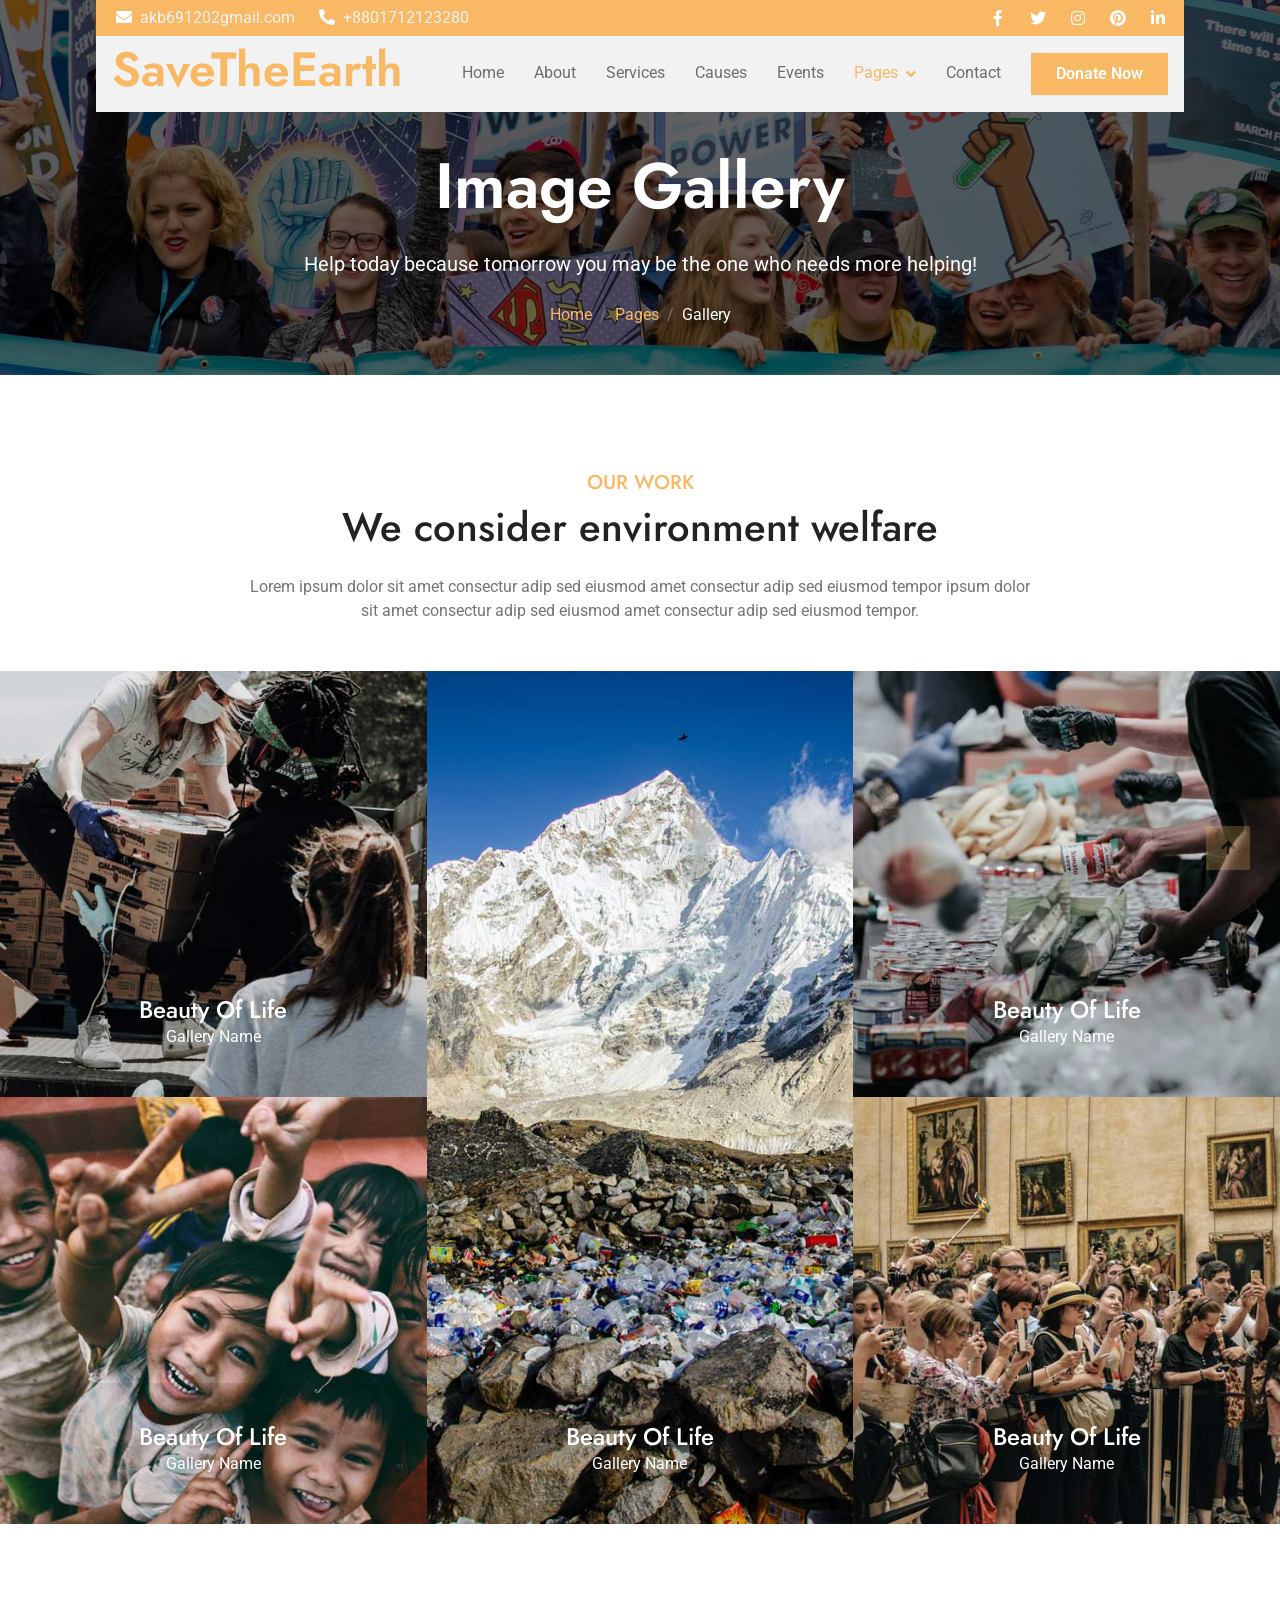
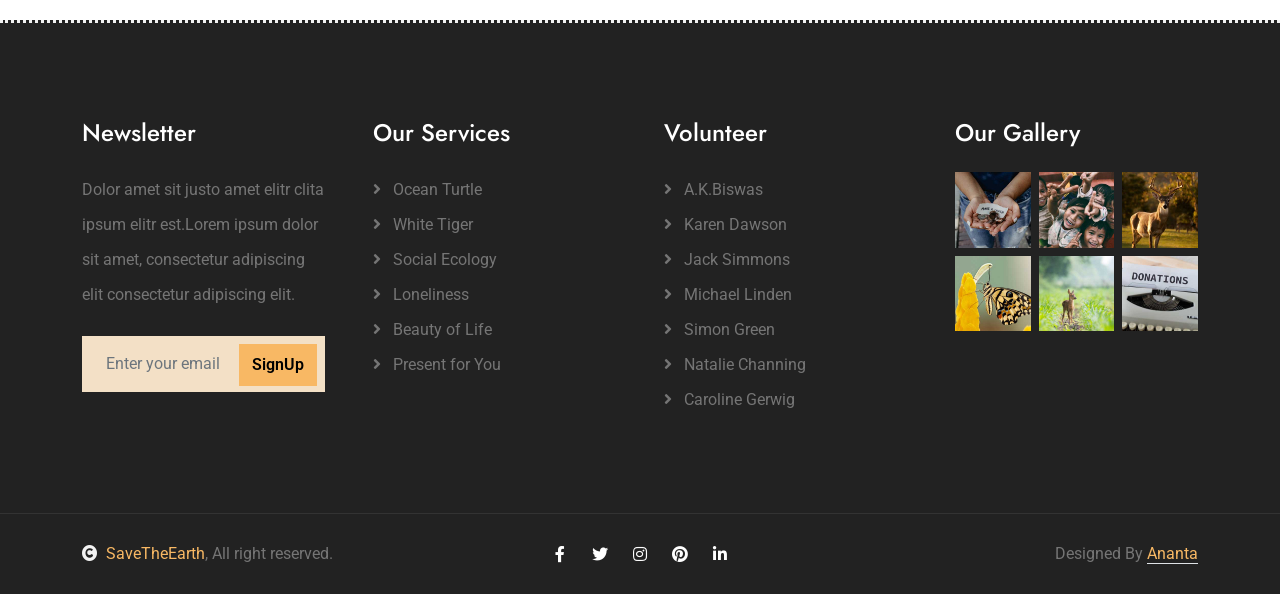
<file: gallery.html>
<!DOCTYPE html>
<html lang="en">

    <head>
        <meta charset="utf-8">
        <title>Environmental and Nature Website</title>
        <meta content="width=device-width, initial-scale=1.0" name="viewport">
        <meta content="" name="keywords">
        <meta content="" name="description">

        <!-- Google Web Fonts -->
        <link rel="preconnect" href="https://fonts.googleapis.com">
        <link rel="preconnect" href="https://fonts.gstatic.com" crossorigin>
        <link href="https://fonts.googleapis.com/css2?family=Jost:wght@500;600&family=Roboto&display=swap" rel="stylesheet"> 

        <!-- Icon Font Stylesheet -->
        <link rel="stylesheet" href="https://use.fontawesome.com/releases/v5.15.4/css/all.css"/>
        <link href="https://cdn.jsdelivr.net/npm/bootstrap-icons@1.4.1/font/bootstrap-icons.css" rel="stylesheet">

        <!-- Libraries Stylesheet -->
        <link href="lib/owlcarousel/assets/owl.carousel.min.css" rel="stylesheet">
        <link href="lib/lightbox/css/lightbox.min.css" rel="stylesheet">


        <!-- Customized Bootstrap Stylesheet -->
        <link href="css/bootstrap.min.css" rel="stylesheet">

        <!-- Template Stylesheet -->
        <link href="css/style.css" rel="stylesheet">
    </head>

    <body>

        <!-- Spinner Start -->
        <div id="spinner" class="show w-100 vh-100 bg-white position-fixed translate-middle top-50 start-50  d-flex align-items-center justify-content-center">
            <div class="spinner-grow text-primary" role="status"></div>
        </div>
        <!-- Spinner End -->


        <!-- Navbar start -->
        <div class="container-fluid fixed-top px-0">
            <div class="container px-0">
                <div class="topbar">
                    <div class="row align-items-center justify-content-center">
                        <div class="col-md-8">
                            <div class="topbar-info d-flex flex-wrap">
                                <a href="#" class="text-light me-4"><i class="fas fa-envelope text-white me-2"></i>akb691202gmail.com</a>
                                <a href="#" class="text-light"><i class="fas fa-phone-alt text-white me-2"></i>+8801712123280</a>
                            </div>
                        </div>
                        <div class="col-md-4">
                            <div class="topbar-icon d-flex align-items-center justify-content-end">
                                <a href="#" class="btn-square text-white me-2"><i class="fab fa-facebook-f"></i></a>
                                <a href="#" class="btn-square text-white me-2"><i class="fab fa-twitter"></i></a>
                                <a href="#" class="btn-square text-white me-2"><i class="fab fa-instagram"></i></a>
                                <a href="#" class="btn-square text-white me-2"><i class="fab fa-pinterest"></i></a>
                                <a href="#" class="btn-square text-white me-0"><i class="fab fa-linkedin-in"></i></a>
                            </div>
                        </div>
                    </div>
                </div>
                <nav class="navbar navbar-light bg-light navbar-expand-xl">
                    <a href="index.html" class="navbar-brand ms-3">
                        <h1 class="text-primary display-5">SaveTheEarth</h1>
                    </a>
                    <button class="navbar-toggler py-2 px-3 me-3" type="button" data-bs-toggle="collapse" data-bs-target="#navbarCollapse">
                        <span class="fa fa-bars text-primary"></span>
                    </button>
                    <div class="collapse navbar-collapse bg-light" id="navbarCollapse">
                        <div class="navbar-nav ms-auto">
                            <a href="index.html" class="nav-item nav-link">Home</a>
                            <a href="about.html" class="nav-item nav-link">About</a>
                            <a href="service.html" class="nav-item nav-link">Services</a>
                            <a href="causes.html" class="nav-item nav-link">Causes</a>
                            <a href="events.html" class="nav-item nav-link">Events</a>
                            <div class="nav-item dropdown">
                                <a href="#" class="nav-link dropdown-toggle active" data-bs-toggle="dropdown">Pages</a>
                                <div class="dropdown-menu m-0 bg-secondary rounded-0">
                                    <a href="blog.html" class="dropdown-item">Blog</a>
                                    <a href="gallery.html" class="dropdown-item active">Gallery</a>
                                    <a href="volunteer.html" class="dropdown-item">Volunteers</a>
                                    <a href="donation.html" class="dropdown-item">Donation</a>
                                    <a href="404.html" class="dropdown-item">404 Error</a>
                                </div>
                            </div>
                            <a href="contact.html" class="nav-item nav-link">Contact</a>
                        </div>
                        <div class="d-flex align-items-center flex-nowrap pt-xl-0" style="margin-left: 15px;">
                            <a href="" class="btn-hover-bg btn btn-primary text-white py-2 px-4 me-3">Donate Now</a>
                        </div>
                    </div>
                </nav>
            </div>
        </div>
        <!-- Navbar End -->

        <!-- Header Start -->
        <div class="container-fluid bg-breadcrumb">
            <div class="container text-center py-5" style="max-width: 900px;">
                <h3 class="text-white display-3 mb-4">Image Gallery</h1>
                <p class="fs-5 text-white mb-4">Help today because tomorrow you may be the one who needs more helping!</p>
                <ol class="breadcrumb justify-content-center mb-0">
                    <li class="breadcrumb-item"><a href="index.html">Home</a></li>
                    <li class="breadcrumb-item"><a href="#">Pages</a></li>
                    <li class="breadcrumb-item active text-white">Gallery</li>
                </ol>    
            </div>
        </div>
        <!-- Header End -->

        <!-- Gallery Start -->
        <div class="container-fluid gallery py-5 my-5 px-0">
            <div class="text-center mx-auto pb-5" style="max-width: 800px;">
                <h5 class="text-uppercase text-primary">Our work</h5>
                <h1 class="mb-4">We consider environment welfare</h1>
                <p class="mb-0">Lorem ipsum dolor sit amet consectur adip sed eiusmod amet consectur adip sed eiusmod tempor ipsum dolor sit amet consectur adip sed eiusmod amet consectur adip sed eiusmod tempor.</p>
            </div>
            <div class="row g-0">
                <div class="col-lg-4">
                    <div class="gallery-item">
                        <img src="img/gallery-2.jpg" class="img-fluid w-100" alt="">
                        <div class="search-icon">
                            <a href="img/gallery-2.jpg" data-lightbox="gallery-2" class="my-auto"><i class="fas fa-search-plus btn-hover-color bg-white text-primary p-3"></i></a>
                        </div>
                        <div class="gallery-content">
                            <div class="gallery-inner pb-5">
                                <a href="#" class="h4 text-white">Beauty Of Life</a>
                                <a href="#" class="text-white"><p class="mb-0">Gallery Name</p></a>
                            </div>
                        </div>
                    </div>
                    <div class="gallery-item">
                        <img src="img/gallery-3.jpg" class="img-fluid w-100" alt="">
                        <div class="search-icon">
                            <a href="img/gallery-3.jpg" data-lightbox="gallery-3" class="my-auto"><i class="fas fa-search-plus btn-hover-color bg-white text-primary p-3"></i></a>
                        </div>
                        <div class="gallery-content">
                            <div class="gallery-inner pb-5">
                                <a href="#" class="h4 text-white">Beauty Of Life</a>
                                <a href="#" class="text-white"><p class="mb-0">Gallery Name</p></a>
                            </div>
                        </div>
                    </div>
                </div>
                <div class="col-lg-4">
                    <div class="gallery-item">
                        <img src="img/gallery-1.jpg" class="img-fluid w-100" alt="">
                        <div class="search-icon">
                            <a href="img/gallery-1.jpg" data-lightbox="gallery-1" class="my-auto"><i class="fas fa-search-plus btn-hover-color bg-white text-primary p-3"></i></a>
                        </div>
                        <div class="gallery-content">
                            <div class="gallery-inner pb-5">
                                <a href="#" class="h4 text-white">Beauty Of Life</a>
                                <a href="#" class="text-white"><p class="mb-0">Gallery Name</p></a>
                            </div>
                        </div>
                    </div>
                </div>
                <div class="col-lg-4">
                    <div class="gallery-item">
                        <img src="img/gallery-4.jpg" class="img-fluid w-100" alt="">
                        <div class="search-icon">
                            <a href="img/gallery-4.jpg" data-lightbox="gallery-4" class="my-auto"><i class="fas fa-search-plus btn-hover-color bg-white text-primary p-3"></i></a>
                        </div>
                        <div class="gallery-content">
                            <div class="gallery-inner pb-5">
                                <a href="#" class="h4 text-white">Beauty Of Life</a>
                                <a href="#" class="text-white"><p class="mb-0">Gallery Name</p></a>
                            </div>
                        </div>
                    </div>
                    <div class="gallery-item">
                        <img src="img/gallery-5.jpg" class="img-fluid w-100" alt="">
                        <div class="search-icon">
                            <a href="img/gallery-5.jpg" data-lightbox="gallery-5" class="my-auto"><i class="fas fa-search-plus btn-hover-color bg-white text-primary p-3"></i></a>
                        </div>
                        <div class="gallery-content">
                            <div class="gallery-inner pb-5">
                                <a href="#" class="h4 text-white">Beauty Of Life</a>
                                <a href="#" class="text-white"><p class="mb-0">Gallery Name</p></a>
                            </div>
                        </div>
                    </div>
                </div>
            </div>
        </div>
        <!-- Gallery End -->


        <!-- Footer Start -->
        <div class="container-fluid footer bg-dark text-body py-5">
            <div class="container py-5">
                <div class="row g-5">
                    <div class="col-md-6 col-lg-6 col-xl-3">
                        <div class="footer-item">
                            <h4 class="mb-4 text-white">Newsletter</h4>
                            <p class="mb-4">Dolor amet sit justo amet elitr clita ipsum elitr est.Lorem ipsum dolor sit amet, consectetur adipiscing elit consectetur adipiscing elit.</p>
                            <div class="position-relative mx-auto">
                                <input class="form-control border-0 bg-secondary w-100 py-3 ps-4 pe-5" type="text" placeholder="Enter your email">
                                <button type="button" class="btn-hover-bg btn btn-primary position-absolute top-0 end-0 py-2 mt-2 me-2">SignUp</button>
                            </div>
                        </div>
                    </div>
                    <div class="col-md-6 col-lg-6 col-xl-3">
                        <div class="footer-item d-flex flex-column">
                            <h4 class="mb-4 text-white">Our Services</h4>
                            <a href=""><i class="fas fa-angle-right me-2"></i> Ocean Turtle</a>
                            <a href=""><i class="fas fa-angle-right me-2"></i> White Tiger</a>
                            <a href=""><i class="fas fa-angle-right me-2"></i> Social Ecology</a>
                            <a href=""><i class="fas fa-angle-right me-2"></i> Loneliness</a>
                            <a href=""><i class="fas fa-angle-right me-2"></i> Beauty of Life</a>
                            <a href=""><i class="fas fa-angle-right me-2"></i> Present for You</a>
                        </div>
                    </div>
                    <div class="col-md-6 col-lg-6 col-xl-3">
                        <div class="footer-item d-flex flex-column">
                            <h4 class="mb-4 text-white">Volunteer</h4>
                            <a href=""><i class="fas fa-angle-right me-2"></i> A.K.Biswas</a>
                            <a href=""><i class="fas fa-angle-right me-2"></i> Karen Dawson</a>
                            <a href=""><i class="fas fa-angle-right me-2"></i> Jack Simmons</a>
                            <a href=""><i class="fas fa-angle-right me-2"></i> Michael Linden</a>
                            <a href=""><i class="fas fa-angle-right me-2"></i> Simon Green</a>
                            <a href=""><i class="fas fa-angle-right me-2"></i> Natalie Channing</a>
                            <a href=""><i class="fas fa-angle-right me-2"></i> Caroline Gerwig</a>
                        </div>
                    </div>
                    <div class="col-md-6 col-lg-6 col-xl-3">
                        <div class="footer-item">
                            <h4 class="mb-4 text-white">Our Gallery</h4>
                            <div class="row g-2">
                                <div class="col-4">
                                    <div class="footer-gallery">
                                        <img src="img/gallery-footer-1.jpg" class="img-fluid w-100" alt="">
                                        <div class="footer-search-icon">
                                            <a href="img/gallery-footer-1.jpg" data-lightbox="footerGallery-1" class="my-auto"><i class="fas fa-search-plus text-white"></i></a>
                                        </div>
                                    </div>
                               </div>
                               <div class="col-4">
                                    <div class="footer-gallery">
                                        <img src="img/gallery-footer-2.jpg" class="img-fluid w-100" alt="">
                                        <div class="footer-search-icon">
                                            <a href="img/gallery-footer-2.jpg" data-lightbox="footerGallery-2" class="my-auto"><i class="fas fa-search-plus text-white"></i></a>
                                        </div>
                                    </div>
                               </div>
                                <div class="col-4">
                                    <div class="footer-gallery">
                                        <img src="img/gallery-footer-3.jpg" class="img-fluid w-100" alt="">
                                        <div class="footer-search-icon">
                                            <a href="img/gallery-footer-3.jpg" data-lightbox="footerGallery-3" class="my-auto"><i class="fas fa-search-plus text-white"></i></a>
                                        </div>
                                    </div>
                               </div>
                                <div class="col-4">
                                    <div class="footer-gallery">
                                        <img src="img/gallery-footer-4.jpg" class="img-fluid w-100" alt="">
                                        <div class="footer-search-icon">
                                            <a href="img/gallery-footer-4.jpg" data-lightbox="footerGallery-4" class="my-auto"><i class="fas fa-search-plus text-white"></i></a>
                                        </div>
                                    </div>
                               </div>
                                <div class="col-4">
                                    <div class="footer-gallery">
                                        <img src="img/gallery-footer-5.jpg" class="img-fluid w-100" alt="">
                                        <div class="footer-search-icon">
                                            <a href="img/gallery-footer-5.jpg" data-lightbox="footerGallery-5" class="my-auto"><i class="fas fa-search-plus text-white"></i></a>
                                        </div>
                                    </div>
                               </div>
                               <div class="col-4">
									<div class="footer-gallery">
										<img src="img/gallery-footer-6.jpg" class="img-fluid w-100" alt="">
                                        <div class="footer-search-icon">
                                            <a href="img/gallery-footer-6.jpg" data-lightbox="footerGallery-6" class="my-auto"><i class="fas fa-search-plus text-white"></i></a>
                                        </div>
									</div>
								</div>
                            </div>
                        </div>
                    </div>
                </div>
            </div>
        </div>
        <!-- Footer End -->
        

        <!-- Copyright Start -->
        <div class="container-fluid copyright py-4">
            <div class="container">
                <div class="row g-4 align-items-center">
                    <div class="col-md-4 text-center text-md-start mb-md-0">
                        <span class="text-body"><a href="#"><i class="fas fa-copyright text-light me-2"></i>SaveTheEarth</a>, All right reserved.</span>
                    </div>
                    <div class="col-md-4 text-center">
                        <div class="d-flex align-items-center justify-content-center">
                            <a href="#" class="btn-hover-color btn-square text-white me-2"><i class="fab fa-facebook-f"></i></a>
                            <a href="#" class="btn-hover-color btn-square text-white me-2"><i class="fab fa-twitter"></i></a>
                            <a href="#" class="btn-hover-color btn-square text-white me-2"><i class="fab fa-instagram"></i></a>
                            <a href="#" class="btn-hover-color btn-square text-white me-2"><i class="fab fa-pinterest"></i></a>
                            <a href="#" class="btn-hover-color btn-square text-white me-0"><i class="fab fa-linkedin-in"></i></a>
                        </div>
                    </div>
                    <div class="col-md-4 text-center text-md-end text-body">
                       
                        Designed By <a class="border-bottom" href="https://htmlcodex.com">Ananta</a>
                    </div>
                </div>
            </div>
        </div>
        <!-- Copyright End -->


        <!-- Back to Top -->
        <a href="#" class="btn btn-primary btn-primary-outline-0 btn-md-square back-to-top"><i class="fa fa-arrow-up"></i></a>   

        
        <!-- JavaScript Libraries -->
        <script src="https://ajax.googleapis.com/ajax/libs/jquery/3.6.4/jquery.min.js"></script>
        <script src="https://cdn.jsdelivr.net/npm/bootstrap@5.0.0/dist/js/bootstrap.bundle.min.js"></script>
        <script src="lib/easing/easing.min.js"></script>
        <script src="lib/waypoints/waypoints.min.js"></script>
        <script src="lib/counterup/counterup.min.js"></script>
        <script src="lib/owlcarousel/owl.carousel.min.js"></script>
        <script src="lib/lightbox/js/lightbox.min.js"></script>
        

        <!-- Template Javascript -->
        <script src="js/main.js"></script>

    </body>

</html>
</file>
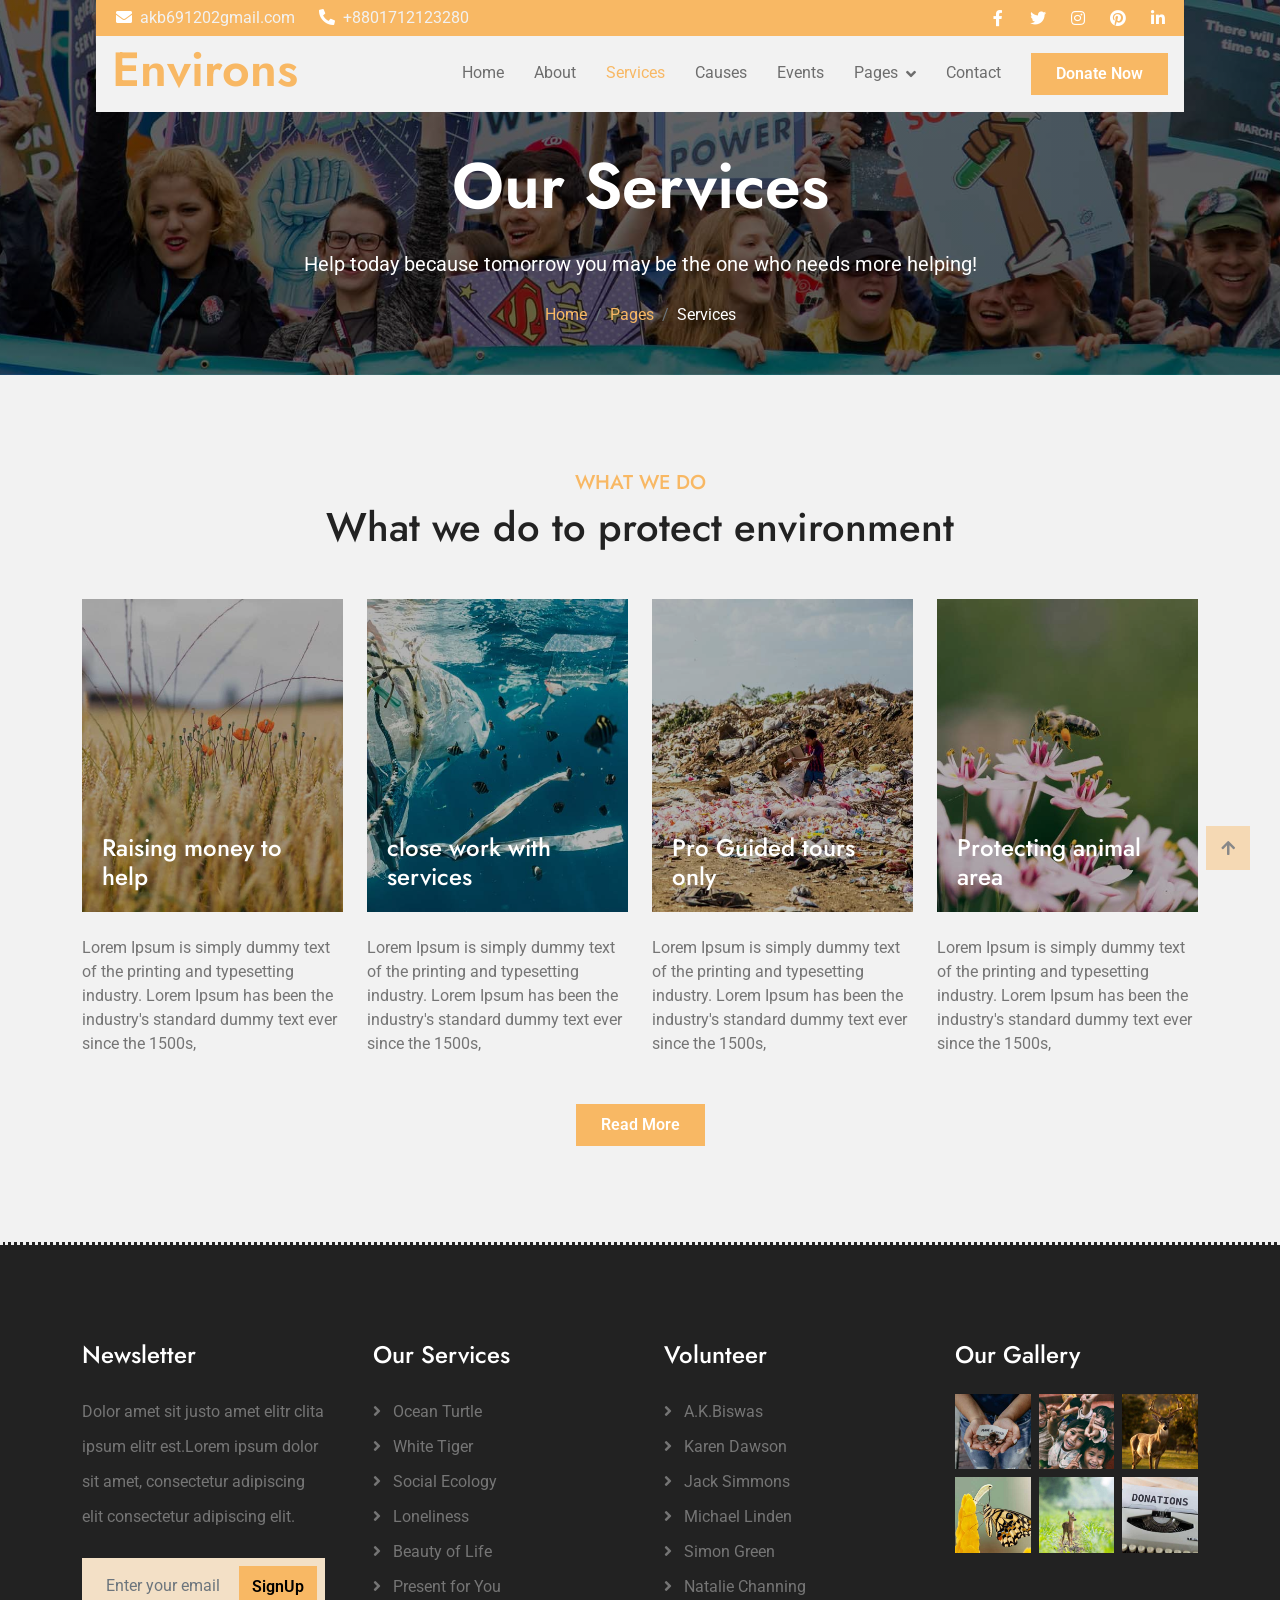
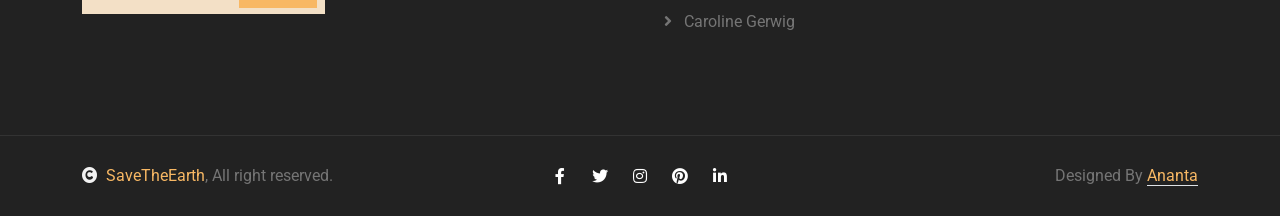
<file: service.html>
<!DOCTYPE html>
<html lang="en">

    <head>
        <meta charset="utf-8">
        <title>Environmental and Nature Website</title>
        <meta content="width=device-width, initial-scale=1.0" name="viewport">
        <meta content="" name="keywords">
        <meta content="" name="description">

        <!-- Google Web Fonts -->
        <link rel="preconnect" href="https://fonts.googleapis.com">
        <link rel="preconnect" href="https://fonts.gstatic.com" crossorigin>
        <link href="https://fonts.googleapis.com/css2?family=Jost:wght@500;600&family=Roboto&display=swap" rel="stylesheet"> 

        <!-- Icon Font Stylesheet -->
        <link rel="stylesheet" href="https://use.fontawesome.com/releases/v5.15.4/css/all.css"/>
        <link href="https://cdn.jsdelivr.net/npm/bootstrap-icons@1.4.1/font/bootstrap-icons.css" rel="stylesheet">

        <!-- Libraries Stylesheet -->
        <link href="lib/owlcarousel/assets/owl.carousel.min.css" rel="stylesheet">
        <link href="lib/lightbox/css/lightbox.min.css" rel="stylesheet">


        <!-- Customized Bootstrap Stylesheet -->
        <link href="css/bootstrap.min.css" rel="stylesheet">

        <!-- Template Stylesheet -->
        <link href="css/style.css" rel="stylesheet">
    </head>

    <body>

        <!-- Spinner Start -->
        <div id="spinner" class="show w-100 vh-100 bg-white position-fixed translate-middle top-50 start-50  d-flex align-items-center justify-content-center">
            <div class="spinner-grow text-primary" role="status"></div>
        </div>
        <!-- Spinner End -->


        <!-- Navbar start -->
        <div class="container-fluid fixed-top px-0">
            <div class="container px-0">
                <div class="topbar">
                    <div class="row align-items-center justify-content-center">
                        <div class="col-md-8">
                            <div class="topbar-info d-flex flex-wrap">
                                <a href="#" class="text-light me-4"><i class="fas fa-envelope text-white me-2"></i>akb691202gmail.com</a>
                                <a href="#" class="text-light"><i class="fas fa-phone-alt text-white me-2"></i>+8801712123280</a>
                            </div>
                        </div>
                        <div class="col-md-4">
                            <div class="topbar-icon d-flex align-items-center justify-content-end">
                                <a href="#" class="btn-square text-white me-2"><i class="fab fa-facebook-f"></i></a>
                                <a href="#" class="btn-square text-white me-2"><i class="fab fa-twitter"></i></a>
                                <a href="#" class="btn-square text-white me-2"><i class="fab fa-instagram"></i></a>
                                <a href="#" class="btn-square text-white me-2"><i class="fab fa-pinterest"></i></a>
                                <a href="#" class="btn-square text-white me-0"><i class="fab fa-linkedin-in"></i></a>
                            </div>
                        </div>
                    </div>
                </div>
                <nav class="navbar navbar-light bg-light navbar-expand-xl">
                    <a href="index.html" class="navbar-brand ms-3">
                        <h1 class="text-primary display-5">Environs</h1>
                    </a>
                    <button class="navbar-toggler py-2 px-3 me-3" type="button" data-bs-toggle="collapse" data-bs-target="#navbarCollapse">
                        <span class="fa fa-bars text-primary"></span>
                    </button>
                    <div class="collapse navbar-collapse bg-light" id="navbarCollapse">
                        <div class="navbar-nav ms-auto">
                            <a href="index.html" class="nav-item nav-link">Home</a>
                            <a href="about.html" class="nav-item nav-link">About</a>
                            <a href="service.html" class="nav-item nav-link active">Services</a>
                            <a href="causes.html" class="nav-item nav-link">Causes</a>
                            <a href="events.html" class="nav-item nav-link">Events</a>
                            <div class="nav-item dropdown">
                                <a href="#" class="nav-link dropdown-toggle" data-bs-toggle="dropdown">Pages</a>
                                <div class="dropdown-menu m-0 bg-secondary rounded-0">
                                    <a href="blog.html" class="dropdown-item">Blog</a>
                                    <a href="gallery.html" class="dropdown-item">Gallery</a>
                                    <a href="volunteer.html" class="dropdown-item">Volunteers</a>
                                    <a href="donation.html" class="dropdown-item">Donation</a>
                                    <a href="404.html" class="dropdown-item">404 Error</a>
                                </div>
                            </div>
                            <a href="contact.html" class="nav-item nav-link">Contact</a>
                        </div>
                        <div class="d-flex align-items-center flex-nowrap pt-xl-0" style="margin-left: 15px;">
                            <a href="" class="btn-hover-bg btn btn-primary text-white py-2 px-4 me-3">Donate Now</a>
                        </div>
                    </div>
                </nav>
            </div>
        </div>
        <!-- Navbar End -->

        <!-- Header Start -->
        <div class="container-fluid bg-breadcrumb">
            <div class="container text-center py-5" style="max-width: 900px;">
                <h3 class="text-white display-3 mb-4">Our Services</h1>
                <p class="fs-5 text-white mb-4">Help today because tomorrow you may be the one who needs more helping!</p>
                <ol class="breadcrumb justify-content-center mb-0">
                    <li class="breadcrumb-item"><a href="index.html">Home</a></li>
                    <li class="breadcrumb-item"><a href="#">Pages</a></li>
                    <li class="breadcrumb-item active text-white">Services</li>
                </ol>    
            </div>
        </div>
        <!-- Header End -->

        <!-- Services Start -->
        <div class="container-fluid service py-5 bg-light">
            <div class="container py-5">
                <div class="text-center mx-auto pb-5" style="max-width: 800px;">
                    <h5 class="text-uppercase text-primary">What we do</h5>
                    <h1 class="mb-0">What we do to protect environment</h1>
                </div>
                <div class="row g-4">
                    <div class="col-md-6 col-lg-6 col-xl-3">
                        <div class="service-item">
                            <img src="img/service-1.jpg" class="img-fluid w-100" alt="Image">
                            <div class="service-link">
                                <a href="#" class="h4 mb-0">Raising money to help</a>
                            </div>
                        </div>
                        <p class="my-4">Lorem Ipsum is simply dummy text of the printing and typesetting industry. Lorem Ipsum has been the industry's standard dummy text ever since the 1500s,
                        </p>
                    </div>
                    <div class="col-md-6 col-lg-6 col-xl-3">
                        <div class="service-item">
                            <img src="img/service-2.jpg" class="img-fluid w-100" alt="Image">
                            <div class="service-link">
                                <a href="#" class="h4 mb-0"> close work with services</a>
                            </div>
                        </div>
                        <p class="my-4">Lorem Ipsum is simply dummy text of the printing and typesetting industry. Lorem Ipsum has been the industry's standard dummy text ever since the 1500s,
                        </p>
                    </div>
                    <div class="col-md-6 col-lg-6 col-xl-3">
                        <div class="service-item">
                            <img src="img/service-3.jpg" class="img-fluid w-100" alt="Image">
                            <div class="service-link">
                                <a href="#" class="h4 mb-0">Pro Guided tours only</a>
                            </div>
                        </div>
                        <p class="my-4">Lorem Ipsum is simply dummy text of the printing and typesetting industry. Lorem Ipsum has been the industry's standard dummy text ever since the 1500s,
                        </p>
                    </div>
                    <div class="col-md-6 col-lg-6 col-xl-3">
                        <div class="service-item">
                            <img src="img/service-4.jpg" class="img-fluid w-100" alt="Image">
                            <div class="service-link">
                                <a href="#" class="h4 mb-0">Protecting animal area</a>
                            </div>
                        </div>
                        <p class="my-4">Lorem Ipsum is simply dummy text of the printing and typesetting industry. Lorem Ipsum has been the industry's standard dummy text ever since the 1500s,
                        </p>
                    </div>
                    <div class="col-12">
                        <div class="d-flex align-items-center justify-content-center">
                            <a class="btn-hover-bg btn btn-primary text-white py-2 px-4" href="#">Read More</a>
                        </div>
                    </div>
                </div>
            </div>
        </div>
        <!-- Services End -->


        <!-- Footer Start -->
        <div class="container-fluid footer bg-dark text-body py-5">
            <div class="container py-5">
                <div class="row g-5">
                    <div class="col-md-6 col-lg-6 col-xl-3">
                        <div class="footer-item">
                            <h4 class="mb-4 text-white">Newsletter</h4>
                            <p class="mb-4">Dolor amet sit justo amet elitr clita ipsum elitr est.Lorem ipsum dolor sit amet, consectetur adipiscing elit consectetur adipiscing elit.</p>
                            <div class="position-relative mx-auto">
                                <input class="form-control border-0 bg-secondary w-100 py-3 ps-4 pe-5" type="text" placeholder="Enter your email">
                                <button type="button" class="btn-hover-bg btn btn-primary position-absolute top-0 end-0 py-2 mt-2 me-2">SignUp</button>
                            </div>
                        </div>
                    </div>
                    <div class="col-md-6 col-lg-6 col-xl-3">
                        <div class="footer-item d-flex flex-column">
                            <h4 class="mb-4 text-white">Our Services</h4>
                            <a href=""><i class="fas fa-angle-right me-2"></i> Ocean Turtle</a>
                            <a href=""><i class="fas fa-angle-right me-2"></i> White Tiger</a>
                            <a href=""><i class="fas fa-angle-right me-2"></i> Social Ecology</a>
                            <a href=""><i class="fas fa-angle-right me-2"></i> Loneliness</a>
                            <a href=""><i class="fas fa-angle-right me-2"></i> Beauty of Life</a>
                            <a href=""><i class="fas fa-angle-right me-2"></i> Present for You</a>
                        </div>
                    </div>
                    <div class="col-md-6 col-lg-6 col-xl-3">
                        <div class="footer-item d-flex flex-column">
                            <h4 class="mb-4 text-white">Volunteer</h4>
                            <a href=""><i class="fas fa-angle-right me-2"></i> A.K.Biswas</a>
                            <a href=""><i class="fas fa-angle-right me-2"></i> Karen Dawson</a>
                            <a href=""><i class="fas fa-angle-right me-2"></i> Jack Simmons</a>
                            <a href=""><i class="fas fa-angle-right me-2"></i> Michael Linden</a>
                            <a href=""><i class="fas fa-angle-right me-2"></i> Simon Green</a>
                            <a href=""><i class="fas fa-angle-right me-2"></i> Natalie Channing</a>
                            <a href=""><i class="fas fa-angle-right me-2"></i> Caroline Gerwig</a>
                        </div>
                    </div>
                    <div class="col-md-6 col-lg-6 col-xl-3">
                        <div class="footer-item">
                            <h4 class="mb-4 text-white">Our Gallery</h4>
                            <div class="row g-2">
                                <div class="col-4">
                                    <div class="footer-gallery">
                                        <img src="img/gallery-footer-1.jpg" class="img-fluid w-100" alt="">
                                        <div class="footer-search-icon">
                                            <a href="img/gallery-footer-1.jpg" data-lightbox="footerGallery-1" class="my-auto"><i class="fas fa-search-plus text-white"></i></a>
                                        </div>
                                    </div>
                               </div>
                               <div class="col-4">
                                    <div class="footer-gallery">
                                        <img src="img/gallery-footer-2.jpg" class="img-fluid w-100" alt="">
                                        <div class="footer-search-icon">
                                            <a href="img/gallery-footer-2.jpg" data-lightbox="footerGallery-2" class="my-auto"><i class="fas fa-search-plus text-white"></i></a>
                                        </div>
                                    </div>
                               </div>
                                <div class="col-4">
                                    <div class="footer-gallery">
                                        <img src="img/gallery-footer-3.jpg" class="img-fluid w-100" alt="">
                                        <div class="footer-search-icon">
                                            <a href="img/gallery-footer-3.jpg" data-lightbox="footerGallery-3" class="my-auto"><i class="fas fa-search-plus text-white"></i></a>
                                        </div>
                                    </div>
                               </div>
                                <div class="col-4">
                                    <div class="footer-gallery">
                                        <img src="img/gallery-footer-4.jpg" class="img-fluid w-100" alt="">
                                        <div class="footer-search-icon">
                                            <a href="img/gallery-footer-4.jpg" data-lightbox="footerGallery-4" class="my-auto"><i class="fas fa-search-plus text-white"></i></a>
                                        </div>
                                    </div>
                               </div>
                                <div class="col-4">
                                    <div class="footer-gallery">
                                        <img src="img/gallery-footer-5.jpg" class="img-fluid w-100" alt="">
                                        <div class="footer-search-icon">
                                            <a href="img/gallery-footer-5.jpg" data-lightbox="footerGallery-5" class="my-auto"><i class="fas fa-search-plus text-white"></i></a>
                                        </div>
                                    </div>
                               </div>
                               <div class="col-4">
									<div class="footer-gallery">
										<img src="img/gallery-footer-6.jpg" class="img-fluid w-100" alt="">
                                        <div class="footer-search-icon">
                                            <a href="img/gallery-footer-6.jpg" data-lightbox="footerGallery-6" class="my-auto"><i class="fas fa-search-plus text-white"></i></a>
                                        </div>
									</div>
								</div>
                            </div>
                        </div>
                    </div>
                </div>
            </div>
        </div>
        <!-- Footer End -->
        

        <!-- Copyright Start -->
        <div class="container-fluid copyright py-4">
            <div class="container">
                <div class="row g-4 align-items-center">
                    <div class="col-md-4 text-center text-md-start mb-md-0">
                        <span class="text-body"><a href="#"><i class="fas fa-copyright text-light me-2"></i>SaveTheEarth</a>, All right reserved.</span>
                    </div>
                    <div class="col-md-4 text-center">
                        <div class="d-flex align-items-center justify-content-center">
                            <a href="#" class="btn-hover-color btn-square text-white me-2"><i class="fab fa-facebook-f"></i></a>
                            <a href="#" class="btn-hover-color btn-square text-white me-2"><i class="fab fa-twitter"></i></a>
                            <a href="#" class="btn-hover-color btn-square text-white me-2"><i class="fab fa-instagram"></i></a>
                            <a href="#" class="btn-hover-color btn-square text-white me-2"><i class="fab fa-pinterest"></i></a>
                            <a href="#" class="btn-hover-color btn-square text-white me-0"><i class="fab fa-linkedin-in"></i></a>
                        </div>
                    </div>
                    <div class="col-md-4 text-center text-md-end text-body">
                       
                        Designed By <a class="border-bottom" href="https://htmlcodex.com">Ananta</a>
                    </div>
                </div>
            </div>
        </div>
        <!-- Copyright End -->


        <!-- Back to Top -->
        <a href="#" class="btn btn-primary btn-primary-outline-0 btn-md-square back-to-top"><i class="fa fa-arrow-up"></i></a>   

        
        <!-- JavaScript Libraries -->
        <script src="https://ajax.googleapis.com/ajax/libs/jquery/3.6.4/jquery.min.js"></script>
        <script src="https://cdn.jsdelivr.net/npm/bootstrap@5.0.0/dist/js/bootstrap.bundle.min.js"></script>
        <script src="lib/easing/easing.min.js"></script>
        <script src="lib/waypoints/waypoints.min.js"></script>
        <script src="lib/counterup/counterup.min.js"></script>
        <script src="lib/owlcarousel/owl.carousel.min.js"></script>
        <script src="lib/lightbox/js/lightbox.min.js"></script>
        

        <!-- Template Javascript -->
        <script src="js/main.js"></script>

    </body>

</html>
</file>
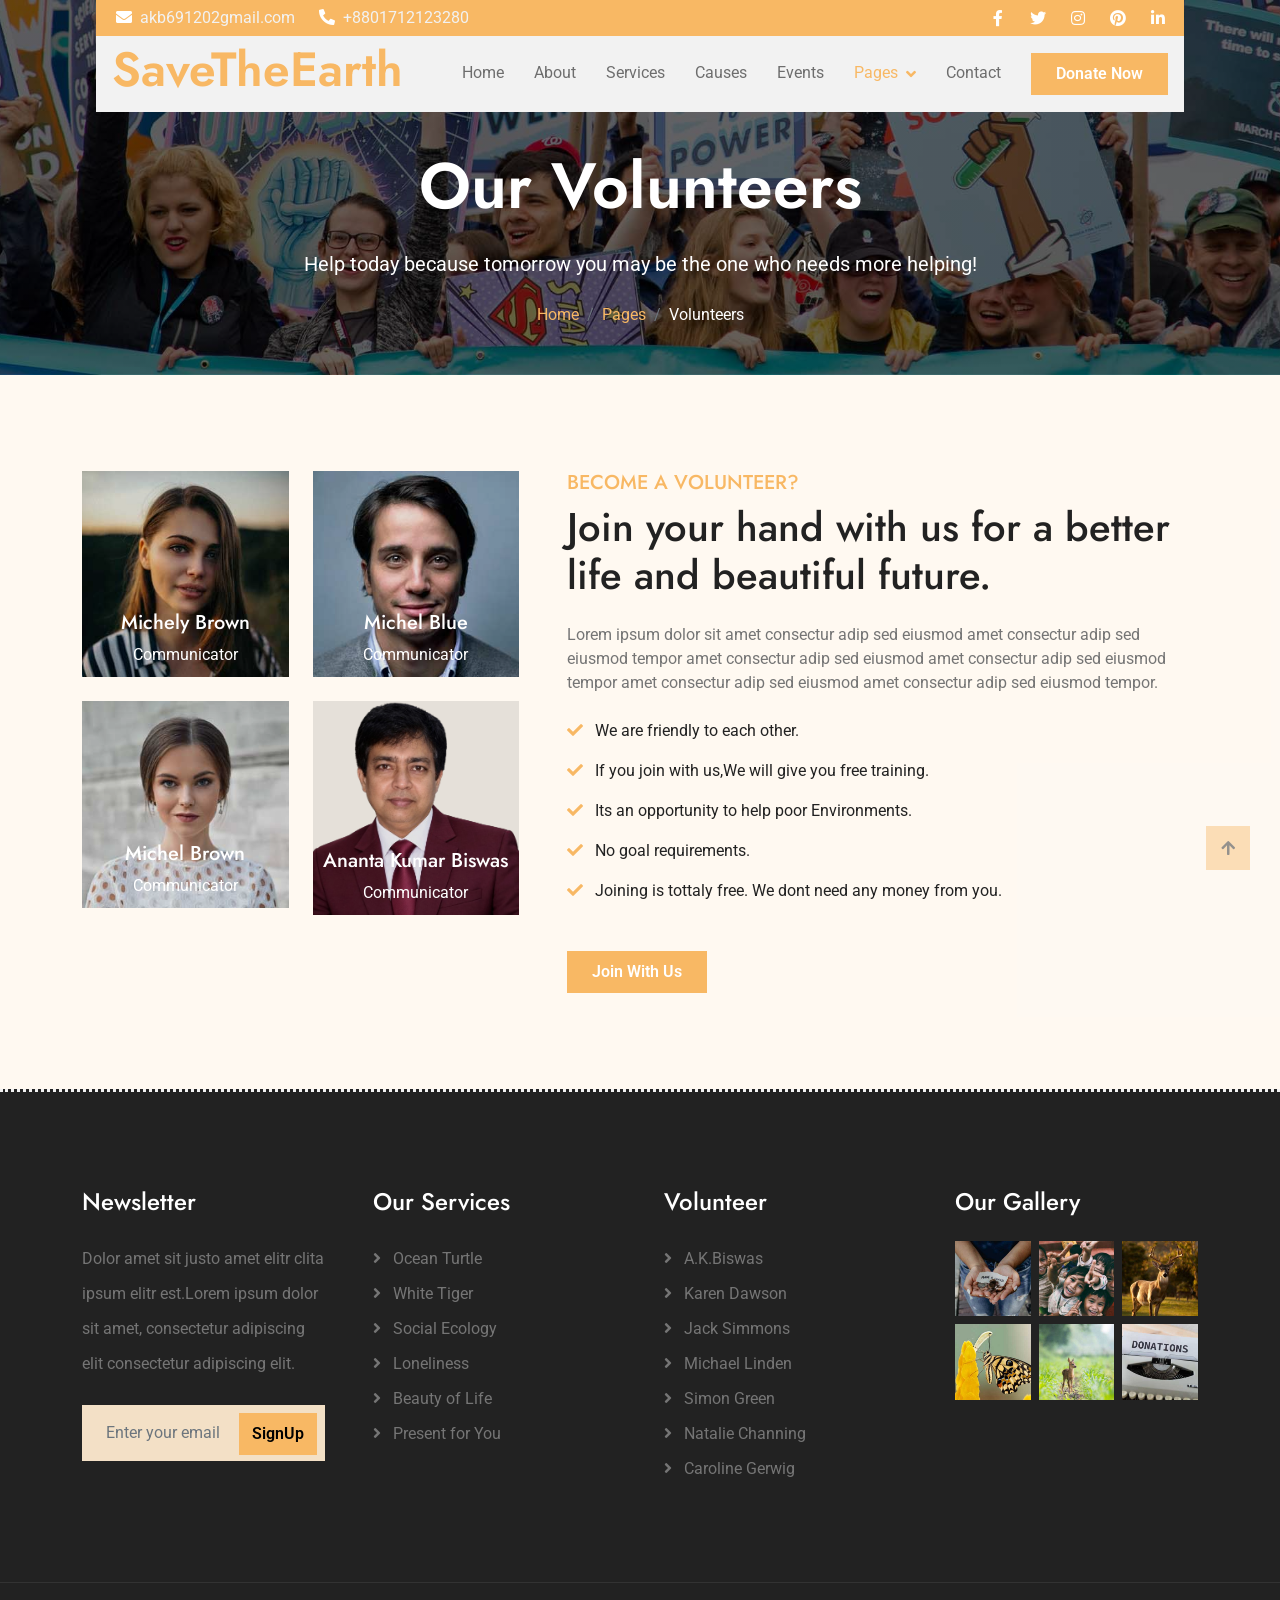
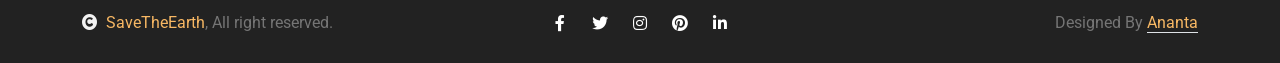
<file: volunteer.html>
<!DOCTYPE html>
<html lang="en">

    <head>
        <meta charset="utf-8">
        <title>Environmental and Nature Website</title>
        <meta content="width=device-width, initial-scale=1.0" name="viewport">
        <meta content="" name="keywords">
        <meta content="" name="description">

        <!-- Google Web Fonts -->
        <link rel="preconnect" href="https://fonts.googleapis.com">
        <link rel="preconnect" href="https://fonts.gstatic.com" crossorigin>
        <link href="https://fonts.googleapis.com/css2?family=Jost:wght@500;600&family=Roboto&display=swap" rel="stylesheet"> 

        <!-- Icon Font Stylesheet -->
        <link rel="stylesheet" href="https://use.fontawesome.com/releases/v5.15.4/css/all.css"/>
        <link href="https://cdn.jsdelivr.net/npm/bootstrap-icons@1.4.1/font/bootstrap-icons.css" rel="stylesheet">

        <!-- Libraries Stylesheet -->
        <link href="lib/owlcarousel/assets/owl.carousel.min.css" rel="stylesheet">
        <link href="lib/lightbox/css/lightbox.min.css" rel="stylesheet">


        <!-- Customized Bootstrap Stylesheet -->
        <link href="css/bootstrap.min.css" rel="stylesheet">

        <!-- Template Stylesheet -->
        <link href="css/style.css" rel="stylesheet">
    </head>

    <body>

        <!-- Spinner Start -->
        <div id="spinner" class="show w-100 vh-100 bg-white position-fixed translate-middle top-50 start-50  d-flex align-items-center justify-content-center">
            <div class="spinner-grow text-primary" role="status"></div>
        </div>
        <!-- Spinner End -->


        <!-- Navbar start -->
        <div class="container-fluid fixed-top px-0">
            <div class="container px-0">
                <div class="topbar">
                    <div class="row align-items-center justify-content-center">
                        <div class="col-md-8">
                            <div class="topbar-info d-flex flex-wrap">
                                <a href="#" class="text-light me-4"><i class="fas fa-envelope text-white me-2"></i>akb691202gmail.com</a>
                                <a href="#" class="text-light"><i class="fas fa-phone-alt text-white me-2"></i>+8801712123280</a>
                            </div>
                        </div>
                        <div class="col-md-4">
                            <div class="topbar-icon d-flex align-items-center justify-content-end">
                                <a href="#" class="btn-square text-white me-2"><i class="fab fa-facebook-f"></i></a>
                                <a href="#" class="btn-square text-white me-2"><i class="fab fa-twitter"></i></a>
                                <a href="#" class="btn-square text-white me-2"><i class="fab fa-instagram"></i></a>
                                <a href="#" class="btn-square text-white me-2"><i class="fab fa-pinterest"></i></a>
                                <a href="#" class="btn-square text-white me-0"><i class="fab fa-linkedin-in"></i></a>
                            </div>
                        </div>
                    </div>
                </div>
                <nav class="navbar navbar-light bg-light navbar-expand-xl">
                    <a href="index.html" class="navbar-brand ms-3">
                        <h1 class="text-primary display-5">SaveTheEarth</h1>
                    </a>
                    <button class="navbar-toggler py-2 px-3 me-3" type="button" data-bs-toggle="collapse" data-bs-target="#navbarCollapse">
                        <span class="fa fa-bars text-primary"></span>
                    </button>
                    <div class="collapse navbar-collapse bg-light" id="navbarCollapse">
                        <div class="navbar-nav ms-auto">
                            <a href="index.html" class="nav-item nav-link">Home</a>
                            <a href="about.html" class="nav-item nav-link">About</a>
                            <a href="service.html" class="nav-item nav-link">Services</a>
                            <a href="causes.html" class="nav-item nav-link">Causes</a>
                            <a href="events.html" class="nav-item nav-link">Events</a>
                            <div class="nav-item dropdown">
                                <a href="#" class="nav-link dropdown-toggle active" data-bs-toggle="dropdown">Pages</a>
                                <div class="dropdown-menu m-0 bg-secondary rounded-0">
                                    <a href="blog.html" class="dropdown-item">Blog</a>
                                    <a href="gallery.html" class="dropdown-item">Gallery</a>
                                    <a href="volunteer.html" class="dropdown-item active">Volunteers</a>
                                    <a href="donation.html" class="dropdown-item">Donation</a>
                                    <a href="404.html" class="dropdown-item">404 Error</a>
                                </div>
                            </div>
                            <a href="contact.html" class="nav-item nav-link">Contact</a>
                        </div>
                        <div class="d-flex align-items-center flex-nowrap pt-xl-0" style="margin-left: 15px;">
                            <a href="" class="btn-hover-bg btn btn-primary text-white py-2 px-4 me-3">Donate Now</a>
                        </div>
                    </div>
                </nav>
            </div>
        </div>
        <!-- Navbar End -->

        <!-- Header Start -->
        <div class="container-fluid bg-breadcrumb">
            <div class="container text-center py-5" style="max-width: 900px;">
                <h3 class="text-white display-3 mb-4">Our Volunteers</h1>
                <p class="fs-5 text-white mb-4">Help today because tomorrow you may be the one who needs more helping!</p>
                <ol class="breadcrumb justify-content-center mb-0">
                    <li class="breadcrumb-item"><a href="index.html">Home</a></li>
                    <li class="breadcrumb-item"><a href="#">Pages</a></li>
                    <li class="breadcrumb-item active text-white">Volunteers</li>
                </ol>    
            </div>
        </div>
        <!-- Header End -->

        <!-- Volunteers Start -->
        <div class="container-fluid volunteer py-5">
            <div class="container py-5">
                <div class="row g-5">
                    <div class="col-lg-5">
                        <div class="row g-4">
                            <div class="col-lg-6">
                                <div class="volunteer-img">
                                    <img src="img/volunteers-1.jpg" class="img-fluid w-100" alt="Image">
                                    <div class="volunteer-title">
                                        <h5 class="mb-2 text-white">Michely Brown</h5>
                                        <p class="mb-0 text-white">Communicator</p>
                                    </div>
                                </div>
                            </div>
                            <div class="col-lg-6">
                                <div class="volunteer-img">
                                    <img src="img/volunteers-3.jpg" class="img-fluid w-100" alt="Image">
                                    <div class="volunteer-title">
                                        <h5 class="mb-2 text-white">Michel Blue</h5>
                                        <p class="mb-0 text-white">Communicator</p>
                                    </div>
                                </div>
                            </div>
                            <div class="col-lg-6">
                                <div class="volunteer-img">
                                    <img src="img/volunteers-2.jpg" class="img-fluid w-100" alt="Image">
                                    <div class="volunteer-title">
                                        <h5 class="mb-2 text-white">Michel Brown</h5>
                                        <p class="mb-0 text-white">Communicator</p>
                                    </div>
                                </div>
                            </div>
                            <div class="col-lg-6">
                                <div class="volunteer-img">
                                    <img src="img/volunteers-4.jpg" class="img-fluid w-100" alt="Image">
                                    <div class="volunteer-title">
                                        <h5 class="mb-2 text-white">Ananta Kumar Biswas</h5>
                                        <p class="mb-0 text-white">Communicator</p>
                                    </div>
                                </div>
                            </div>
                        </div>
                    </div>
                    <div class="col-lg-7">
                        <h5 class="text-uppercase text-primary">Become a Volunteer?</h5>
                        <h1 class="mb-4">Join your hand with us for a better life and beautiful future.</h1>
                        <p class="mb-4">Lorem ipsum dolor sit amet consectur adip sed eiusmod amet consectur adip sed eiusmod tempor amet consectur adip sed eiusmod amet consectur adip sed eiusmod tempor amet consectur adip sed eiusmod amet consectur adip sed eiusmod tempor.
                        </p>
                        <p class="text-dark"><i class=" fa fa-check text-primary me-2"></i> We are friendly to each other.</p>
                        <p class="text-dark"><i class=" fa fa-check text-primary me-2"></i> If you join with us,We will give you free training.</p>
                        <p class="text-dark"><i class=" fa fa-check text-primary me-2"></i> Its an opportunity to help poor Environments.</p>
                        <p class="text-dark"><i class=" fa fa-check text-primary me-2"></i> No goal requirements.</p>
                        <p class="text-dark mb-5"><i class=" fa fa-check text-primary me-2"></i> Joining is tottaly free. We dont need any money from you.</p>
                        <a class="btn-hover-bg btn btn-primary text-white py-2 px-4" href="#">Join With Us</a>
                    </div>
                </div>
            </div>
        </div>
        <!-- Volunteers End -->


        <!-- Footer Start -->
        <div class="container-fluid footer bg-dark text-body py-5">
            <div class="container py-5">
                <div class="row g-5">
                    <div class="col-md-6 col-lg-6 col-xl-3">
                        <div class="footer-item">
                            <h4 class="mb-4 text-white">Newsletter</h4>
                            <p class="mb-4">Dolor amet sit justo amet elitr clita ipsum elitr est.Lorem ipsum dolor sit amet, consectetur adipiscing elit consectetur adipiscing elit.</p>
                            <div class="position-relative mx-auto">
                                <input class="form-control border-0 bg-secondary w-100 py-3 ps-4 pe-5" type="text" placeholder="Enter your email">
                                <button type="button" class="btn-hover-bg btn btn-primary position-absolute top-0 end-0 py-2 mt-2 me-2">SignUp</button>
                            </div>
                        </div>
                    </div>
                    <div class="col-md-6 col-lg-6 col-xl-3">
                        <div class="footer-item d-flex flex-column">
                            <h4 class="mb-4 text-white">Our Services</h4>
                            <a href=""><i class="fas fa-angle-right me-2"></i> Ocean Turtle</a>
                            <a href=""><i class="fas fa-angle-right me-2"></i> White Tiger</a>
                            <a href=""><i class="fas fa-angle-right me-2"></i> Social Ecology</a>
                            <a href=""><i class="fas fa-angle-right me-2"></i> Loneliness</a>
                            <a href=""><i class="fas fa-angle-right me-2"></i> Beauty of Life</a>
                            <a href=""><i class="fas fa-angle-right me-2"></i> Present for You</a>
                        </div>
                    </div>
                    <div class="col-md-6 col-lg-6 col-xl-3">
                        <div class="footer-item d-flex flex-column">
                            <h4 class="mb-4 text-white">Volunteer</h4>
                            <a href=""><i class="fas fa-angle-right me-2"></i> A.K.Biswas</a>
                            <a href=""><i class="fas fa-angle-right me-2"></i> Karen Dawson</a>
                            <a href=""><i class="fas fa-angle-right me-2"></i> Jack Simmons</a>
                            <a href=""><i class="fas fa-angle-right me-2"></i> Michael Linden</a>
                            <a href=""><i class="fas fa-angle-right me-2"></i> Simon Green</a>
                            <a href=""><i class="fas fa-angle-right me-2"></i> Natalie Channing</a>
                            <a href=""><i class="fas fa-angle-right me-2"></i> Caroline Gerwig</a>
                        </div>
                    </div>
                    <div class="col-md-6 col-lg-6 col-xl-3">
                        <div class="footer-item">
                            <h4 class="mb-4 text-white">Our Gallery</h4>
                            <div class="row g-2">
                                <div class="col-4">
                                    <div class="footer-gallery">
                                        <img src="img/gallery-footer-1.jpg" class="img-fluid w-100" alt="">
                                        <div class="footer-search-icon">
                                            <a href="img/gallery-footer-1.jpg" data-lightbox="footerGallery-1" class="my-auto"><i class="fas fa-search-plus text-white"></i></a>
                                        </div>
                                    </div>
                               </div>
                               <div class="col-4">
                                    <div class="footer-gallery">
                                        <img src="img/gallery-footer-2.jpg" class="img-fluid w-100" alt="">
                                        <div class="footer-search-icon">
                                            <a href="img/gallery-footer-2.jpg" data-lightbox="footerGallery-2" class="my-auto"><i class="fas fa-search-plus text-white"></i></a>
                                        </div>
                                    </div>
                               </div>
                                <div class="col-4">
                                    <div class="footer-gallery">
                                        <img src="img/gallery-footer-3.jpg" class="img-fluid w-100" alt="">
                                        <div class="footer-search-icon">
                                            <a href="img/gallery-footer-3.jpg" data-lightbox="footerGallery-3" class="my-auto"><i class="fas fa-search-plus text-white"></i></a>
                                        </div>
                                    </div>
                               </div>
                                <div class="col-4">
                                    <div class="footer-gallery">
                                        <img src="img/gallery-footer-4.jpg" class="img-fluid w-100" alt="">
                                        <div class="footer-search-icon">
                                            <a href="img/gallery-footer-4.jpg" data-lightbox="footerGallery-4" class="my-auto"><i class="fas fa-search-plus text-white"></i></a>
                                        </div>
                                    </div>
                               </div>
                                <div class="col-4">
                                    <div class="footer-gallery">
                                        <img src="img/gallery-footer-5.jpg" class="img-fluid w-100" alt="">
                                        <div class="footer-search-icon">
                                            <a href="img/gallery-footer-5.jpg" data-lightbox="footerGallery-5" class="my-auto"><i class="fas fa-search-plus text-white"></i></a>
                                        </div>
                                    </div>
                               </div>
                               <div class="col-4">
									<div class="footer-gallery">
										<img src="img/gallery-footer-6.jpg" class="img-fluid w-100" alt="">
                                        <div class="footer-search-icon">
                                            <a href="img/gallery-footer-6.jpg" data-lightbox="footerGallery-6" class="my-auto"><i class="fas fa-search-plus text-white"></i></a>
                                        </div>
									</div>
								</div>
                            </div>
                        </div>
                    </div>
                </div>
            </div>
        </div>
        <!-- Footer End -->


        <!-- Copyright Start -->
        <div class="container-fluid copyright py-4">
            <div class="container">
                <div class="row g-4 align-items-center">
                    <div class="col-md-4 text-center text-md-start mb-md-0">
                        <span class="text-body"><a href="#"><i class="fas fa-copyright text-light me-2"></i>SaveTheEarth</a>, All right reserved.</span>
                    </div>
                    <div class="col-md-4 text-center">
                        <div class="d-flex align-items-center justify-content-center">
                            <a href="#" class="btn-hover-color btn-square text-white me-2"><i class="fab fa-facebook-f"></i></a>
                            <a href="#" class="btn-hover-color btn-square text-white me-2"><i class="fab fa-twitter"></i></a>
                            <a href="#" class="btn-hover-color btn-square text-white me-2"><i class="fab fa-instagram"></i></a>
                            <a href="#" class="btn-hover-color btn-square text-white me-2"><i class="fab fa-pinterest"></i></a>
                            <a href="#" class="btn-hover-color btn-square text-white me-0"><i class="fab fa-linkedin-in"></i></a>
                        </div>
                    </div>
                    <div class="col-md-4 text-center text-md-end text-body">
                       
                        Designed By <a class="border-bottom" href="https://htmlcodex.com">Ananta</a>
                    </div>
                </div>
            </div>
        </div>
        <!-- Copyright End -->


        <!-- Back to Top -->
        <a href="#" class="btn btn-primary btn-primary-outline-0 btn-md-square back-to-top"><i class="fa fa-arrow-up"></i></a>   

        
        <!-- JavaScript Libraries -->
        <script src="https://ajax.googleapis.com/ajax/libs/jquery/3.6.4/jquery.min.js"></script>
        <script src="https://cdn.jsdelivr.net/npm/bootstrap@5.0.0/dist/js/bootstrap.bundle.min.js"></script>
        <script src="lib/easing/easing.min.js"></script>
        <script src="lib/waypoints/waypoints.min.js"></script>
        <script src="lib/counterup/counterup.min.js"></script>
        <script src="lib/owlcarousel/owl.carousel.min.js"></script>
        <script src="lib/lightbox/js/lightbox.min.js"></script>
        

        <!-- Template Javascript -->
        <script src="js/main.js"></script>

    </body>

</html>
</file>
<file: css/style.css>
/***   SaveTheEarth      ***/
/***Designed by Ananta ***/
#spinner {
    opacity: 0;
    visibility: hidden;
    transition: opacity .8s ease-out, visibility 0s linear .5s;
    z-index: 99999;
 }

 #spinner.show {
     transition: opacity .8s ease-out, visibility 0s linear .0s;
     visibility: visible;
     opacity: 1;
 }
/*** Spinner End ***/

.back-to-top {
    position: fixed;
    right: 30px;
    bottom: 30px;
    display: flex;
    width: 45px;
    height: 45px;
    align-items: center;
    justify-content: center;
    transition: 0.5s;
    z-index: 99;
}

/*** Button Start ***/
.btn {
    font-weight: 600;
    transition: .5s;
}

.btn-square {
    width: 32px;
    height: 32px;
}

.btn-sm-square {
    width: 34px;
    height: 34px;
}

.btn-md-square {
    width: 44px;
    height: 44px;
}

.btn-lg-square {
    width: 56px;
    height: 56px;
}

.btn-square,
.btn-sm-square,
.btn-md-square,
.btn-lg-square {
    padding: 0;
    display: flex;
    align-items: center;
    justify-content: center;
    font-weight: normal;
}

.btn-hover-bg {
    transition: 0.5s;
}

.btn-hover-bg:hover {
    background: var(--bs-secondary) !important;
    color: var(--bs-primary) !important;
}

.btn-hover-color {
    transition: 0.5s;
}

.btn-hover-color:hover {
    color: var(--bs-secondary) !important;
}
/*** Topbar Start ***/
.fixed-top .container {
    transition: 0.5s;
}

.topbar {
    padding: 2px 10px 2px 20px;
    background: var(--bs-primary) !important;
}

.topbar a,
.topbar a i {
    transition: 0.5s;
}

.topbar a:hover,
.topbar a i:hover {
    color: var(--bs-secondary) !important;
}


@media (max-width: 768px) {
    .topbar {
        display: none;    
    }
}
/*** Topbar End ***/


/*** Navbar Start ***/
.navbar {
    padding: 0;
}

.navbar .navbar-nav .nav-link {
    padding: 10px 15px;
    font-size: 16px;
    transition: .5s;
}

.navbar .navbar-nav .nav-link:hover,
.navbar .navbar-nav .nav-link.active,
.sticky-top.bg-white .navbar .navbar-nav .nav-link:hover,
.sticky-top.bg-white .navbar .navbar-nav .nav-link.active {
    color: var(--bs-primary);
}

.navbar .dropdown-toggle::after {
    border: none;
    content: "\f107";
    font-family: "Font Awesome 5 Free";
    font-weight: 600;
    vertical-align: middle;
    margin-left: 8px;
}

@media (min-width: 1200px) {
    .navbar .nav-item .dropdown-menu {
        display: block;
        visibility: hidden;
        top: 100%;
        transform: rotateX(-75deg);
        transform-origin: 0% 0%;
        border: 0;
        transition: .5s;
        opacity: 0;
    }
}

@media (max-width: 1200px) {
    .navbar .collapse.navbar-collapse .btn-hover-bg.btn {
        margin-bottom: 20px;
    }
}

.dropdown .dropdown-menu a:hover {
    background: var(--bs-secondary);
    color: var(--bs-primary);
}

.navbar .nav-item:hover .dropdown-menu {
    transform: rotateX(0deg);
    visibility: visible;
    background: var(--bs-light) !important;
    transition: .5s;
    opacity: 1;
}
/*** Navbar End ***/

/*** Carousel Start ***/
.carousel-header #carouselId .carousel-control-prev,
.carousel-header #carouselId .carousel-control-next {
    background: transparent;
}

.carousel-header #carouselId .carousel-inner .carousel-item {
    position: relative;
    min-height: 100vh 
}

.carousel-header #carouselId .carousel-inner .carousel-item img {
    position: absolute;
    width: 100%;
    height: 100%;
    object-fit: cover;
}

.carousel-header #carouselId .carousel-inner .carousel-item .carousel-caption {
    position: absolute;
    width: 100%;
    height: 100%;
    top: 0;
    left: 0;
    padding-top: 80px;
    display: flex;
    align-items: center;
    justify-content: center;
    text-align: center;
    background: linear-gradient(rgba(0, 0, 0, .4), rgba(0, 0, 0, 0.4));
    background-size: cover;
}

.carousel-control-prev,
.carousel-control-next {
    opacity: 0;
}

.carousel-control-prev .carousel-control-prev-icon,
.carousel-control-next .carousel-control-next-icon {
    background: transparent !important;
}

.carousel-header #carouselId.carousel {
    position: relative;
}

.carousel-header #carouselId.carousel .carousel-indicators {
    position: absolute;
    bottom: 0;
    left: 0;
    display: flex;
    align-items: center;
    justify-content: center;
    background: transparent !important;
}

.carousel-header #carouselId.carousel .carousel-indicators li,
.carousel-header #carouselId.carousel .carousel-indicators li,
.carousel-header #carouselId.carousel .carousel-indicators li {
    margin-right: 30px !important;
}

.carousel-header #carouselId.carousel .carousel-indicators li {
    width: 12px;
    height: 12px;
    border-radius: 12px !important;
    border: 5px solid transparent;
    transition: 0.5s;
    
}

.carousel-header #carouselId.carousel .carousel-indicators li.active {
    border: 5px solid var(--bs-primary) !important;
    border-radius: 10px;
}
/*** Carousel End ***/



/*** Single Page Hero Header Start ***/
.bg-breadcrumb {
    background: linear-gradient(rgba(0, 0, 0, 0.6), rgba(0, 0, 0, 0.6)), url(../img/breadcrumb-bg.jpg);
    background-position: center center;
    background-repeat: no-repeat;
    background-size: cover;
    padding: 100px 0 0 0;
}
/*** Single Page Hero Header End ***/


/*** About Start ***/
.about .tab-class .nav .nav-item a.active,
.about .tab-class .nav .nav-item a.active span {
    background: var(--bs-primary) !important;
    color: var(--bs-white) !important;
}

/*** About End ***/


/*** Service Start ***/
.service .service-item {
    position: relative;
    overflow: hidden;
}

.service .service-item .service-link {
    position: absolute;
    width: 100%; 
    height: 100%; 
    padding: 20px; 
    bottom: 0; 
    left: 0; 
    display: flex; 
    align-items: end;
    background: rgba(0, 0, 0, 0.3);
    transition: 0.5s; 
}

.service .service-item .service-link:hover {
    background: rgba(0, 0, 0, 0.6);
}

.service .service-item .service-link a {
    color: var(--bs-white);
    transition: 0.5s;
}

.service .service-item img {
    transition: 0.5s;
}

.service .service-item:hover img {
    transform: scale(1.2);
}

.service .service-item .service-link:hover a:hover {
    color: var(--bs-primary);
}
/*** Service End ***/


/*** Donation Start ***/
.donation .donation-item {
    position: relative;
    overflow: hidden;
    z-index: 1;
}

.donation .donation-item::after {
    width: 100%;
    height: 100%;
    position: absolute;
    content: "";
    top: 0;
    left: 0;
    display: flex;
    background: rgba(0, 0, 0, 0.5);
    z-index: 2;
}


.donation .donation-item .donation-content {
    position: absolute;
    width: 100%; 
    height: 100%; 
    padding: 20px; 
    justify-content: end; 
    bottom: -60px; 
    left: 0;
    transition: 0.5s;
    z-index: 3;
}

.donation .donation-item:hover .donation-content {
    position: absolute;
    width: 100%; 
    height: 100%; 
    padding: 20px; 
    justify-content: end; 
    bottom: 0px; 
    left: 0;
    background: rgba(0, 0, 0, 0.6);
}

.donation .donation-item .donation-btn {
    visibility: hidden;
    opacity: 0;
    transition: 0.5s;
}

.donation .donation-item:hover .donation-btn {
    visibility: visible;
    opacity: 1;
}

/*** Donation End ***/


/*** Counter Start ***/
.counter .counter-item .counter-counting {
    width: 100%;
    text-align: center;
    border-style: dotted;
    border-color: var(--bs-white); 
    font-size: 30px;
}
/*** Counter End ***/


/*** causes Start ***/
.causes .causes-item {
    overflow: hidden;
}

.causes .causes-item .causes-img {
    position: relative;
    transition: 0.5s;
}

.causes .causes-item .causes-img .causes-link {
    position: absolute;
    width: 100%;
    height: 100%;
    bottom: 0 !important; 
    left: 0;
    display: flex;
    justify-content: space-between;
    align-items: end;
    background: rgba(0, 0, 0, .2);
    transition: 0.5s;
}

.causes .causes-item .causes-img:hover .causes-link {
    background: rgba(0, 0, 0, .6);
}

.causes .causes-item .causes-img img {
    transition: 0.5s;
}

.causes .causes-item .causes-img:hover img {
    transform: scalex(-1);
}

.causes .causes-item .causes-img .causes-dination {
    position: absolute;
    top: 0; 
    right: 0;
}

.causes .causes-item .causes-img .causes-dination a {
    font-size: 14px;
}

.causes .causes-item .causes-content {
    background: var(--bs-secondary);
    border-color: var(--bs-white);
    border-style: dotted;
    border-top: 0;

}

.causes .causes-item .progress {
    height: 10px;
    overflow: visible;
}

.causes .causes-item .progress .progress-bar {
    position: relative;
    width: 0;
    overflow: visible;
    background: var(--bs-primary);
    transition: 2s;
}

.causes .causes-item .progress .progress-bar span {
    position: absolute;
    top: 50%;
    right: -1px;
    transform: translateY(-50%);
    padding: 1px 5px;
    font-size: 12px;
    color: var(--bs-white);
    background: var(--bs-dark);
    z-index: 1;
}
/*** causes End ***/


/*** Events Start ***/
.event .event-carousel.owl-carousel {
    position: relative;
}
.event .event-carousel.owl-carousel .owl-nav .owl-prev {
    position: absolute;
    top: -60px;
    left: 0;
    width: 80px;
    height: 40px;
    border: 1px solid var(--bs-primary);
    background: var(--bs-primary);
    color: var(--bs-white);
    display: flex;
    align-items: center;
    justify-content: center;
    transition: 0.5s;
}

.event .event-carousel.owl-carousel .owl-nav .owl-next {
    position: absolute;
    top: -60px;
    right: 0;
    width: 80px;
    height: 40px;
    border: 1px solid var(--bs-primary);
    background: var(--bs-primary);
    color: var(--bs-white);
    display: flex;
    align-items: center;
    justify-content: center;
    transition: 0.5s;
}

.event .event-carousel.owl-carousel .owl-nav .owl-prev:hover,
.event .event-carousel.owl-carousel .owl-nav .owl-next:hover {
    background: var(--bs-secondary);
    color: var(--bs-primary);
}
.event .event-carousel .event-item .event-content {
    border-style: dotted;
    border-top: 0; 
    border-color: var(--bs-white); 
    background: var(--bs-secondary);
}
/*** Events End ***/


/*** Blog Start ***/
.blog .blog-item .blog-img {
    position: relative;
    overflow: hidden;
}

.blog .blog-item .blog-img .blog-info {
    position: absolute;
    width: 100%;
    height: 100%;
    bottom: 0;
    left: 0;
    padding: 20px;
    background: rgba(0, 0, 0, .2);
    color: var(--bs-white) !important;
    display: flex;
    align-items: end;
    justify-content: space-between;
    transition: 0.5s;
}

.blog .blog-item .blog-img:hover .blog-info {
    background: rgba(0, 0, 0, .6);
}


.blog .blog-item .blog-img .search-icon {
    position: absolute;
    width: 100%;
    height: 100%;
    top: 0;
    left: 0;
    display: flex;
    align-items: center;
    justify-content: center;
    opacity: 0;
    transition: 0.5s;
}

.blog .blog-item .blog-img img {
    transition: 0.5s;
}

.blog .blog-item .blog-img:hover img {
    transform: scale(1.3);
}

.blog .blog-item .blog-img:hover .search-icon {
    opacity: 1;
}
/*** Blog End ***/

/*** Gallery Start ***/
.gallery .gallery-item {
    position: relative;
    overflow: hidden;
    z-index: 1;
}

.gallery .gallery-item img {
    transition: 0.5s;
}

.gallery .gallery-item:hover img {
    transform: scale(1.2);
}

.gallery .gallery-item .gallery-content {
    position: absolute;
    width: 100%;
    height: 0;
    bottom: 0; 
    left: 0;
    background: rgba(249, 195, 123, .4);
    text-align: center;
    display: flex;
    flex-direction: column;
    justify-content: end;
    transition: 0.5s;
    z-index: 2;
}

.gallery .gallery-item:hover .gallery-content {
    height: 100%;
}

.gallery .gallery-item .gallery-content .gallery-inner {
    transition: 0.5s;
    background: rgba(0, 0, 0, 0.1);
    padding-top: 40px;
}

.gallery .gallery-item:hover .gallery-content .gallery-inner {
    background: rgba(249, 195, 123, 1);
    padding: 50px 0;
    display: flex;
    flex-direction: column;
    align-items: center;
    justify-content: center;
}

.gallery .gallery-item .search-icon {
    position: absolute;
    top: 50%;
    left: 50%;
    transform: translate(-50%, -50%);
    margin-top: -80px;
    opacity: 0;
    transition: 0.5s;
    z-index: 3;
}

.gallery .gallery-item:hover .search-icon {
    opacity: 1;
}
/*** Gallery End ***/


/*** Volunteer Start ***/
.volunteer {
    background: rgba(249, 195, 123, .1);
}
.volunteer .volunteer-img {
    position: relative;
    overflow: hidden;
}

.volunteer .volunteer-img .volunteer-title {
    position: absolute;
    width: 100%;
    height: 100%;
    bottom: 0;
    left: 0;
    padding: 10px;
    background: rgba(0, 0, 0, .1);
    display: flex;
    flex-direction: column;
    text-align: center;
    justify-content: end;
    transition: 0.5s;
}

.volunteer .volunteer-img:hover .volunteer-title {
    background: rgba(0, 0, 0, .5);
}

.volunteer .volunteer-img img {
    transition: 0.5s;
}

.volunteer .volunteer-img:hover img {
    transform: scale(1.2);
}
/*** Volunteer End ***/


/*** Contact Start ***/
.contact {
    background: rgba(249, 195, 123, .4);
    border-style: dotted;
    border-color: var(--bs-white);
}

/*** Contact End ***/


/*** Footer Start ***/
.footer {
    border-top: 3px;
    border-right: 0;
    border-bottom: 0;
    border-left: 0;
    border-style: dotted;
    border-color: var(--bs-light);
}
.footer .footer-item a,
.footer .footer-item p {
    line-height: 35px;
    color: var(--bs-body);
    transition: 0.5s;
}

.footer .footer-item a:hover {
    color: var(--bs-primary);
    letter-spacing: 1px;
}

.footer .footer-item .footer-gallery {
    position: relative;
    overflow: hidden;
}

.footer .footer-item .footer-gallery img {
    transition: 0.5s;
}

.footer .footer-item .footer-gallery:hover img {
    transform: scale(1.2);
}

.footer .footer-item .footer-gallery .footer-search-icon {
    position: absolute;
    width: 100%;
    height: 100%;
    top: 0;
    left: 0;
    display: flex;
    align-items: center;
    justify-content: center;
    transition: 0.5s;
    opacity: 0;
}

.footer .footer-item .footer-gallery:hover .footer-search-icon {
    opacity: 1;
    background: rgba(0, 0, 0, .6);
}
/*** Footer End ***/

/*** copyright Start ***/
.copyright {
    border-top: 1px solid rgba(255, 255, 255, 0.08);
    background: var(--bs-dark) !important;
}
/*** copyright end ***/
</file>
